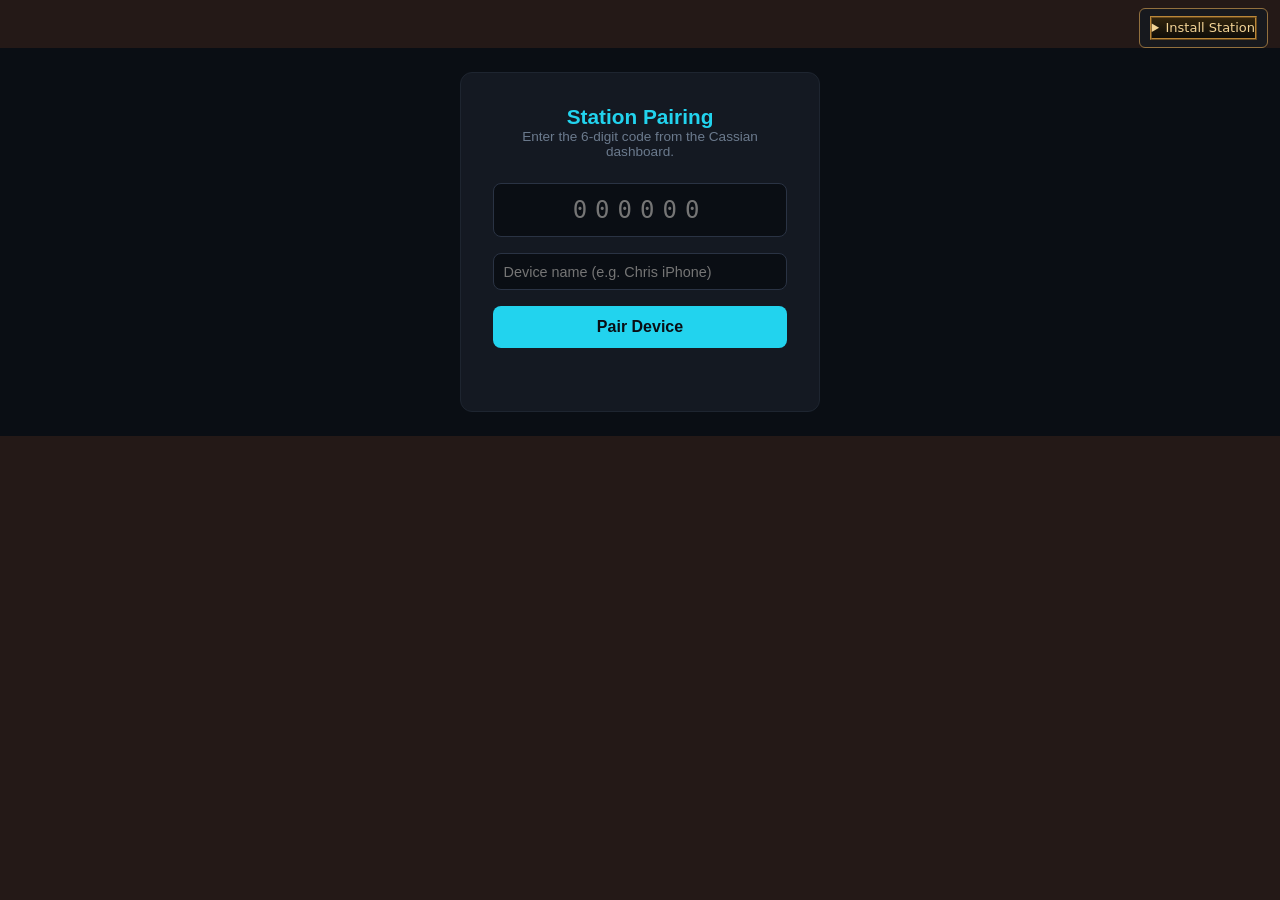
<file: index.html>
<!DOCTYPE html>
<html lang="en">
<head>
<meta charset="UTF-8">
<meta http-equiv="Content-Security-Policy" content="default-src 'self'; script-src 'self'; style-src 'self' 'unsafe-inline'; img-src 'self' data: blob:; connect-src 'self' https://web-production-eb2a6.up.railway.app; worker-src 'self'; manifest-src 'self'; object-src 'none'; base-uri 'self'; form-action 'none'">
<meta name="viewport" content="width=device-width, initial-scale=1.0, maximum-scale=1.0, user-scalable=no, viewport-fit=cover">
<title>Station</title>
<link rel="stylesheet" href="css/station.css?v=6">
<link rel="stylesheet" href="css/cas-identity.css?v=4">
<link rel="stylesheet" href="css/cas-chat.css?v=7">
<link rel="stylesheet" href="css/storyboard.css?v=3">
<link rel="stylesheet" href="css/features.css?v=11">
<link rel="stylesheet" href="css/cas-threads.css?v=4">
<link rel="stylesheet" href="css/cas-missions.css?v=6">
<link rel="stylesheet" href="css/cas-desk.css?v=32">
<link rel="stylesheet" href="css/cas-orders.css?v=2">
<link rel="stylesheet" href="css/station-theme.css?v=16"><meta name="apple-mobile-web-app-capable" content="yes">
<meta name="apple-mobile-web-app-status-bar-style" content="black">
<link rel="manifest" href="manifest.json">
<link rel="apple-touch-icon" href="icons/apple-touch-icon.png">
<meta name="theme-color" content="#4a3320">
</head>
<body>

<!-- HEADER (always visible) -->
<header class="station-header">
  <span class="station-crest" aria-hidden="true"><span>⚙</span><b>☠</b></span><span class="station-title">JARVIS STATION <small>ONE CAS, EVERY THREAD</small></span>
  <div class="header-stats" id="header-stats">
    <span class="header-stat" id="header-status"></span>
  </div>
</header>

<!-- METRICS BAR (shown only when Station map tab is active) -->
<div class="metrics-bar" id="metrics-bar" hidden>
  <div class="metric"><span class="metric-val" id="m-services">--</span><span class="metric-lbl">SERVICES</span></div>
  <div class="metric"><span class="metric-val" id="m-posts">--</span><span class="metric-lbl">LIVE</span></div>
  <div class="metric"><span class="metric-val" id="m-revenue">--</span><span class="metric-lbl">REVENUE</span></div>
</div>

<!-- CAS SCENE TAB (default/main tab) -->
<div class="tab-panel" id="panel-cas">
  <div class="cas-scene cas-with-icon" id="cas-scene">
    <!-- Rotating scenes; at the console while Cas works. A chosen portrait (IndexedDB) replaces them. -->
    <div class="cas-visual" id="cas-visual">
      <img id="cas-scene-img" class="cas-scene-portrait" src="assets/cas/console.jpg" alt="Cas at the Station console">
      <img class="cas-scene-shot" id="cas-shot-a" alt=""><img class="cas-scene-shot" id="cas-shot-b" alt="">
      <div id="cas-animation" class="cas-animation" aria-hidden="true"></div>
      <div class="cas-visual-caption"><strong>Cas</strong><span id="cas-activity" role="status">Ready</span></div>
      <div class="cas-scene-dots" id="cas-scene-dots" aria-hidden="true"></div>
      <button type="button" class="cas-visual-fold" id="visual-fold" aria-label="Fold the picture away"><svg viewBox="0 0 24 24"><path d="m6 15 6-6 6 6"/></svg></button>
      <div class="cas-thread-dock" id="thread-dock">
        <button type="button" class="cas-thread-plate" id="thread-plate" aria-haspopup="true" aria-expanded="false" aria-controls="thread-sheet">
          <b><span id="thread-title">Main chat</span><svg class="caret" viewBox="0 0 24 24"><path d="m6 9 6 6 6-6"/></svg></b>
          <span id="thread-crumb"></span><i class="cas-ember" id="bar-ember" hidden></i>
        </button>
        <button type="button" class="cas-model-chip" id="model-chip" aria-haspopup="true" aria-label="Who answers in this thread"><i></i><span id="model-name">Sonnet</span><svg class="caret" viewBox="0 0 24 24"><path d="m6 9 6 6 6-6"/></svg></button>
        <button type="button" class="cas-brass-btn cas-new-btn" id="new-thread-bar" aria-label="New thread"><svg viewBox="0 0 24 24"><path d="M12 5v14M5 12h14"/></svg></button>
      </div>
    </div>
    <div class="cas-scene-rivet" aria-hidden="true"></div>
    <div class="cas-scene-body">
      <button type="button" class="cas-visual-pull" id="visual-pull" aria-label="Show the picture"><svg viewBox="0 0 24 24"><path d="m6 9 6 6 6-6"/></svg></button>
      <div class="cas-thread-sheet" id="thread-sheet" aria-hidden="true">
        <div class="cas-sheet-tools">
          <input type="search" class="cas-drawer-search" id="thread-search" placeholder="Search threads" aria-label="Search threads">
          <button type="button" class="cas-brass-btn" id="new-folder" aria-label="New folder"><svg viewBox="0 0 24 24"><path d="M3 6h7l2 2h9v11H3z"/><path d="M12 11v5M9.5 13.5h5"/></svg></button>
        </div>
        <div class="cas-drawer-list" id="thread-list"></div>
      </div>
      <div id="cas-messages" class="cas-messages" role="log" aria-live="polite"></div>
    </div>
    <div id="cas-composer-area" class="cas-composer-area">
      <button type="button" id="cas-card-handle" class="cas-card-handle" aria-controls="cas-card-fold" aria-expanded="true">
        <span>Talk with Cas</span><small id="cas-card-note"></small><b aria-hidden="true">▲</b>
      </button>
      <div id="cas-card-fold" class="cas-card-fold"><div id="cas-card-body" class="cas-card-body">
      <form id="cas-composer" autocomplete="off">
        <div class="cas-mode" id="cas-mode" role="radiogroup" aria-label="What should Cas do">
          <span class="cas-mode-knob" aria-hidden="true"><i></i><i></i></span>
          <button type="button" role="radio" aria-checked="true" data-mode="ask"><svg viewBox="0 0 24 24"><path d="M4 5h16v11H9l-5 4z"/><path d="M9 9.5a3 3 0 1 1 3.5 3V14"/></svg>Ask</button>
          <button type="button" role="radio" aria-checked="false" data-mode="change"><svg viewBox="0 0 24 24"><path d="M14.7 6.3a4 4 0 0 0-5.4 5.2L3 17.8V21h3.2l6.3-6.3a4 4 0 0 0 5.2-5.4l-2.6 2.6-2.4-.6-.6-2.4z"/></svg>Change code</button>
        </div>
        <small id="cas-mode-help" class="cas-mode-help"></small>
        <div id="cas-compose-where" class="cas-compose-where"><b>Sends to</b><span>Main chat</span></div>
        <label for="cas-textarea" class="cas-label visually-hidden">Message to Cas</label>
        <textarea id="cas-textarea" name="message"
          placeholder="Ask Cas anything"
          maxlength="8000" rows="2"></textarea>
        <div id="cas-attachment-preview" hidden><img alt="Screenshot to send"><button type="button" id="cas-attachment-remove">Remove</button></div>
        <div class="cas-compose-tools">
          <button type="button" id="cas-attach-btn" class="cas-appearance-chip">Attach image</button>
          <input type="file" id="cas-attach-picker" accept="image/png,image/jpeg,image/webp" hidden>
          <span id="cas-status" class="cas-status" role="status" aria-live="polite"></span>
          <button type="submit" id="cas-send-btn" class="cas-send-btn">Send</button>
        </div>
      </form>
      </div></div>
    </div>
  </div>
</div>

<section id="cas-preferences" class="panel-card cas-preferences" hidden>
<h2 class="panel-card-title">Cas appearance &amp; motion</h2>
<p>Choose the look and movement on this device.</p>
<div class="cas-preference-actions">
      <button type="button" id="cas-appearance-btn" class="cas-appearance-chip">Appearance</button>
      <button type="button" id="cas-appearance-reset" class="cas-appearance-chip">Restore look</button>
      <button type="button" id="cas-motion-btn" class="cas-appearance-chip" aria-pressed="false">Pause scene</button>
      <button type="button" id="cas-rotate-btn" class="cas-appearance-chip" aria-pressed="true">Scenes: rotate</button>
      <input type="file" id="cas-appearance-picker" accept="image/png,image/jpeg,image/webp" hidden>
</div>
<ul class="how-list" id="cas-pref-help">
<li><b>Appearance</b> Pick a picture from this phone to show as Cas on the Cas tab. PNG, JPEG or WebP, under 8 MB. It stays on this phone only.</li>
<li><b>Restore look</b> Takes your picture away and brings back the normal Cas picture.</li>
<li><b>Pause scene / Play scene</b> Stops or restarts the movement in Cas's picture. It starts stopped if this phone has Reduce Motion on.</li>
<li><b>Scenes: rotate / keep one</b> Rotate shows a different scene each time you open the Station, and a tap on the picture moves to the next. Keep one stays on the same scene.</li>
</ul>
<p id="cas-preference-status" role="status"></p>
</section>

<!-- STATION MAP (shown when Station tab is active) -->
<div class="station-main" id="station-main" style="display:none">
  <canvas id="station-canvas"></canvas>
</div>

<!-- ROOM DETAIL OVERLAY -->
<div class="room-overlay" id="room-overlay"></div>

<!-- OTHER TAB PANELS (populated by app.js) -->
<div class="tab-panel" id="panel-desk"></div>
<div class="tab-panel" id="panel-missions"></div>
<div class="tab-panel" id="panel-content-review"></div>
<div class="tab-panel" id="panel-agents"></div>
<div class="tab-panel" id="panel-log"></div>
<div class="tab-panel" id="panel-settings"></div>
<div class="tab-panel" id="panel-more"></div>
<div class="tab-panel" id="panel-store">
  <div class="future-lock"><div class="icon">◆</div>FUTURE: Store<br>Trigger: First $100 MRR</div>
</div>
<div class="tab-panel" id="panel-achievements">
  <div class="future-lock"><div class="icon">★</div>FUTURE: Achievements<br>Trigger: First sale event</div>
</div>
<div class="tab-panel" id="panel-inventory">
  <div class="future-lock"><div class="icon">▦</div>FUTURE: Inventory<br>Trigger: 5+ agent vault notes</div>
</div>

<!-- Cas thread menus and notices -->
<div class="cas-row-menu" id="row-menu" hidden></div>
<div class="cas-row-menu cas-model-menu" id="model-menu" hidden></div>
<div class="cas-toast" id="cas-toast" role="status" hidden></div>

<!-- BOTTOM NAV (6 items: Cas, Station, Desk, Missions, More, Settings) -->
<nav class="station-nav" id="station-nav" aria-label="Station navigation"></nav>

<!-- SCRIPTS (ES Modules) -->
<script type="module" src="js/app.js?v=cas123"></script>
<script type="module" src="js/pwa.js?v=cas28"></script>
</body>
</html>
</file>
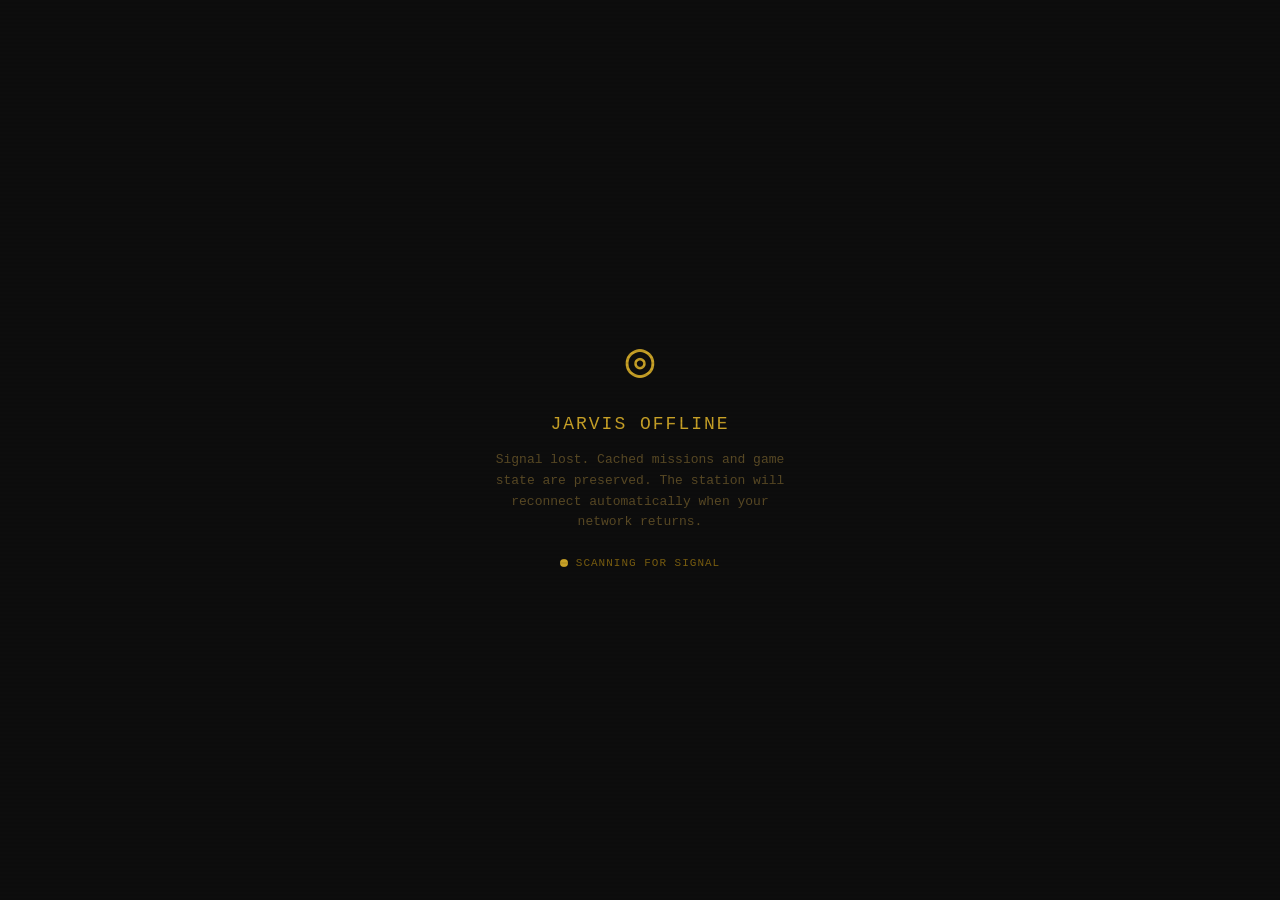
<file: offline.html>
<!DOCTYPE html>
<html lang="en">
<head>
<meta charset="UTF-8">
<meta name="viewport" content="width=device-width, initial-scale=1.0, user-scalable=no">
<meta name="theme-color" content="#c9a227">
<title>JARVIS STATION - Offline</title>
<style>
/* Inline styles matching jarvis-station current amber/dark theme.
   Cannot reference CSS variables from index.html since this is a separate file.
   Uses CURRENT palette (Courier New, amber), NOT future design system (SF Pro, iOS blue). */
* { box-sizing: border-box; margin: 0; padding: 0; }

html, body {
  background: #0d0d0d;
  color: #d4b86a;
  font-family: 'Courier New', Courier, monospace;
  font-size: 13px;
  height: 100vh;
  width: 100%;
  display: flex;
  align-items: center;
  justify-content: center;
  text-align: center;
  overflow: hidden;
}

/* scanline overlay to match main app */
body::before {
  content: '';
  position: fixed;
  inset: 0;
  background: repeating-linear-gradient(
    to bottom,
    transparent 0px, transparent 2px,
    rgba(0,0,0,0.07) 2px, rgba(0,0,0,0.07) 4px
  );
  pointer-events: none;
  z-index: 9999;
}

.offline-container {
  padding: 32px;
  max-width: 360px;
}

.offline-icon {
  font-size: 48px;
  color: #c9a227;
  margin-bottom: 24px;
}

.offline-title {
  font-size: 18px;
  color: #c9a227;
  letter-spacing: 2px;
  text-transform: uppercase;
  margin-bottom: 16px;
}

.offline-message {
  font-size: 13px;
  color: #5a4a25;
  line-height: 1.6;
  margin-bottom: 24px;
}

.offline-status {
  font-size: 11px;
  color: #7a5e10;
  letter-spacing: 1px;
  text-transform: uppercase;
}

/* Pulsing dot animation for "reconnecting" indicator */
.pulse-dot {
  display: inline-block;
  width: 8px;
  height: 8px;
  background: #c9a227;
  border-radius: 50%;
  margin-right: 8px;
  animation: pulse 1.5s ease-in-out infinite;
  vertical-align: middle;
}

@keyframes pulse {
  0%, 100% { opacity: 0.3; transform: scale(0.8); }
  50% { opacity: 1; transform: scale(1.2); }
}

/* Accessibility: respect reduced motion preference */
@media (prefers-reduced-motion: reduce) {
  .pulse-dot {
    animation: none;
    opacity: 1;
    transform: scale(1);
  }
}
</style>
</head>
<body>
<div class="offline-container">
  <div class="offline-icon" role="img" aria-label="Jarvis Station is offline">&#9678;</div>
  <div class="offline-title">JARVIS OFFLINE</div>
  <div class="offline-message">
    Signal lost. Cached missions and game state are preserved.
    The station will reconnect automatically when your network returns.
  </div>
  <div class="offline-status" aria-live="polite">
    <span class="pulse-dot" aria-hidden="true"></span>SCANNING FOR SIGNAL
  </div>
</div>
<script>
// Auto-reload when connection returns.
// Debounced: wait 1.5s after online event, then verify with a real fetch
// before reloading. Prevents rapid reload loops on flaky networks.
(function() {
  var reloadTimer = null;

  window.addEventListener('online', function() {
    if (reloadTimer) clearTimeout(reloadTimer);
    reloadTimer = setTimeout(function() {
      // Verify actual connectivity with a lightweight fetch before reloading.
      // Timestamp query param bypasses SW precache (cache:'no-store' only
      // affects browser HTTP cache, not service worker interception).
      fetch('/jarvis-station/manifest.json?_t=' + Date.now(), { cache: 'no-store' })
        .then(function(resp) {
          if (resp.ok) {
            window.location.reload();
          }
        })
        .catch(function() {
          // Network reported online but server unreachable. Stay on offline page.
          // Will retry on next online event.
        });
    }, 1500);
  });
})();
</script>
</body>
</html>
</file>
<file: css/station.css>
/* station.css - Jarvis Station spaceport theme
   Dark industrial. Responsive portrait+landscape.
   No decorative animation (event-driven only).
   No em-dashes in comments. */

:root {
  --bg-primary: #05080c;
  --bg-secondary: #0c1117;
  --bg-panel: #111820;
  --border: #1e2a38;
  --border-active: #2a3a4e;
  --text-primary: #c8d0dc;
  --text-secondary: #6b7a8d;
  --text-bright: #e8ecf2;
  --accent-gold: #d4a853;
  --accent-green: #22c55e;
  --accent-red: #ef4444;
  --accent-blue: #3b82f6;
  --accent-yellow: #eab308;
  --accent-cyan: #22d3ee;
  --font-mono: 'SF Mono', 'Cascadia Code', 'Fira Code', 'Consolas', monospace;
  --font-ui: -apple-system, system-ui, 'Segoe UI', sans-serif;
  --nav-height: 52px;
  --header-height: 44px;
  --metrics-height: 48px;
}

* { margin: 0; padding: 0; box-sizing: border-box; }

html, body {
  height: 100%;
  overflow: hidden;
  background: var(--bg-primary);
  color: var(--text-primary);
  font-family: var(--font-ui);
  -webkit-user-select: none;
  user-select: none;
  touch-action: none;
}

/* --- HEADER --- */
.station-header {
  position: fixed; top: 0; left: 0; right: 0;
  height: calc(var(--header-height) + env(safe-area-inset-top, 0px));
  padding-top: env(safe-area-inset-top, 0px);
  background: var(--bg-secondary);
  border-bottom: 1px solid var(--border);
  display: flex; align-items: center;
  padding-left: 12px; padding-right: 12px;
  z-index: 100;
}

.station-main {
  top: calc(var(--header-height) + env(safe-area-inset-top, 0px));
}

.station-title {
  font-family: var(--font-mono);
  font-size: 13px; font-weight: 700;
  color: var(--accent-gold);
  letter-spacing: 1px;
  text-transform: uppercase;
}

.station-subtitle {
  font-size: 10px; color: var(--text-secondary);
  margin-left: 8px; letter-spacing: 0.5px;
}

.header-stats {
  margin-left: auto;
  display: flex; gap: 12px; align-items: center;
  font-family: var(--font-mono); font-size: 10px;
}

.header-stat { color: var(--text-secondary); }
.header-stat .val { color: var(--text-bright); font-weight: 600; }
.header-stat .val.warn { color: var(--accent-yellow); }

/* --- MAIN CANVAS AREA --- */
.station-main {
  position: fixed;
  top: calc(var(--header-height) + var(--metrics-height) + env(safe-area-inset-top, 0px));
  bottom: var(--nav-height);
  left: 0; right: 0;
  overflow: hidden;
}

#station-canvas {
  display: block;
  width: 100%; height: 100%;
  background: var(--bg-primary);
}

/* --- ROOM DETAIL OVERLAY --- */
.room-overlay {
  position: fixed;
  top: calc(var(--header-height) + env(safe-area-inset-top, 0px));
  bottom: var(--nav-height);
  left: 0; right: 0;
  background: rgba(5,8,12,0.92);
  z-index: 50;
  display: none;
  overflow-y: auto;
  -webkit-overflow-scrolling: touch;
  padding: 16px;
}

.room-overlay.visible { display: block; }

.room-overlay-header {
  display: flex; align-items: center; justify-content: space-between;
  margin-bottom: 16px;
}

.room-overlay-title {
  font-family: var(--font-mono);
  font-size: 16px; font-weight: 700;
  letter-spacing: 1px;
}

.room-close-btn {
  width: 36px; height: 36px;
  background: var(--bg-panel);
  border: 1px solid var(--border);
  border-radius: 6px;
  color: var(--text-secondary);
  font-size: 18px;
  display: flex; align-items: center; justify-content: center;
  cursor: pointer;
}

.room-status-bar {
  display: flex; gap: 8px; align-items: center;
  margin-bottom: 16px; font-size: 12px;
}

.status-badge {
  display: inline-flex; align-items: center; gap: 4px;
  padding: 3px 10px;
  border-radius: 12px;
  font-family: var(--font-mono);
  font-size: 10px; font-weight: 600;
  text-transform: uppercase;
  letter-spacing: 0.5px;
}

.progression-badge {
  background: rgba(255,255,255,0.05);
  border: 1px solid var(--border);
  color: var(--text-secondary);
}

.room-desc {
  font-size: 13px; color: var(--text-secondary);
  margin-bottom: 16px; line-height: 1.5;
}

/* --- EQUIPMENT LIST --- */
.equip-section-title {
  font-family: var(--font-mono);
  font-size: 11px; font-weight: 600;
  color: var(--text-secondary);
  text-transform: uppercase;
  letter-spacing: 1px;
  margin-bottom: 8px;
}

.equip-card {
  background: var(--bg-panel);
  border: 1px solid var(--border);
  border-radius: 6px;
  padding: 10px 12px;
  margin-bottom: 6px;
  display: flex; align-items: center; gap: 10px;
}

.equip-stage {
  font-family: var(--font-mono);
  font-size: 10px; font-weight: 700;
  color: var(--text-secondary);
  width: 20px; text-align: center;
  flex-shrink: 0;
}

.equip-info { flex: 1; min-width: 0; }

.equip-name {
  font-family: var(--font-mono);
  font-size: 12px; font-weight: 600;
  color: var(--text-bright);
}

.equip-sub {
  font-size: 11px; color: var(--text-secondary);
}

.equip-status {
  font-family: var(--font-mono);
  font-size: 10px; font-weight: 600;
  text-transform: uppercase;
  flex-shrink: 0;
}

.equip-tier {
  font-family: var(--font-mono);
  font-size: 9px;
  padding: 1px 6px;
  border-radius: 3px;
  background: rgba(255,255,255,0.05);
  border: 1px solid var(--border);
  flex-shrink: 0;
}

/* --- BOTTOM NAV --- */
.station-nav {
  position: fixed; bottom: 0; left: 0; right: 0;
  height: var(--nav-height);
  background: var(--bg-secondary);
  border-top: 1px solid var(--border);
  display: flex; align-items: center;
  z-index: 100;
  padding-bottom: env(safe-area-inset-bottom, 0);
}

.nav-item {
  flex: 1;
  display: flex; flex-direction: column;
  align-items: center; justify-content: center;
  gap: 2px; height: 100%;
  color: var(--text-secondary);
  font-size: 9px; font-weight: 600;
  text-transform: uppercase;
  letter-spacing: 0.5px;
  cursor: pointer;
  position: relative;
}

.nav-item.active { color: var(--accent-gold); }
.nav-item.locked { opacity: 0.3; }
.nav-icon { font-size: 16px; line-height: 1; }
.nav-label { font-family: var(--font-mono); font-size: 7px; overflow: hidden; text-overflow: ellipsis; white-space: nowrap; max-width: 100%; }

/* --- TAB PANELS (non-station tabs) --- */
.tab-panel {
  position: fixed;
  top: calc(var(--header-height) + var(--metrics-height) + env(safe-area-inset-top, 0px));
  bottom: var(--nav-height);
  left: 0; right: 0;
  overflow-y: auto;
  -webkit-overflow-scrolling: touch;
  padding: 16px;
  display: none;
  background: var(--bg-primary);
}

.tab-panel.visible { display: block; }

.panel-card {
  background: var(--bg-panel);
  border: 1px solid var(--border);
  border-radius: 8px;
  padding: 12px;
  margin-bottom: 10px;
}

.panel-card-title {
  font-family: var(--font-mono);
  font-size: 11px; font-weight: 600;
  color: var(--text-secondary);
  text-transform: uppercase;
  letter-spacing: 0.5px;
  margin-bottom: 8px;
}

.stat-row {
  display: flex; justify-content: space-between; align-items: center;
  padding: 4px 0; font-size: 13px;
}
.stat-label { color: var(--text-secondary); }
.stat-value { font-weight: 600; font-family: var(--font-mono); }

.service-row {
  display: flex; justify-content: space-between; align-items: center;
  padding: 6px 0; font-size: 13px;
}

/* A status dot says its state by shape, mark and lightness as well as colour: a light green round dot with a dark tick, a dark red square one with a white cross, each with a dark ring so it shows on the parchment. */
.svc-dot {
  display: inline-flex; align-items: center; justify-content: center; width: 14px; height: 14px; vertical-align: -2px;
  border-radius: 50%; margin-right: 8px; box-shadow: 0 0 0 1.5px #2b1a0b; color: #fff; font: 900 10px/1 sans-serif;
}
.svc-dot.alive { background: #6fd68c; color: #0b2e16; }
.svc-dot.alive::after { content: "\2713"; }
.svc-dot.stale { background: #a31d1d; border-radius: 3px; }
.svc-dot.stale::after { content: "\2715"; }

.flag-item {
  padding: 8px 12px; border-radius: 6px;
  font-size: 12px; margin-bottom: 6px;
  font-family: var(--font-mono);
}
.flag-item::before { margin-right: 6px; font-weight: 900; }
.flag-ok::before { content: "\2713"; }
.flag-warn::before { content: "!"; }
.flag-error::before { content: "\2715"; }
.flag-ok    { background: rgba(34,197,94,0.08); border-left: 3px solid var(--accent-green); }
.flag-warn  { background: rgba(234,179,8,0.08); border-left: 3px solid var(--accent-yellow); }
.flag-error { background: rgba(239,68,68,0.08); border-left: 3px solid var(--accent-red); }

.future-lock {
  text-align: center; padding: 40px 20px;
  color: var(--text-secondary);
  font-family: var(--font-mono); font-size: 12px;
}
.future-lock .icon { font-size: 32px; margin-bottom: 8px; opacity: 0.3; }

/* --- METRICS BAR --- */
.metrics-bar {
  position: fixed;
  top: calc(var(--header-height) + env(safe-area-inset-top, 0px));
  left: 0; right: 0;
  height: var(--metrics-height);
  background: var(--bg-secondary);
  border-bottom: 1px solid var(--border);
  display: flex; align-items: center; justify-content: space-around;
  padding: 0 8px;
  z-index: 90;
}

.metric {
  display: flex; flex-direction: column; align-items: center; gap: 1px;
}

.metric-val {
  font-family: var(--font-mono);
  font-size: 14px; font-weight: 700;
  color: var(--text-bright);
}

.metric-val.warn { color: var(--accent-yellow); }
.metric-val.good { color: var(--accent-green); }

.metric-lbl {
  font-family: var(--font-mono);
  font-size: 8px; font-weight: 600;
  color: var(--text-secondary);
  text-transform: uppercase;
  letter-spacing: 0.5px;
}

/* --- LANDSCAPE ADJUSTMENTS --- */
@media (orientation: landscape) and (min-width: 600px) {
  .station-main { left: 0; }
  .room-overlay { padding: 16px 24px; }
}

@media (min-width: 768px) {
  .station-header { padding: 0 20px; }
  .room-overlay { padding: 20px 32px; max-width: 600px; margin: 0 auto; }
}
</file>
<file: css/cas-identity.css>
.cas-desk{display:grid;grid-template-columns:minmax(180px,290px) 1fr;gap:28px;margin:20px auto;padding:24px;max-width:1080px;border:1px solid #92703e;border-radius:12px;background:linear-gradient(135deg,#241917,#111419);color:#eee0c9;box-shadow:0 12px 35px #0006;font:16px/1.5 system-ui,sans-serif}
.cas-portrait img{display:block;width:100%;height:340px;object-fit:cover;object-position:center 18%;border:1px solid #bd924e;border-radius:7px}
.cas-introduction h2{font:40px Georgia,serif;margin:8px 0;color:#e6c589}.cas-eyebrow{font-size:12px;letter-spacing:2px;color:#be9558}.cas-summary{max-width:650px}.cas-voice{font-size:14px;color:#c2b29e}
.cas-desk button{cursor:pointer;padding:12px 18px;color:#f5e6ce;background:#5a232a;border:1px solid #be9455;border-radius:5px;font:inherit;min-height:44px}.cas-desk button:disabled{opacity:.6;cursor:wait}.cas-desk button:focus-visible,.cas-desk input:focus-visible{outline:3px solid #e6c589;outline-offset:3px}
.cas-settings{padding:16px 0}.cas-settings[hidden]{display:none}.cas-settings label{display:block;font-weight:600}.cas-settings input{display:block;margin:12px 0;max-width:100%;font:inherit}.cas-settings p,.cas-status{font-size:13px;color:#d0bea7}.cas-status{min-height:20px}
@media(max-width:600px){.cas-desk{margin:12px;grid-template-columns:1fr;padding:18px;gap:14px}.cas-portrait img{height:370px;max-width:360px;margin:auto}.cas-introduction h2{font-size:32px}.cas-settings input{width:100%}}
html.station-pairing,body.station-pairing{height:auto;min-height:100%;overflow-x:hidden;overflow-y:auto;touch-action:pan-y;-webkit-overflow-scrolling:touch}
body.station-pairing{padding-top:48px;padding-bottom:calc(24px + env(safe-area-inset-bottom,0px))}
.station-pairing #cas-root{padding-top:12px;touch-action:pan-y}
.station-cas-sheet{position:fixed;inset:70px 12px 78px;overflow:auto;z-index:160;background:#111419;border:1px solid #92703e;border-radius:10px;touch-action:pan-y;max-width:1100px;margin:auto}
.station-cas-sheet[hidden]{display:none}.station-cas-sheet .cas-desk{margin:12px;border:0;box-shadow:none}
#station-cas-toggle{position:fixed;right:14px;bottom:calc(66px + env(safe-area-inset-bottom,0px));z-index:150;background:#3e2228;border:2px solid #c49c60;border-radius:50%;width:64px;height:64px;cursor:pointer;overflow:hidden;padding:0}
#station-cas-toggle img{width:100%;height:100%;object-fit:cover;object-position:50% 12%}
#station-cas-close{position:sticky;top:0;display:block;margin:8px 8px 0 auto;padding:10px 16px;z-index:2;background:#502129;color:#f5e6ce;border:1px solid #be9455;border-radius:5px;cursor:pointer}
.station-install-help{position:fixed;top:8px;right:12px;z-index:200;max-width:320px;background:#17191e;border:1px solid #92703e;border-radius:6px;padding:7px 10px;color:#eee0c9;font:13px/1.5 system-ui;touch-action:pan-y}.station-install-help summary{cursor:pointer}.station-install-help p{padding:12px 0}.station-offline-banner{position:fixed;top:50px;left:10px;right:10px;z-index:200;background:#5a232a;color:#fff;padding:10px;text-align:center;font:14px system-ui}.station-offline-banner[hidden]{display:none}
</file>
<file: css/cas-chat.css>
/* cas-chat.css - Cas scene and chat styling
   Brass / dark console / parchment palette matching the storyboard.
   Supplements station.css; does not replace it.
   No em-dashes. */

.metrics-bar[hidden] { display: none; }

/* -----------------------------------------------------------------------
   Panel-cas: full height from header to nav, no metrics bar offset
   ----------------------------------------------------------------------- */
#panel-cas.tab-panel {
  top: calc(var(--header-height) + env(safe-area-inset-top, 0px));
  padding: 0;
  overflow: hidden;
}

/* -----------------------------------------------------------------------
   Cas scene shell
   ----------------------------------------------------------------------- */
.cas-scene {
  position: relative;
  width: 100%;
  height: 100%;
  display: flex;
  flex-direction: column;
  overflow: hidden;
  background: #0a100a;
  isolation: isolate;
}

/* Portrait: absolute, fills entire scene behind all content */
.cas-scene-portrait {
  position: absolute;
  inset: 0;
  width: 100%;
  height: 100%;
  object-fit: cover;
  object-position: 50% 18%;
  z-index: 0;
}

/* Gradient overlays for readability */
.cas-scene::before {
  content: '';
  position: absolute;
  inset: 0;
  z-index: 1;
  pointer-events: none;
  background:
    linear-gradient(90deg, rgba(9,12,8,0.70) 0%, transparent 70%),
    linear-gradient(0deg, rgba(7,9,7,0.97) 0%, rgba(9,12,8,0.65) 40%, transparent 80%);
}

/* Brass rivet frame (decorative) */
.cas-scene-rivet {
  position: absolute;
  inset: 8px;
  border: 1px solid rgba(193,154,86,0.30);
  pointer-events: none;
  z-index: 2;
}

/* -----------------------------------------------------------------------
   Scene header: name + tagline + appearance button
   ----------------------------------------------------------------------- */
.cas-scene-header {
  position: relative;
  z-index: 3;
  flex-shrink: 0;
  padding: 20px 24px 8px;
  display: flex;
  justify-content: space-between;
  align-items: flex-start;
  gap: 12px;
  flex-wrap: wrap;
}

.cas-scene-name {
  display: block;
  font: 700 34px Georgia, serif;
  color: #ffe1ac;
  text-shadow: 0 2px 8px #000;
  line-height: 1.1;
}

.cas-scene-tagline {
  display: block;
  font-size: 12px;
  color: #d1c2a5;
  text-shadow: 0 1px 4px #000;
  margin-top: 3px;
}

.cas-appearance-chip {
  flex-shrink: 0;
  margin-top: 4px;
  background: rgba(16,21,13,0.88);
  border: 1px solid #9e7b42;
  color: #d4b87a;
  padding: 7px 12px;
  border-radius: 4px;
  font: 12px/1 system-ui, sans-serif;
  cursor: pointer;
  min-height: 36px;
}
.cas-appearance-chip:focus-visible {
  outline: 2px solid #e6c589;
  outline-offset: 2px;
}

/* -----------------------------------------------------------------------
   Message scroll area (grows upward inside the flex body)
   ----------------------------------------------------------------------- */
.cas-scene-body {
  position: relative;
  z-index: 3;
  flex: 1;
  min-height: 0;
  display: flex;
  flex-direction: column;
  justify-content: flex-end;
  overflow: hidden;
}

.cas-messages {
  overflow-y: auto;
  -webkit-overflow-scrolling: touch;
  display: flex;
  flex-direction: column;
  gap: 10px;
  padding: 8px 18px 12px;
  /* touch-action set here to allow scroll */
  touch-action: pan-y;
}

/* -----------------------------------------------------------------------
   Message bubbles
   ----------------------------------------------------------------------- */
.cas-message-user {
  align-self: flex-end;
  max-width: 82%;
  background: rgba(75,33,30,0.93);
  border: 1px solid rgba(158,88,64,0.70);
  color: #f5e6ce;
  border-radius: 10px 10px 3px 10px;
  padding: 10px 14px;
  font-size: 14px;
  line-height: 1.5;
  word-break: break-word;
}

.cas-message-cas {
  align-self: flex-start;
  max-width: 88%;
  background: linear-gradient(100deg, rgba(16,25,18,0.95), rgba(10,12,8,0.96));
  border: 1px groove #c19a56;
  color: #e1d4b9;
  border-radius: 10px 10px 10px 3px;
  padding: 12px 16px;
  font-size: 14px;
  line-height: 1.55;
  word-break: break-word;
  box-shadow: 0 4px 14px rgba(0,0,0,0.4);
}

.cas-message-status {
  font-size: 12px;
  margin-top: 4px;
}
.cas-msg-queued  { color: #b09858; }
.cas-msg-running { color: #c9a456; }
.cas-msg-failed  { color: #b86050; }
.cas-msg-empty   { color: #9a8870; font-style: italic; }

/* -----------------------------------------------------------------------
   Composer area (pinned to bottom of scene, above nav)
   ----------------------------------------------------------------------- */
.cas-composer-area {
  position: relative;
  z-index: 4;
  flex-shrink: 0;
  background: rgba(9,14,11,0.95);
  border-top: 2px groove #c19a56;
  padding: 10px 16px;
  padding-bottom: calc(10px + env(safe-area-inset-bottom, 0px));
  /* transition for keyboard adjustment */
  transition: margin-bottom 0.12s ease-out;
}

.cas-label {
  display: block;
  font-size: 10px;
  letter-spacing: 2px;
  color: #b7a883;
  margin-bottom: 6px;
}

/* Textarea: 16px font-size prevents iOS auto-zoom on focus */
.cas-composer-area textarea {
  display: block;
  width: 100%;
  resize: none;
  min-height: 56px;
  max-height: 120px;
  background: transparent;
  color: #f7e7c9;
  border: 0;
  border-bottom: 1px solid rgba(193,154,86,0.35);
  padding: 4px 0 8px;
  font: 16px/1.45 system-ui, sans-serif;
  outline: none;
  /* must re-enable text interaction inside the touch-action:none body */
  -webkit-user-select: text;
  user-select: text;
  touch-action: manipulation;
}
.cas-composer-area textarea:focus {
  border-bottom-color: #d3af70;
}
.cas-composer-area textarea::placeholder { color: #ab9b7e; }
.cas-composer-area textarea:focus-visible {
  outline: none; /* handled by border */
}

.cas-compose-tools {
  display: flex;
  justify-content: space-between;
  align-items: center;
  gap: 10px;
  margin-top: 8px;
}

.cas-status {
  flex: 1;
  min-width: 0;
  font-size: 11px;
  color: #c2b496;
  overflow: hidden;
  text-overflow: ellipsis;
  white-space: nowrap;
}

.cas-send-btn {
  flex-shrink: 0;
  border: 1px solid #d5b37b;
  background: linear-gradient(#7b3731, #4b211e);
  color: #ffe8bb;
  padding: 9px 22px;
  border-radius: 4px;
  font: 14px/1 system-ui, sans-serif;
  cursor: pointer;
  min-height: 40px;
}
.cas-send-btn:disabled {
  opacity: 0.48;
  cursor: not-allowed;
}
.cas-send-btn:focus-visible {
  outline: 2px solid #e6c589;
  outline-offset: 2px;
}

/* -----------------------------------------------------------------------
   "More" nav panel
   ----------------------------------------------------------------------- */
.more-nav-grid {
  display: grid;
  grid-template-columns: 1fr 1fr;
  gap: 10px;
  margin-top: 4px;
}

.more-nav-btn {
  background: var(--bg-secondary, #0c1117);
  border: 1px solid var(--border, #1e2a38);
  border-radius: 8px;
  color: var(--text-primary, #c8d0dc);
  padding: 18px 12px;
  font-family: var(--font-mono, monospace);
  font-size: 12px;
  font-weight: 600;
  text-transform: uppercase;
  letter-spacing: 0.5px;
  cursor: pointer;
  text-align: center;
}
.more-nav-btn:hover {
  border-color: var(--accent-gold, #d4a853);
  color: var(--accent-gold, #d4a853);
}
.more-nav-btn:focus-visible {
  outline: 2px solid var(--accent-gold, #d4a853);
  outline-offset: 2px;
}

/* -----------------------------------------------------------------------
   Responsive: larger screens
   ----------------------------------------------------------------------- */
@media (min-width: 600px) {
  .cas-scene-header { padding: 26px 32px 10px; }
  .cas-scene-name { font-size: 40px; }
  .cas-composer-area { padding: 12px 24px; }
  .cas-messages { padding: 8px 24px 14px; }
}


/* Desktop: portrait and conversation are independent columns. */
@media (min-width: 960px) {
  :root { --nav-height: 0px; --header-height: 56px; }
  .station-nav {
    top: var(--header-height); bottom: 0; right: auto;
    width: 100px; height: auto; flex-direction: column;
    padding: 20px 8px; gap: 10px; border-top: 0;
    border-right: 1px solid var(--border);
  }
  .nav-item { flex: 0 0 68px; width: 84px; border-radius: 10px; gap: 8px; }
  .nav-item.active { background: #282219; }
  .nav-label { font-size: 11px; }
  .nav-icon { font-size: 22px; }
  .tab-panel, .station-main, .room-overlay { left: 100px; }
  .metrics-bar { left: 100px; }
  #panel-cas.tab-panel { padding: 24px; background: #101412; }
  .cas-scene {
    display: grid; grid-template-columns: minmax(260px, .8fr) minmax(400px, 1.4fr);
    grid-template-rows: auto minmax(0, 1fr) auto; gap: 0 24px;
    max-width: 1480px; margin: 0 auto; background: transparent;
  }
  .cas-scene-portrait {
    position: relative; inset: auto; grid-column: 1; grid-row: 1 / 4;
    min-height: 0; object-position: 50% 25%; border-radius: 14px;
  }
  .cas-scene::before {
    position: relative; inset: auto; grid-column: 1; grid-row: 1 / 4;
    border-radius: 14px;
    background: linear-gradient(180deg, rgba(0,0,0,.65), transparent 35%, rgba(0,0,0,.15));
  }
  .cas-scene-rivet { display: none; }
  .cas-scene-header {
    grid-column: 1; grid-row: 1; padding: 24px; align-content: flex-start;
    justify-content: flex-start; gap: 10px;
  }
  .cas-scene-header > div { flex-basis: 100%; margin-bottom: 8px; }
  .cas-scene-name { font-size: 38px; }
  .cas-scene-body {
    grid-column: 2; grid-row: 1 / 3; border: 1px solid #3c3b2c;
    border-bottom: 0; border-radius: 14px 14px 0 0; background: #151b17;
    padding: 24px 8px 8px;
  }
  .cas-scene-body::before {
    content: 'Conversation with Cas'; padding: 0 20px 20px;
    color: #e7d8ba; font-size: 20px; font-weight: 600;
    margin-bottom: auto;
  }
  .cas-messages { padding: 12px 20px; flex: 1; min-height: 0; justify-content: flex-start; }
  .cas-message-cas, .cas-message-user { font-size: 16px; max-width: 90%; }
  .cas-msg-empty { font-size: 16px; font-style: normal; }
  .cas-composer-area {
    grid-column: 2; grid-row: 3; border: 1px solid #3c3b2c;
    border-top: 1px solid #736143; border-radius: 0 0 14px 14px;
    background: #111713; padding: 18px 24px;
  }
  .cas-composer-area textarea { min-height: 64px; }
  .cas-status { font-size: 13px; }
  .cas-send-btn { min-height: 44px; padding: 12px 28px; }
}

/* Live project progress, above the Cas message box */
.cas-projects { display:flex; flex-direction:column; gap:0.4rem; margin:0.25rem 0 0.4rem; max-height:45vh; overflow-y:auto; }
.cas-projects[hidden] { display:none; }
.cas-project { border:1px solid #b98a3b; border-radius:6px; background:#0e1109e6; color:#f0e0c0; padding:0.45rem 0.55rem; font-size:0.82rem; }
.cas-project-head { display:block; width:100%; background:none; border:none; color:inherit; font:inherit; text-align:left; padding:0; cursor:pointer; }
.cas-project-title { display:flex; justify-content:space-between; gap:0.5rem; font-weight:bold; }
.cas-project-goal { overflow:hidden; text-overflow:ellipsis; white-space:nowrap; min-width:0; }
.cas-project-count { flex:none; color:#d4a853; }
.cas-project-track { height:9px; margin:0.3rem 0; background:#2a2415; border-radius:5px; overflow:hidden; }
.cas-project-fill { height:100%; background:#d4a853; border-radius:5px; transition:width 0.6s ease; }
.cas-project-done .cas-project-fill { background:#22c55e; }
.cas-project-waiting_chris .cas-project-fill, .cas-project-blocked .cas-project-fill { background:#e0803a; }
.cas-project-live { animation:cas-project-pulse 1.6s ease-in-out infinite; }
@keyframes cas-project-pulse { 0%,100% { opacity:1; } 50% { opacity:0.55; } }
@media (prefers-reduced-motion: reduce) { .cas-project-live { animation:none; } }
.cas-project-line { margin:0; color:#c8b896; }
.cas-project-warn { margin:0.3rem 0 0; color:#e0803a; }
.cas-project-tasks { margin-top:0.4rem; display:flex; flex-direction:column; gap:0.15rem; }
.cas-project-task { display:flex; gap:0.4rem; }
.cas-project-mark { flex:none; width:1em; color:#d4a853; }
.cas-task-pending { opacity:0.65; }
.cas-project-ask { margin-top:0.45rem; padding-top:0.4rem; border-top:1px solid #b98a3b66; }
.cas-project-ask p { margin:0 0 0.35rem; }
.cas-project-ask small { color:#c8b896; }
.cas-project-ask-buttons { display:flex; flex-wrap:wrap; gap:0.35rem; margin-bottom:0.25rem; }
.cas-project-ask-buttons button { flex:1 1 40%; min-height:40px; background:#d4a853; color:#0a0e14; border:none; border-radius:6px; font-weight:bold; font-size:0.82rem; cursor:pointer; padding:0.35rem; }
.cas-project-ask-buttons button:disabled { opacity:0.5; }
.cas-project-error { margin:0.3rem 0 0; color:#e0a070; font-size:0.78rem; overflow-wrap:anywhere; }
.cas-project-controls { display:flex; flex-wrap:wrap; justify-content:flex-end; gap:0.4rem; margin-top:0.45rem; }
.cas-project-controls button, .cas-filed-body .cas-project-resume { min-height:40px; padding:0.35rem 0.9rem; border-radius:6px; font-weight:bold; font-size:0.82rem; cursor:pointer; }
.cas-project-stop { background:transparent; color:#f08a6a; border:1px solid #f08a6a; }
.cas-project-resume { background:#d4a853; color:#0a0e14; border:none; }
.cas-project-file { background:transparent; color:#d4a853; border:1px solid #b98a3b; }
.cas-project-controls button:disabled, .cas-filed-body button:disabled { opacity:0.5; }

/* Home: one slim project line and, only when Cas has a question, a gold button. */
.cas-projects { max-height:none; overflow:visible; }
.cas-needs-you { display:block; width:100%; min-height:44px; background:#d4a853; color:#0a0e14; border:none; border-radius:6px; font-weight:bold; font-size:0.9rem; cursor:pointer; }
.cas-project-slim { display:flex; flex-direction:column; gap:0.25rem; width:100%; min-height:44px; padding:0.4rem 0.55rem; background:#0e1109e6; color:#f0e0c0; border:1px solid #b98a3b; border-radius:6px; font:inherit; font-size:0.82rem; text-align:left; cursor:pointer; }
.cas-project-slim-quiet { color:#c8b896; justify-content:center; }
.cas-slim-top { display:flex; justify-content:space-between; gap:0.5rem; font-weight:bold; }
.cas-slim-goal { overflow:hidden; text-overflow:ellipsis; white-space:nowrap; min-width:0; }
.cas-slim-more { flex:none; color:#d4a853; }
.cas-slim-track { display:block; height:5px; background:#2a2415; border-radius:3px; overflow:hidden; }
.cas-slim-fill { display:block; height:100%; background:#d4a853; border-radius:3px; }
.cas-slim-line { color:#c8b896; overflow:hidden; text-overflow:ellipsis; white-space:nowrap; }

/* The Projects screen: between the header and the bottom bar, above the Cas card. */
.cas-sheet { position:fixed; left:0; right:0; top:calc(var(--header-height) + env(safe-area-inset-top, 0px)); bottom:var(--nav-height); z-index:95; display:flex; flex-direction:column; background:#0b0d08f7; border-top:2px groove #c19a56; color:#f0e0c0; }
.cas-sheet[hidden] { display:none; }
.cas-sheet-head { display:flex; justify-content:space-between; align-items:center; padding:0.6rem 0.9rem 0.3rem; font-size:1.05rem; }
.cas-sheet-close { min-height:40px; padding:0 1rem; background:transparent; color:#d4a853; border:1px solid #b98a3b; border-radius:6px; font-weight:bold; cursor:pointer; }
.cas-sheet-tabs { display:flex; gap:0.4rem; padding:0.3rem 0.9rem 0.5rem; }
.cas-sheet-tab { flex:1; min-height:40px; background:#141710; color:#c8b896; border:1px solid #3c3423; border-radius:6px; font-weight:bold; cursor:pointer; }
.cas-sheet-tab-on { background:#d4a853; color:#0a0e14; border-color:#d4a853; }
.cas-sheet-body { flex:1; min-height:0; overflow-y:auto; overscroll-behavior:contain; display:flex; flex-direction:column; gap:0.5rem; padding:0.2rem 0.9rem 1rem; }
.cas-sheet-empty { color:#c8b896; text-align:center; margin:2rem 0; }
.cas-filed { border:1px solid #3c3423; border-radius:6px; background:#0e1109; font-size:0.82rem; }
.cas-filed-head { display:flex; flex-direction:column; gap:0.15rem; width:100%; padding:0.5rem 0.6rem; background:none; border:none; color:inherit; font:inherit; text-align:left; cursor:pointer; }
.cas-filed-top { display:flex; justify-content:space-between; gap:0.5rem; font-weight:bold; }
.cas-filed-goal { overflow:hidden; text-overflow:ellipsis; white-space:nowrap; min-width:0; }
.cas-filed-test { flex:none; padding:0 0.4rem; border:1px solid #7fa8c8; border-radius:4px; color:#9cc4e4; font-size:0.7rem; line-height:1.5; }
.cas-filed-meta { color:#c8b896; }
.cas-filed-body { padding:0 0.6rem 0.6rem; display:flex; flex-direction:column; gap:0.3rem; }
.cas-filed-body p { margin:0; overflow-wrap:anywhere; }

/* Filing: the card shrinks up into the Archive tab. */
.cas-filing { animation:cas-file-away 0.52s ease-in forwards; pointer-events:none; transform-origin:85% 0; }
@keyframes cas-file-away { 0% { transform:none; opacity:1; } 60% { transform:translate(10%,-30%) scale(0.55); opacity:0.8; } 100% { transform:translate(22%,-120%) scale(0.12); opacity:0; } }
.cas-tab-catch { animation:cas-tab-catch 0.7s ease-out 0.4s; }
@keyframes cas-tab-catch { 0%,100% { box-shadow:none; } 40% { box-shadow:0 0 0 3px #d4a853aa; } }
@media (prefers-reduced-motion: reduce) { .cas-filing { animation-duration:0.01s; } .cas-tab-catch { animation:none; } }
</file>
<file: css/storyboard.css>
/* Agreed storyboard: candlelit fortress, engraved brass, parchment and crimson. */
:root { --bg-primary:#100c07; --bg-secondary:#110e08; --bg-panel:#181309; --border:#785420; --text-primary:#ead4ab; --text-bright:#ffe7bc; --accent-gold:#e5b955; }
body { background:#100c07; }
.nav-desktop { display:none; }
.station-header {
  background: repeating-linear-gradient(90deg,transparent 0 22px,#b17b2218 23px 24px),linear-gradient(#19150c,#090908);
  border:3px ridge #b68130; box-shadow:inset 0 0 0 2px #261909,inset 0 -6px 12px #000,0 3px 12px #000;
}
.station-title { font-family:Georgia,serif; font-weight:700; color:#ffe0a6; letter-spacing:1.2px; text-shadow:0 2px #000; }
.station-title small { display:none; }
.station-crest { display:none; }
.station-install-help summary { background:linear-gradient(#30230c,#0e0d09); border:2px ridge #bb8738; border-radius:0; color:#f3d496; }
.station-nav { background:linear-gradient(90deg,#1c1408,#090a08,#261907); border:3px ridge #b58536; box-shadow:inset 0 0 0 3px #0a0906; }
.nav-item { color:#b99f73; }
.nav-item.active { color:#ffe4a1; text-shadow:0 0 8px #d99b28; }
.nav-label { font-size:9px; }
#panel-cas.tab-panel { background:#110d08; padding:6px; }
.cas-scene { border:4px ridge #bd8738; border-radius:0; background:#171006; box-shadow:inset 0 0 0 3px #0b0905,0 0 0 1px #e9ba5c; }
.cas-scene-rivet { display:block; inset:3px; border:1px solid #e0ad49; background:radial-gradient(circle at 0 0,#e4be64 0 3px,transparent 4px),radial-gradient(circle at 100% 0,#e4be64 0 3px,transparent 4px),radial-gradient(circle at 0 100%,#e4be64 0 3px,transparent 4px),radial-gradient(circle at 100% 100%,#e4be64 0 3px,transparent 4px); }
.cas-scene-portrait { object-position:40% 30%; }
.cas-scene::before { background:linear-gradient(0deg,#0c0906e8,transparent 58%); }
.cas-scene-header { padding:14px 14px 6px; gap:6px; }
.cas-scene-name { color:#ffe1a5; font-family:Georgia,serif; }
.cas-scene-tagline { color:#e9cf9b; }
.cas-appearance-chip { border:2px ridge #a77b32; background:linear-gradient(#29200f,#0b0d08); color:#f0d399; border-radius:0; padding:6px 8px; font-size:11px; }
.cas-message-cas,.cas-message-user { border:3px ridge #b98a3b; border-radius:2px; box-shadow:0 3px 8px #0008,inset 0 0 0 1px #24160b; }
.cas-message-cas { background:linear-gradient(100deg,#17190feF,#060806f5); color:#f0e0c0; }
.cas-message-user { background:linear-gradient(110deg,#f1d7a2,#d7b876); color:#261707; border-color:#91652d; }
.cas-composer-area { background:linear-gradient(100deg,#231909,#11100b); border:3px ridge #b8883b; padding:10px 14px; }
.cas-label { color:#efca86; letter-spacing:1px; }
.cas-composer-area textarea { color:#261707; background:linear-gradient(110deg,#f0dbb4,#dcc28e); border:2px inset #b38848; padding:8px 10px; min-height:54px; }
.cas-composer-area textarea::placeholder { color:#6b5130; }
.cas-send-btn { background:linear-gradient(#7e231d,#350a09); border:3px ridge #c89943; color:#ffe4b7; border-radius:0; min-height:40px; padding:8px 24px; }
.cas-status { color:#e4cca2; }
.cas-messages > * { flex-shrink:0; }
.station-header,.station-nav,.cas-scene,.cas-scene-header,.cas-scene-body,.cas-composer-area,.nav-item,.cas-message-cas,.cas-message-user,.cas-send-btn {
  border-image: url('../assets/brass-frame.svg') 20 / 12px stretch;
}
.cas-scene { border-width:10px; }
.cas-scene-header,.cas-scene-body,.cas-composer-area { border-width:8px; }
.panel-card,.more-nav-btn { background:linear-gradient(110deg,#ecd5a4,#c3a56d); color:#2b1a0b; border:4px ridge #a07832; border-radius:0; box-shadow:inset 0 0 14px #72511d55; }
/* The bright accent colours cannot be read on the parchment (gold 1.3 to 1, cyan 1.3, red 1.6, green 1.0, yellow 1.2): inside a card or a More button they are these dark inks, each at least 4.5 to 1 on the darker end of the parchment. */
.panel-card,.more-nav-btn { --accent-gold:#442a00; --accent-cyan:#063b46; --accent-red:#701212; --accent-green:#093d1a; --accent-yellow:#4f3500; }
.tab-panel:not(#panel-cas) { background:linear-gradient(#100c08d9,#100c08f2),url('../assets/cas/map-scene.png') center/cover; }
@media (min-width:960px) {
  :root { --header-height:84px; --nav-height:0px; }
  .station-header { padding-left:20px; }
  .station-title { font-size:30px; }
  .station-title small { display:inline; margin-left:16px; font-size:18px; }
  .station-crest { display:block; position:relative; width:58px; margin-right:18px; color:#bd8c43; text-align:center; }
  .station-crest span { font-size:56px; line-height:1; }
  .station-crest b { position:absolute; top:17px; left:18px; font-size:22px; color:#ffe4b1; }
  .station-nav { width:208px; gap:10px; padding:18px 10px; }
  .nav-desktop { display:flex; }
  .nav-item { width:180px; flex:0 0 48px; flex-direction:row; justify-content:flex-start; padding:0 12px; gap:12px; border:3px ridge #856026; border-radius:0; background:linear-gradient(#2a2213,#0c0d09); }
  .nav-item[data-tab=more] { display:none; }
  .nav-item.active { background:linear-gradient(#3b2b11,#211805); border-color:#e9b74b; }
  .nav-label { font:12px Georgia,serif; letter-spacing:.3px; white-space:normal; overflow:visible; flex:1; line-height:1.2; }
  .nav-icon { width:22px; text-align:center; color:#d9a447; }
  .tab-panel,.station-main,.room-overlay,.metrics-bar { left:208px; }
  #panel-cas.tab-panel { padding:12px; background:#110d08; }
  .cas-scene { max-width:none; display:grid; grid-template-columns:55% 45%; grid-template-rows:auto minmax(0,1fr) auto; gap:0; padding:14px; }
  .cas-scene-portrait { position:absolute; inset:0; width:100%; height:100%; object-fit:cover; object-position:40% 35%; border-radius:0; }
  .cas-scene::before { position:absolute; inset:0; background:linear-gradient(90deg,transparent 25%,#0b080540 55%,#0b0805ab 100%); border-radius:0; }
  .cas-scene-header { grid-column:1; grid-row:1; padding:10px 12px; gap:8px; justify-content:flex-start; align-self:start; max-width:340px; background:linear-gradient(100deg,#141008df,#171107b0); border:3px ridge #b48233; }
  .cas-scene-header > div { flex-basis:100%; margin-bottom:4px; }
  .cas-scene-name { font-size:32px; }
  .cas-scene-body { grid-column:2; grid-row:1/3; border:4px ridge #bb8737; border-bottom:0; border-radius:0; padding:14px 8px 8px; background:linear-gradient(110deg,#10150eea,#0b0c08ee); box-shadow:inset 0 0 0 2px #0a0904,0 5px 18px #0009; margin-top:26px; }
  .cas-scene-body::before { content:'CAS · YOUR STATION'; border-bottom:3px ridge #a47732; font:700 21px Georgia,serif; color:#f9dd9e; letter-spacing:1px; padding:4px 14px 14px; margin-bottom:8px; }
  .cas-messages { justify-content:flex-start; padding:10px; }
  .cas-message-user,.cas-message-cas { font-size:16px; max-width:95%; }
  .cas-composer-area { grid-column:2; grid-row:3; border:4px ridge #bb8737; border-radius:0; padding:12px 16px; background:linear-gradient(#241c0d,#100e08); }
  .cas-composer-area textarea { min-height:62px; }
}
@media (max-width:959px) {
  .station-title { font-size:14px; }
  .cas-scene-header { background:linear-gradient(180deg,#0a0804bb,transparent); }
  .cas-scene-body { padding-top:4px; }
  .cas-messages { padding:6px 10px 10px; }
  .cas-message-cas,.cas-message-user { font-size:14px; }
}
/* Keep the engraved nine-slice frame after all responsive border resets. */
.station-header,.station-nav,.cas-scene,.cas-scene-header,.cas-scene-body,.cas-composer-area,.nav-item,.cas-message-cas,.cas-message-user,.cas-send-btn {
  border-image: url('../assets/brass-frame.svg') 20 / 12px stretch;
}
</file>
<file: css/features.css>
.cas-scene-portrait{animation:cas-breath 16s ease-in-out infinite alternate;}
@keyframes cas-breath{from{transform:scale(1);}to{transform:scale(1.025);}}
.scene-paused .cas-scene-portrait{animation-play-state:paused;}
#cas-attachment-preview[hidden]{display:none;}
#cas-attachment-preview{display:flex;gap:12px;align-items:center;margin:6px 0;}
#cas-attachment-preview img{max-height:80px;max-width:160px;object-fit:contain;border:2px ridge #c69b50;}
#cas-attachment-remove{background:#271610;color:#eed3a2;border:1px solid #b38a44;padding:8px;}
.cas-chat-screenshot{display:block;max-width:100%;max-height:340px;object-fit:contain;margin-top:8px;}
.cas-compose-tools{gap:8px;}.cas-status{flex:1;min-width:0;}
.fortress-overview{height:100%;overflow:auto;padding:20px 24px 28px;background:radial-gradient(ellipse at 50% 30%,#352515,#0b0c0b 75%);color:#e9d5b0;}
.fortress-heading{border-bottom:2px ridge #a57937;padding:0 0 14px;margin-bottom:14px;}
.fortress-heading>span{font-size:11px;letter-spacing:4px;color:#d9a655;}.fortress-heading h1{font:32px Georgia,serif;color:#ffe3ac;margin:8px 0;}.fortress-heading p{font-size:13px;color:#baa88c;margin:0;}
.fortress-atlas{position:relative;max-width:1250px;margin:auto;border:8px ridge #a47b38;box-shadow:0 10px 32px #000a;aspect-ratio:3/2;overflow:hidden;}
.fortress-atlas>img{width:100%;height:100%;object-fit:cover;display:block;}.fortress-hotspots{position:absolute;inset:0;}
.fortress-hotspot{position:absolute;transform:translate(-50%,-50%);display:flex;flex-direction:column;align-items:center;gap:5px;background:transparent;border:0;color:#ffe2a0;cursor:pointer;max-width:25%;filter:drop-shadow(0 2px 4px #000);}
.fortress-hotspot>span{display:grid;place-items:center;width:38px;height:38px;border:2px ridge #dcb369;border-radius:50%;background:#1b140dec;font-size:23px;box-shadow:0 0 20px #e5ad4960;}
.fortress-hotspot>b{background:#100d09e8;border:1px solid #ad8642;padding:5px 8px;font:12px Georgia,serif;white-space:nowrap;}
.fortress-hotspot:hover>span,.fortress-hotspot:focus-visible>span{background:#754a1a;box-shadow:0 0 30px #ffd875;}
.fortress-roster{display:grid;grid-template-columns:repeat(3,minmax(0,1fr));gap:10px;max-width:1250px;margin:16px auto;}
.fortress-room{display:flex;align-items:center;gap:12px;text-align:left;padding:14px;border:4px ridge #a77b38;background:linear-gradient(110deg,#261e11,#0d0e0b);color:#efd5a5;cursor:pointer;}.fortress-room:hover,.fortress-room:focus-visible{border-color:#f3c264;background:#302411;}
.room-sigil{font-size:29px;color:#d5a850;min-width:30px;}.fortress-room b{display:block;font:16px Georgia,serif;}.fortress-room small{display:block;color:#b9aa91;font-size:11px;margin-top:5px;}.fortress-room em{display:block;color:#e2b975;font:10px sans-serif;margin-top:7px;}.fortress-caption{max-width:1250px;margin:auto;font-size:11px;color:#a89d86;}
@media(min-width:960px){.cas-scene-header{flex-wrap:wrap;}.cas-scene-header>div{flex:1 0 100%;}}
@media(max-width:700px){.fortress-overview{padding:14px 10px 20px;}.fortress-heading h1{font-size:24px;}.fortress-roster{grid-template-columns:repeat(2,minmax(0,1fr));gap:6px;}.fortress-room{padding:8px;gap:6px;}.fortress-room b{font-size:13px;}.room-sigil{font-size:22px;min-width:20px;}.fortress-room small{font-size:10px;}.fortress-atlas{border-width:4px;}.fortress-hotspot>b{font-size:9px;padding:3px 4px;white-space:normal;}.fortress-hotspot>span{width:27px;height:27px;font-size:17px;}.cas-scene-header{flex-wrap:wrap;}.cas-scene-header>div{flex:1 0 100%;}}
@media(prefers-reduced-motion:reduce){.cas-scene-portrait{animation:none;}}
.room-overlay{z-index:95;top:calc(var(--header-height) + 32px + env(safe-area-inset-top,0px));}.cas-scene-header{z-index:3;}

#station-canvas[hidden]{display:none;}
.cas-work-controls{display:flex;gap:6px;margin:4px 0;}.cas-work-controls button,.station-work-card button{background:#282018;color:#edd2a3;border:1px solid #a98349;border-radius:4px;padding:6px 10px;cursor:pointer;}.cas-work-controls button[aria-pressed="true"]{background:#674722;border-color:#ffd78b;}#cas-work-help{display:block;font-size:10px;color:#bbaa8e;line-height:1.3;margin-bottom:4px;}
.station-work-board{max-width:1250px;margin:20px auto;border:2px ridge #aa8248;padding:14px;background:#16140f;}.station-work-board h2{font:22px Georgia,serif;color:#ecd09a;margin:0 0 8px;}.station-work-board>p{font-size:12px;color:#bbac90;}.station-work-card{padding:10px;margin:8px 0;background:#252015;border-left:3px solid #a68651;}.station-work-card strong{font-size:13px;}.station-work-card p{font-size:12px;margin:6px 0;}.station-work-card small{display:block;font-size:10px;color:#c2b499;}.station-work-card button{margin-top:8px;}.station-work-card[data-state="completed"]{border-color:#92bd86;}.station-work-card[data-state="failed"]{border-color:#d08775;}
.station-machinery{position:absolute;inset:0;pointer-events:none;}.room-machine{position:absolute;transform:translate(-50%,-50%);width:14%;min-width:45px;padding:0;border:0;background:transparent;color:#e6d5b2;cursor:pointer;pointer-events:auto;filter:drop-shadow(0 3px 3px #000);}.room-machine svg{width:100%;display:block;}.room-machine small{display:block;background:#17110dec;border:1px solid #9b7943;border-radius:3px;font-size:9px;padding:2px;}.room-machine[data-state="running"] .machine-wheel{animation:machine-turn 1.8s linear infinite;}.room-machine[data-state="running"] .machine-piston{animation:machine-press .8s ease-in-out infinite alternate;}.room-machine[data-state="running"] .machine-operator{animation:machine-operate 1.1s ease-in-out infinite alternate;}.room-machine[data-state="completed"] .machine-lamp{fill:#94d080;}.room-machine[data-state="failed"] .machine-lamp{fill:#f07d66;}
@keyframes machine-turn{to{transform:rotate(360deg);}}@keyframes machine-press{to{transform:translateY(8px);}}@keyframes machine-operate{to{transform:translateX(-3px);}}
.room-machine{width:10%;min-width:32px;}.station-motion-paused .room-machine *{animation-play-state:paused!important;}.cas-work-controls button{min-height:36px;}.cas-work-controls{flex-wrap:wrap;}
.station-work-card pre{white-space:pre-wrap;overflow-wrap:anywhere;font-size:11px;padding:8px;background:#12120e;max-height:300px;overflow:auto;}.station-work-card summary{cursor:pointer;padding:10px 0;color:#ecd09a;}
@media(prefers-reduced-motion:reduce){.room-machine *{animation:none!important;}}.scene-paused .room-machine *{animation-play-state:paused!important;}

/* Compact chrome leaves the home screen for the portrait and conversation. */
:root{--header-height:32px;--nav-height:calc(48px + env(safe-area-inset-bottom,0px));}
.station-header{padding:env(safe-area-inset-top,0px) 12px 0;border-width:1px;border-image:none;box-shadow:none;}
.station-title{font-size:14px;letter-spacing:.5px;}
.station-title small,.station-crest,.header-stats{display:none;}
.cas-scene-body::before{display:none;}
.cas-preferences[hidden]{display:none;}
.cas-preferences p{font-size:13px;line-height:1.5;margin:8px 0;color:inherit;}
.cas-preference-actions{display:flex;flex-wrap:wrap;gap:10px;margin:18px 0;}
.cas-preference-actions button{min-height:48px;padding:10px 16px;font-size:14px;}
#panel-settings{top:calc(var(--header-height) + env(safe-area-inset-top,0px));}
.nav-icon svg{display:block;width:25px;height:25px;fill:none;stroke:currentColor;stroke-width:1.8;stroke-linecap:round;stroke-linejoin:round;}
@media(max-width:959px){
 .station-nav{padding:0;gap:0;border-width:1px;border-image:none;}
 .station-nav .nav-item{flex:1 1 0;width:0;min-width:0;height:calc(48px + env(safe-area-inset-bottom,0px));gap:2px;padding:4px 0 calc(3px + env(safe-area-inset-bottom,0px));border-image:none;border-radius:0;}
 .station-nav .nav-desktop{display:none;}
 .nav-label{font:600 10px var(--font-ui);letter-spacing:0;text-transform:none;overflow:visible;}
 .nav-item.active{background:#3b2b14;box-shadow:inset 0 3px #e5b955;}
 #panel-cas.tab-panel{padding:0;}
 .cas-scene{border-width:3px;border-image:none;}
 .cas-scene-body{padding-top:0;}
}
@media(min-width:960px){
 :root{--header-height:44px;--nav-height:0px;}
 .station-title{font-size:18px;}
 .cas-scene{grid-template-rows:minmax(0,1fr) auto;}
 .cas-scene-body{grid-row:1;grid-column:2;margin-top:0;padding-top:8px;}
 .cas-composer-area{grid-row:2;}
 .station-nav{gap:8px;padding:12px 10px;}
 .nav-item{min-height:48px;}
}

/* Cas has a persistent visual stage above the conversation. */
body.cas-home{--header-height:0px;}
 /* the Cas page now keeps the slim header too (Chris, 2026-11-16) */
body.cas-home .station-install-help{display:none;}
#panel-cas.tab-panel{padding:0;}
#cas-scene{display:flex;flex-direction:column;padding:0;border:0;border-image:none;background:#100e09;}
#cas-scene::before,#cas-scene .cas-scene-rivet{display:none;}
.cas-visual{position:relative;flex:0 0 clamp(160px,25vh,220px);width:100%;overflow:hidden;background:linear-gradient(90deg,#0f0b06,#362315,#0f0b06);border-bottom:3px ridge #ac7e37;}
.cas-visual .cas-scene-portrait{object-fit:cover;object-position:40% 28%;filter:blur(8px) brightness(.4);animation:none;}
.cas-animation{position:absolute;inset:0;margin:auto;width:auto;height:100%;aspect-ratio:1;background:url('../assets/cas/work-animation-v1.png') no-repeat;background-size:400% 200%;background-position:0 0;}
.cas-visual-caption{position:absolute;left:14px;bottom:10px;display:flex;flex-direction:column;gap:3px;padding:5px 9px;background:#110d08d9;border:1px solid #a57834;color:#f5d8a1;font:12px var(--font-ui);}
.cas-visual-caption strong{font:24px Georgia,serif;}
#cas-scene .cas-scene-body{flex:1;min-height:0;margin:0;padding:8px 0 0;border:0;border-image:none;background:#100e09;}
#cas-scene .cas-messages{flex:1;justify-content:flex-start;}
#cas-scene .cas-composer-area{flex:0 0 auto;}
.custom-portrait .cas-animation{display:none;}
.custom-portrait .cas-scene-portrait{filter:none;object-fit:contain;object-position:center;}
@media(min-width:960px){.cas-visual{flex-basis:clamp(180px,29vh,280px);}}

/* The message card drops away while reading. Only a strip stays, and pressing it brings the card back. */
.cas-card-handle{display:none;}
@media(max-width:959px){
 .cas-card-fold{display:grid;grid-template-rows:1fr;transition:grid-template-rows .26s ease;}
 .cas-card-body{min-height:0;overflow:hidden;}
 /* When the card is taller than the screen, the project list shrinks and scrolls, so the message box and Send stay on screen. */
 #cas-scene .cas-composer-area{flex:0 1 auto;min-height:0;display:flex;flex-direction:column;}
 #cas-scene .cas-card-fold{flex:1 1 auto;min-height:0;}
 #cas-scene .cas-card-body{display:flex;flex-direction:column;}
 #cas-scene .cas-card-body > *{flex:none;}
 #cas-scene .cas-card-body > .cas-projects{flex:none;}
 #cas-composer-area{transition:margin-bottom .12s ease-out,padding .26s ease;}
 #cas-composer-area.cas-card-tucked{padding:0 12px;}
 .cas-card-tucked .cas-card-fold{grid-template-rows:0fr;}
 .cas-card-tucked .cas-card-body{visibility:hidden;transition:visibility 0s .26s;}
 .cas-card-tucked .cas-card-handle{display:flex;align-items:center;gap:10px;width:100%;min-height:48px;padding:6px 2px;background:none;border:0;color:#efca86;font:600 14px var(--font-ui);text-align:left;cursor:pointer;}
 .cas-card-handle span{flex:none;}
 .cas-card-handle small{flex:1;min-width:0;overflow:hidden;text-overflow:ellipsis;white-space:nowrap;color:#c8b896;font-size:12px;font-weight:400;}
 .cas-card-handle b{flex:none;font-size:13px;}
 .cas-card-attention small,.cas-card-attention b{color:#f0a04f;font-weight:600;}
}
@media(max-width:959px) and (prefers-reduced-motion:reduce){.cas-card-fold,#cas-composer-area,.cas-card-tucked .cas-card-body{transition:none;}}

/* 3D Station map (js/map3d.js) */
#station-map3d { position: absolute; inset: 0; width: 100%; height: 100%; border: 0; background: #050708; }
.map3d-toggle { position: absolute; left: 8px; top: 8px; z-index: 5; min-height: 44px; padding: 0 14px; color: #f3e1bd; background: #211b13; border: 1px solid #c9a227; border-radius: 6px; font: 700 14px system-ui, sans-serif; }
.map3d-confirm { position: absolute; left: 16px; right: 16px; top: 64px; z-index: 6; padding: 14px; color: #f3e1bd; background: #211b13; border: 1px solid #c9a227; border-radius: 8px; font: 15px/1.4 system-ui, sans-serif; }
.map3d-confirm p { margin: 0 0 10px; }
.map3d-confirm button { min-height: 44px; margin-right: 8px; padding: 0 14px; color: #f3e1bd; background: #3a2c17; border: 1px solid #c9a227; border-radius: 6px; font: inherit; }
</file>
<file: css/cas-threads.css>
/* cas-threads.css - Cas threads, folders, Ask / Change code, per-thread model.
   Candlelit fortress: engraved brass, parchment and crimson. No em dashes. */
:root {
  --brass: #c89943; --brass-hi: #ffe4a1; --brass-lo: #6b4a1b; --gold: #e5b955;
  --parch: #f0dbb4; --parch-2: #dcc28e; --ink: #261707;
  --crimson: #7e231d; --crimson-lo: #350a09; --ember: #ff9a3c;
  --panel: #120e08; --line: #3c3423;
}

/* ---- shared brass controls ---- */
.cas-brass-btn {
  position: relative; display: inline-flex; align-items: center; justify-content: center; gap: 6px;
  min-width: 42px; min-height: 42px; padding: 0 10px;
  background: linear-gradient(#3d2e13, #15100a); color: var(--brass-hi);
  border: 2px ridge var(--brass); border-radius: 8px;
  box-shadow: inset 0 1px #ffe4a144, 0 2px 5px #000b;
  font: 700 13px var(--font-ui); cursor: pointer; transition: transform .08s, box-shadow .2s, border-color .2s;
}
.cas-brass-btn svg, .cas-crimson-btn svg, .cas-act svg, .cas-mode svg, .cas-thread-plate svg {
  width: 18px; height: 18px; fill: none; stroke: currentColor; stroke-width: 2; stroke-linecap: round; stroke-linejoin: round; flex: none;
}
.cas-brass-btn:active, .cas-crimson-btn:active, .cas-act:active { transform: translateY(1px) scale(.97); }
.cas-brass-btn:focus-visible, .cas-crimson-btn:focus-visible { outline: 2px solid var(--brass-hi); outline-offset: 2px; }
.cas-crimson-btn {
  display: inline-flex; align-items: center; justify-content: center; gap: 6px; min-height: 44px; padding: 0 14px;
  background: linear-gradient(#93302a, var(--crimson-lo)); color: #ffe4b7;
  border: 3px ridge var(--brass); border-radius: 8px; box-shadow: inset 0 1px #ffb39955, 0 3px 8px #000c;
  font: 700 14px var(--font-ui); cursor: pointer;
}
.cas-wide { flex: 1; }

/* ---- the scene: a new picture each time, tucks up while reading ---- */
#cas-scene .cas-visual { flex-basis: clamp(190px, 30vh, 250px); margin-top: env(safe-area-inset-top, 0px); transition: flex-basis .32s cubic-bezier(.3,1.2,.4,1); cursor: pointer; }
.cas-animation { background-image: url('../assets/cas/work-animation.jpg'); opacity: 0; transition: opacity .5s; z-index: 2; }
.cas-visual.working .cas-animation { opacity: 1; }
.cas-scene-shot { position: absolute; inset: -6%; width: 112%; height: 112%; object-fit: cover; opacity: 0; transition: opacity 1.1s ease; z-index: 1; }
.cas-scene-shot.on { opacity: 1; animation: cas-drift 22s ease-in-out infinite alternate; }
@keyframes cas-drift { from { transform: scale(1) translate(0, 0); } to { transform: scale(1.06) translate(-2%, 1.5%); } }
.cas-visual-caption { z-index: 3; }
.cas-scene-dots { position: absolute; z-index: 3; right: 12px; bottom: 12px; display: flex; gap: 6px; }
.cas-scene-dots i { width: 7px; height: 7px; border-radius: 50%; background: #ffe4a155; box-shadow: 0 0 0 1px #000a; transition: background .3s, transform .3s; }
.cas-scene-dots i.on { background: var(--gold); transform: scale(1.3); box-shadow: 0 0 6px var(--gold); }
.cas-visual-caption { z-index: 3; top: 10px; bottom: auto; flex-direction: row; align-items: baseline; gap: 8px; padding: 3px 9px; border-radius: 6px; transition: opacity .25s; }
.cas-visual-caption strong { font-size: 18px; }
.cas-scene-dots { top: 24px; bottom: auto; right: 58px; transition: opacity .25s; }
/* fold button on the picture, and the pull tab that hangs under the folded strip */
.cas-visual-fold { position: absolute; z-index: 6; top: 8px; right: 8px; width: 40px; height: 40px; display: grid; place-items: center; padding: 0; cursor: pointer;
  background: #110d08d9; border: 2px ridge var(--brass); border-radius: 50%; color: var(--brass-hi); transition: opacity .25s; }
.cas-visual-fold svg, .cas-visual-pull svg { width: 20px; height: 20px; fill: none; stroke: currentColor; stroke-width: 2.6; stroke-linecap: round; stroke-linejoin: round; }
.cas-visual.tucked .cas-visual-fold { opacity: 0; pointer-events: none; }
.cas-visual-pull { position: absolute; z-index: 18; top: -2px; left: 50%; width: 64px; height: 30px; margin-left: -32px; padding: 0 0 4px; display: grid; place-items: center; cursor: pointer;
  background: linear-gradient(#3d2e13, #15100a); border: 2px ridge var(--brass); border-top: 0; border-radius: 0 0 14px 14px; color: var(--brass-hi);
  box-shadow: 0 4px 10px #000c; opacity: 0; transform: translateY(-100%); pointer-events: none; transition: opacity .25s, transform .3s; }
#cas-scene.pic-folded .cas-visual-pull { opacity: 1; transform: none; pointer-events: auto; }
.cas-visual.working.tucked { box-shadow: inset 0 -3px 0 #ff9a3c; }
#cas-scene .cas-visual.tucked { flex-basis: 56px; background: linear-gradient(90deg, #1c140a, #0e0b07 60%, #1c140a); }
.cas-visual.tucked .cas-scene-shot, .cas-visual.tucked .cas-animation { opacity: 0; }
.cas-visual.tucked .cas-visual-caption, .cas-visual.tucked .cas-scene-dots { opacity: 0; pointer-events: none; }

/* ---- the thread dock: sits on the picture, rides along into the tucked strip ---- */
.cas-thread-dock { position: absolute; z-index: 5; left: 10px; right: 10px; bottom: 10px; display: flex; gap: 7px; align-items: stretch;
  transition: left .3s, right .3s, bottom .3s; }
.cas-visual.tucked .cas-thread-dock { left: 6px; right: 6px; bottom: 6px; }
.cas-thread-plate {
  position: relative; flex: 1; min-width: 0; min-height: 46px; display: flex; flex-direction: column; justify-content: center; align-items: flex-start; gap: 1px;
  padding: 3px 12px; text-align: left; cursor: pointer;
  background: linear-gradient(100deg, #1a130aee, #0b0906dd);
  border: 3px ridge var(--brass); border-radius: 10px; color: #ffe1a5;
  box-shadow: inset 0 0 0 1px #000, 0 4px 14px #000c; transition: min-height .3s;
}
.cas-thread-plate b { display: flex; align-items: center; gap: 4px; max-width: 100%; font: 700 16px Georgia, serif; letter-spacing: .3px; text-shadow: 0 1px #000; }
.cas-thread-plate b span { white-space: nowrap; overflow: hidden; text-overflow: ellipsis; }
.cas-thread-plate .caret { width: 16px; height: 16px; flex: none; transition: transform .25s; }
.cas-thread-plate[aria-expanded="true"] .caret { transform: rotate(180deg); }
.cas-thread-plate > span { max-width: 100%; color: #d9c08c; font: 11px var(--font-ui); white-space: nowrap; overflow: hidden; text-overflow: ellipsis; }
.cas-visual.tucked .cas-thread-plate, .cas-visual.tucked .cas-model-chip, .cas-visual.tucked .cas-new-btn { min-height: 40px; }
.cas-visual.tucked .cas-thread-plate > span { display: none; }
.cas-plate-swap { animation: cas-plate-swap .45s cubic-bezier(.3,1.6,.5,1); }
@keyframes cas-plate-swap { 0% { transform: rotateX(90deg); opacity: .2; } 100% { transform: none; opacity: 1; } }
.cas-new-btn { flex: none; width: 46px; min-height: 46px; padding: 0; border-radius: 10px; transition: min-height .3s; }

/* who answers this thread */
.cas-model-chip { flex: none; display: flex; align-items: center; gap: 6px; min-height: 46px; padding: 0 9px 0 10px; cursor: pointer;
  background: linear-gradient(#3d2e13, #15100a); color: var(--brass-hi); border: 2px ridge var(--brass); border-radius: 10px;
  box-shadow: inset 0 1px #ffe4a144, 0 2px 5px #000b; font: 700 13px var(--font-ui); transition: min-height .3s; }
.cas-model-chip .caret { width: 14px; height: 14px; fill: none; stroke: currentColor; stroke-width: 2.4; }
.cas-model-chip i, .cas-model-menu i.dot { width: 9px; height: 9px; border-radius: 50%; flex: none; background: #7fbf6a; box-shadow: 0 0 6px #7fbf6a; }
.cas-model-chip.opus i, .cas-model-menu .opus i.dot { background: #b58cff; box-shadow: 0 0 6px #b58cff; }
.cas-model-chip.gpt i, .cas-model-menu .gpt i.dot { background: #5fd3c4; box-shadow: 0 0 6px #5fd3c4; }
.cas-model-chip span { max-width: 104px; overflow: hidden; text-overflow: ellipsis; white-space: nowrap; }
.cas-model-menu .local i.dot { background: #777; box-shadow: none; }
.cas-model-menu { width: 280px; max-height: 70vh; overflow-y: auto; overscroll-behavior: contain; }
.cas-model-menu small.grp { display: flex; justify-content: space-between; margin-top: 4px; border-top: 1px solid #3c3423; padding-top: 8px; }
.cas-model-menu small.grp:first-child { border-top: 0; margin-top: 0; padding-top: 6px; }
.cas-model-menu small.grp span { color: #7f725a; letter-spacing: .4px; font-weight: 600; }
.cas-model-menu button { flex-wrap: wrap; align-items: center; column-gap: 9px; row-gap: 1px; align-content: center; min-height: 44px; padding: 4px 12px; line-height: 1.25; }
.cas-model-menu button b { flex: 1; font-weight: 700; }
.cas-model-menu button em { flex-basis: 100%; padding-left: 18px; color: #bfae8a; font: 400 11.5px var(--font-ui); font-style: normal; }
.cas-model-menu button.on { background: #3b2b14; box-shadow: inset 3px 0 var(--gold); }
.cas-model-menu button.on b::after { content: ' \2713'; color: var(--gold); }
.cas-model-menu button[disabled] { opacity: .5; cursor: default; }
.cas-model-menu p { margin: 4px 12px 6px; color: #a8987a; font-size: 11px; line-height: 1.4; }

/* ---- the thread list drops down from the name ---- */
.cas-thread-sheet { position: absolute; z-index: 20; top: 0; left: 0; right: 0; max-height: calc(100% - 6px); display: flex; flex-direction: column;
  background: repeating-linear-gradient(90deg, transparent 0 22px, #b17b2210 23px 24px), linear-gradient(#21180cf7, #0c0a06f7);
  border-bottom: 4px ridge var(--brass); border-radius: 0 0 14px 14px; box-shadow: 0 14px 30px #000d; color: #f0e0c0;
  transform-origin: top; transform: scaleY(.6) translateY(-30px); opacity: 0; pointer-events: none;
  transition: transform .32s cubic-bezier(.3,1.3,.5,1), opacity .2s; }
.cas-thread-sheet.open { transform: none; opacity: 1; pointer-events: auto; }
.cas-sheet-tools { display: flex; gap: 8px; padding: 10px 12px 4px; }
.cas-sheet-tools .cas-drawer-search { flex: 1; margin: 0; }

/* ember lamp: a new reply waits in another thread */
.cas-ember { position: absolute; top: -2px; right: -2px; width: 11px; height: 11px; border-radius: 50%;
  background: radial-gradient(circle at 35% 35%, #fff2c0, var(--ember) 45%, #a8380b); box-shadow: 0 0 8px var(--ember), 0 0 16px #ff6a0088;
  animation: cas-ember 1.8s ease-in-out infinite; }
.cas-ember[hidden] { display: none; }
@keyframes cas-ember { 50% { box-shadow: 0 0 3px var(--ember); opacity: .75; } }

/* ---- conversation ---- */
.cas-messages { gap: 12px; }
.cas-turn { display: flex; flex-direction: column; gap: 10px; animation: cas-turn-in .35s ease-out; }
@keyframes cas-turn-in { from { opacity: 0; transform: translateY(12px); } }
.cas-says { display: flex; align-items: flex-end; gap: 8px; align-self: flex-start; max-width: 94%; }
.cas-says .cas-message-cas { max-width: none; min-width: 0; }
.cas-face { flex: none; width: 34px; height: 34px; border-radius: 50%; object-fit: cover; border: 2px solid var(--gold);
  box-shadow: 0 0 0 2px #2a1d0b, 0 0 10px #e5b95566; display: none; }
.cas-with-icon .cas-face { display: block; }
.cas-face.cas-face-busy { animation: cas-face-glow 1.2s ease-in-out infinite; }
@keyframes cas-face-glow { 50% { box-shadow: 0 0 0 2px #2a1d0b, 0 0 18px #ffb84dcc; } }
.cas-meta { display: flex; align-items: center; gap: 5px; margin-top: 7px; color: #bfae8a; font: 600 10.5px var(--font-ui); letter-spacing: .4px; }
.cas-meta i { width: 7px; height: 7px; border-radius: 50%; background: #7fbf6a; box-shadow: 0 0 6px #7fbf6a; }
.cas-meta.opus i { background: #b58cff; box-shadow: 0 0 6px #b58cff; }
.cas-meta.change i { background: var(--ember); box-shadow: 0 0 6px var(--ember); }
.cas-meta.gpt i { background: #5fd3c4; box-shadow: 0 0 6px #5fd3c4; }
.cas-row-model { padding: 1px 6px; border-radius: 999px; border: 1px solid #5a4a2a; color: #a9d98f; font: 700 10px var(--font-ui); }
.cas-row-model.opus { color: #c9a8ff; } .cas-row-model.gpt { color: #7fe0d3; }
.cas-stamp { display: inline-block; margin-bottom: 5px; padding: 2px 7px; transform: rotate(-3deg);
  background: radial-gradient(circle at 30% 30%, #b8382c, #6d1410); color: #ffe0c4; border-radius: 4px;
  font: 800 10px var(--font-ui); letter-spacing: 1.4px; box-shadow: 0 1px 3px #0009; }

/* answer actions */
.cas-acts { display: flex; flex-wrap: wrap; gap: 6px; margin-top: 10px; }
.cas-act { display: inline-flex; align-items: center; gap: 6px; min-height: 38px; padding: 0 11px; border-radius: 7px; cursor: pointer;
  background: linear-gradient(#3d2e13, #15100a); color: var(--brass-hi); border: 2px ridge var(--brass); font: 700 12.5px var(--font-ui); }
.cas-act.go { background: linear-gradient(#f3cd70, #b8862f); color: var(--ink); border-color: #ffe4a1; box-shadow: 0 0 12px #e5b95555; }

/* thinking: two gears */
.cas-thinking { display: flex; align-items: center; gap: 10px; color: #e9cf9b; font-style: italic; }
.cas-gears { position: relative; width: 34px; height: 26px; flex: none; }
.cas-gears svg { position: absolute; fill: var(--gold); }
.cas-gears svg:first-child { width: 20px; left: 0; top: 0; animation: cas-spin 2.4s linear infinite; }
.cas-gears svg:last-child { width: 15px; left: 16px; top: 10px; animation: cas-spin 1.8s linear infinite reverse; }
@keyframes cas-spin { to { transform: rotate(360deg); } }

/* change-code workbench */
.cas-bench { margin-top: 2px; display: flex; flex-direction: column; gap: 6px; }
.cas-bench-step { display: flex; align-items: center; gap: 8px; font-size: 13px; color: #a8987a; transition: color .3s; }
.cas-bench-step b { width: 20px; height: 20px; border-radius: 50%; border: 2px solid #6b5a3a; display: grid; place-items: center; font-size: 11px; flex: none; }
.cas-bench-step.now { color: #ffe1a5; } .cas-bench-step.now b { border-color: var(--gold); border-top-color: transparent; animation: cas-spin .9s linear infinite; }
.cas-bench-step.done { color: #e1d4b9; } .cas-bench-step.done b { background: var(--gold); border-color: var(--gold); color: var(--ink); }
.cas-bench-track { height: 7px; background: #2a2415; border-radius: 4px; overflow: hidden; }
.cas-bench-fill { height: 100%; width: 0; background: linear-gradient(90deg, #b8862f, #ffe08a); transition: width .6s ease; box-shadow: 0 0 8px #e5b955; }

/* approval plate (restyled push card) */
.cas-approve { margin-top: 10px; padding: 10px; border: 2px ridge var(--brass); border-radius: 8px; background: #0b0905cc; }
.cas-approve p { margin: 0 0 8px; font-size: 13px; color: #f0e0c0; }
.cas-approve div { display: flex; gap: 8px; }
.cas-approve button { flex: 1; }

/* ---- Ask / Change code lever ---- */
.cas-mode { position: relative; display: grid; grid-template-columns: 1fr 1fr; margin: 2px 0 8px; padding: 3px; border-radius: 12px;
  background: linear-gradient(#0a0805, #1d160b); border: 2px ridge var(--brass); box-shadow: inset 0 2px 6px #000; }
.cas-mode button { position: relative; z-index: 1; display: flex; align-items: center; justify-content: center; gap: 7px; min-height: 36px;
  background: none; border: 0; color: #bfa978; font: 700 14px var(--font-ui); cursor: pointer; transition: color .25s; }
.cas-mode button[aria-checked="true"] { color: var(--ink); }
.cas-mode-knob { position: absolute; z-index: 0; top: 3px; bottom: 3px; left: 3px; width: calc(50% - 3px); border-radius: 9px;
  background: linear-gradient(#ffe08a, #c99433 60%, #9c6c22); box-shadow: inset 0 1px #fff6, 0 2px 6px #000c;
  transition: transform .38s cubic-bezier(.34,1.56,.64,1), background .3s; }
.cas-mode-knob i { position: absolute; top: 50%; width: 5px; height: 5px; margin-top: -2.5px; border-radius: 50%; background: radial-gradient(circle at 35% 35%, #fff3c4, #7a5418); }
.cas-mode-knob i:first-child { left: 7px; } .cas-mode-knob i:last-child { right: 7px; }
.cas-mode.is-change .cas-mode-knob { transform: translateX(100%); background: linear-gradient(#ffb07a, #d2652a 60%, #8f3313); }
.cas-mode-help { display: block; min-height: 15px; margin-bottom: 5px; color: #d9c08c; font-size: 11px; }
.cas-composer-area.is-change { box-shadow: 0 -4px 22px #ff7a2a44, inset 0 0 0 1px #ff9a3c66; }
.cas-composer-area.is-change textarea { background: linear-gradient(110deg, #f5d6b0, #e2b07c); }
.cas-mode-clunk { animation: cas-clunk .3s ease-out; }
@keyframes cas-clunk { 40% { transform: translateY(2px); } }

.cas-safety-row { display: flex; align-items: center; justify-content: space-between; gap: 8px; margin: 0 0 6px; font-size: 12px; color: #bfae8a; }
.cas-stop-plate { min-height: 34px; padding: 0 12px; background: linear-gradient(#ff6a55, #b8231a); color: #fff3e6; border: 2px ridge #ffb199; border-radius: 7px; font: 800 12px var(--font-ui); letter-spacing: .5px; }

/* ---- thread list ---- */
.cas-drawer-search { min-height: 42px; padding: 0 12px; border-radius: 8px; border: 2px inset #b38848;
  background: linear-gradient(110deg, var(--parch), var(--parch-2)); color: var(--ink); font: 15px var(--font-ui); -webkit-user-select: text; user-select: text; }
.cas-drawer-list { flex: 1; min-height: 0; overflow-y: auto; overscroll-behavior: contain; padding: 0 12px 12px; touch-action: pan-y; }
.cas-folder-head { display: flex; align-items: center; gap: 8px; width: 100%; margin: 12px 0 6px; padding: 6px 8px; cursor: pointer;
  background: linear-gradient(#2c2210, #17120a); border: 2px ridge #8a6a33; border-radius: 6px; color: #efca86; font: 700 12px var(--font-ui); letter-spacing: 1.6px; text-transform: uppercase; }
.cas-folder-head svg { width: 16px; height: 16px; fill: none; stroke: currentColor; stroke-width: 2; }
.cas-folder-head .caret { margin-left: auto; transition: transform .25s; }
.cas-folder-head.shut .caret { transform: rotate(-90deg); }
.cas-folder-head em { font-style: normal; color: #a8987a; letter-spacing: 0; }
.cas-folder-body { display: grid; grid-template-rows: 1fr; transition: grid-template-rows .3s ease; }
.cas-folder-body > div { min-height: 0; overflow: hidden; }
.cas-folder-head.shut + .cas-folder-body { grid-template-rows: 0fr; }
.cas-trow { position: relative; display: flex; align-items: center; gap: 8px; min-height: 54px; margin-bottom: 6px; padding: 7px 6px 7px 11px;
  background: linear-gradient(100deg, #17140c, #0e0c08); border: 1px solid var(--line); border-left: 3px solid #6b5a3a; border-radius: 7px; cursor: pointer;
  transition: border-color .2s, background .2s, transform .25s, opacity .25s; }
.cas-trow:active { transform: scale(.985); }
.cas-trow.on { border-color: var(--gold); border-left-color: var(--gold); background: linear-gradient(100deg, #2b2111, #120f09); box-shadow: 0 0 14px #e5b95533; }
.cas-trow.main { border-left-color: var(--crimson); }
.cas-trow .t { flex: 1; min-width: 0; }
.cas-trow .t b { display: block; font: 700 14.5px Georgia, serif; color: #ffe1a5; white-space: nowrap; overflow: hidden; text-overflow: ellipsis; }
.cas-trow .t span { display: block; margin-top: 2px; font-size: 12px; color: #bfae8a; white-space: nowrap; overflow: hidden; text-overflow: ellipsis; }
.cas-trow .w { display: flex; flex-direction: column; align-items: flex-end; gap: 5px; font-size: 11px; color: #a8987a; }
.cas-trow .w .cas-ember { position: static; }
.cas-trow .more { width: 34px; height: 34px; display: grid; place-items: center; border-radius: 6px; border: 1px solid var(--line); color: var(--gold); font-weight: 800; background: #0b0905; }
.cas-trow.sub { margin-left: 24px; }
.cas-trow.sub::before { content: ''; position: absolute; left: -16px; top: -9px; width: 12px; height: 36px; border-left: 2px solid #8a6a33; border-bottom: 2px solid #8a6a33; border-radius: 0 0 0 7px; }
.cas-trow .seal { width: 26px; height: 26px; flex: none; border-radius: 50%; display: grid; place-items: center;
  background: radial-gradient(circle at 35% 30%, #c4483a, #5c0f0b); color: #ffd9b8; font: 700 13px Georgia, serif; box-shadow: 0 1px 3px #000; }
.cas-trow.leaving { transform: translateX(-110%); opacity: 0; }
.cas-trow.arriving { animation: cas-row-in .45s cubic-bezier(.3,1.5,.5,1); }
@keyframes cas-row-in { from { transform: translateX(-30px) scale(.95); opacity: 0; } }
.cas-inline-input { width: 100%; min-height: 40px; margin: 6px 0; padding: 0 10px; border-radius: 7px; border: 2px inset #b38848;
  background: linear-gradient(110deg, var(--parch), var(--parch-2)); color: var(--ink); font: 15px var(--font-ui); -webkit-user-select: text; user-select: text; }
.cas-archived { margin-top: 14px; color: #a8987a; font: 700 12px var(--font-ui); letter-spacing: 1.4px; }
.cas-row-menu { position: fixed; z-index: 160; width: 210px; padding: 4px; border-radius: 10px;
  background: linear-gradient(#2a2011, #120e08); border: 3px ridge var(--brass); box-shadow: 0 10px 30px #000e; transform-origin: top right; animation: cas-menu .22s cubic-bezier(.3,1.5,.5,1); }
.cas-row-menu[hidden] { display: none; }
@keyframes cas-menu { from { transform: scale(.7); opacity: 0; } }
.cas-row-menu button { display: flex; align-items: center; gap: 10px; width: 100%; min-height: 44px; padding: 0 12px; background: none; border: 0; border-radius: 6px; color: #f0e0c0; font: 600 14px var(--font-ui); text-align: left; cursor: pointer; }
.cas-row-menu button:active { background: #3b2b14; }
.cas-row-menu button.warn { color: #ff9a80; }
.cas-row-menu small { display: block; padding: 6px 12px 2px; color: #a8987a; font: 700 10px var(--font-ui); letter-spacing: 1.4px; }

.cas-branch-note { align-self: center; max-width: 92%; padding: 6px 12px; border-radius: 999px; background: #0b0905cc; border: 1px solid #8a6a33; color: #d9c08c; font-size: 12px; text-align: center; }
.cas-toast { position: fixed; z-index: 200; left: 50%; bottom: calc(var(--nav-height) + 14px); transform: translateX(-50%); padding: 9px 16px; border-radius: 999px;
  background: linear-gradient(#3d2e13, #15100a); border: 2px ridge var(--brass); color: var(--brass-hi); font: 700 13px var(--font-ui); white-space: nowrap; box-shadow: 0 6px 20px #000c; animation: cas-toast .3s ease-out; }
.cas-toast[hidden] { display: none; }
@keyframes cas-toast { from { transform: translate(-50%, 16px); opacity: 0; } }

@media (prefers-reduced-motion: reduce) {
  .cas-thread-sheet, .cas-thread-dock, .cas-mode-knob, .cas-folder-body { transition: none; }
  .cas-visual, .cas-scene-shot { transition: none; } .cas-scene-shot.on { animation: none; }
  .cas-turn, .cas-plate-swap, .cas-gears svg, .cas-ember, .cas-face-busy, .cas-row-menu, .cas-trow.arriving { animation: none; }
}

/* ---- the real Station ---- */
.visually-hidden { position: absolute !important; width: 1px; height: 1px; overflow: hidden; clip: rect(0 0 0 0); white-space: nowrap; }
/* while Cas works she is shown at the console; a chosen portrait replaces the rotating scenes */
.cas-visual.working .cas-scene-shot { opacity: 0; }
#cas-scene.custom-portrait .cas-scene-shot, #cas-scene.custom-portrait .cas-scene-dots { display: none; }
.cas-folder-head .more { width: 30px; height: 26px; display: grid; place-items: center; border-radius: 5px; border: 1px solid var(--line); background: #0b0905; color: var(--gold); font-weight: 800; letter-spacing: 0; }
.cas-folder-empty { margin: 2px 0 8px 4px; color: #a8987a; font-size: 12px; }
.cas-folder-new { display: block; width: 100%; margin: 0 0 8px; padding: 9px 11px; border: 1px dashed #8a6a33; border-radius: 7px; background: transparent;
  color: var(--gold); font: 700 13px var(--font-ui); text-align: left; cursor: pointer; }
.cas-folder-new:active { background: #2b2111; }
.cas-thread-hint { position: fixed; z-index: 170; padding: 7px 11px; border-radius: 9px; background: var(--gold); color: var(--ink); font: 700 12.5px var(--font-ui);
  box-shadow: 0 4px 14px #000c; animation: cas-hint-bob 1.4s ease-in-out infinite; pointer-events: none; }
.cas-thread-hint::before { content: ''; position: absolute; left: 16px; top: -7px; border: 7px solid transparent; border-top: 0; border-bottom-color: var(--gold); }
@keyframes cas-hint-bob { 50% { transform: translateY(4px); } }
.cas-msg-queued, .cas-msg-running { color: #e9cf9b; font-style: italic; }
@media (prefers-reduced-motion: reduce) { .cas-thread-hint { animation: none; } }
/* the picture never scrolls, even when something inside it takes focus */
#cas-scene .cas-visual { overflow: hidden; overflow: clip; }
.cas-row-menu.cas-model-menu { width: 280px; }

/* ---- the message box: says where it sends, grows to a cap, Send always on screen ---- */
.cas-compose-where { display: flex; gap: 6px; align-items: baseline; min-width: 0; margin: 0 0 4px; color: #c8b896; font-size: 12px; }
.cas-compose-where b { flex: none; color: #efca86; font-weight: 600; }
.cas-compose-where span { min-width: 0; overflow: hidden; text-overflow: ellipsis; white-space: nowrap; }
#cas-textarea { max-height: none; overflow-y: auto; }
@media (max-width: 959px) {
  /* When space runs out, the message box gives way first and scrolls inside; Send never leaves the card. */
  #cas-scene .cas-card-body > #cas-composer { flex: 0 1 auto; min-height: 0; display: flex; flex-direction: column; }
  #cas-composer > * { flex: none; }
  #cas-composer > #cas-textarea { flex: 0 1 auto; min-height: 44px; }
  #cas-scene .cas-composer-area:not(.cas-card-tucked) .cas-card-body { overflow-y: auto; }
  body.cas-typing .cas-mode-help { display: none; }
  body.cas-typing .cas-projects { max-height: 72px; }
}

/* ---- bubbles: the text can be selected with a long press, and Copy is the sure way ---- */
.cas-message-cas p, .cas-message-user p { -webkit-user-select: text; user-select: text; -webkit-touch-callout: default; cursor: text; }
.cas-copy { display: inline-flex; align-items: center; gap: 5px; min-height: 34px; margin-top: 6px; padding: 2px 11px; border: 1px solid #8a6a33; border-radius: 7px;
  background: #0b0905b3; color: #e8c98a; font: 600 12px var(--font-ui); cursor: pointer; }
.cas-copy svg { width: 14px; height: 14px; fill: none; stroke: currentColor; stroke-width: 2; stroke-linejoin: round; }
.cas-message-cas .cas-copy { margin-right: 6px; }
.cas-message-user .cas-copy { display: flex; margin-left: auto; }
/* a chosen portrait still gives way to the working animation while Cas works */
#cas-scene.custom-portrait .cas-visual.working .cas-animation { display: block; }
</file>
<file: css/cas-missions.css>
/* cas-missions.css - the Missions tab: a summary that folds up, a work area, and a mission board that folds down.
   Everything is scoped to #panel-missions, so no other screen changes. No em dashes. */
#panel-missions, .mx-sheet {
  --mx-brass: #c89943; --mx-brass-hi: #ffe4a1; --mx-brass-lo: #6b4a1b; --mx-gold: #e5b955; --mx-ink: #261707;
  --mx-crimson: #7e231d; --mx-crimson-lo: #350a09; --mx-ember: #ff9a3c; --mx-text: #d9cdb6; --mx-muted: #9a8870;
  --mx-line: #3c3423; --mx-ui: -apple-system, system-ui, 'Segoe UI', sans-serif;
  background: radial-gradient(120% 60% at 50% 0%, #1d150b, #07090c 70%); color: var(--mx-text); font-family: var(--mx-ui);
}
#panel-missions.tab-panel.visible { display: flex; flex-direction: column; overflow: hidden; padding: 0; }
#panel-missions button { font-family: var(--mx-ui); cursor: pointer; }
#panel-missions button:disabled { opacity: .55; cursor: default; }

/* fold handles */
.mx-handle { flex: none; width: 100%; min-height: 44px; display: flex; align-items: center; gap: 8px; padding: 0 12px; border: 0;
  background: linear-gradient(#2a1f10, #15100a); color: var(--mx-brass-hi); text-align: left; }
.mx-handle span { font: 800 13px var(--mx-ui); letter-spacing: .04em; }
.mx-handle small { flex: 1; min-width: 0; font-size: 12px; color: var(--mx-muted); white-space: nowrap; overflow: hidden; text-overflow: ellipsis; }
.mx-handle b { flex: none; font-size: 12px; color: var(--mx-gold); transition: transform .4s; }

/* the summary */
.mx-dash { flex: none; border-bottom: 2px ridge var(--mx-brass-lo); }
.mx-dash-in { max-height: 380px; overflow: hidden; transition: max-height .5s cubic-bezier(.3,.9,.3,1), opacity .35s; padding: 0 12px; }
.mx-dash.closed .mx-dash-in { max-height: 0; opacity: 0; }
.mx-dash.closed .mx-handle b { transform: rotate(180deg); }
.mx-dash .mx-handle small { opacity: 0; transition: opacity .3s; }
.mx-dash.closed .mx-handle small { opacity: 1; }
.mx-giver { display: flex; gap: 12px; align-items: center; padding: 12px 0 10px; }
.mx-face { flex: none; width: 60px; height: 60px; border-radius: 50%; padding: 3px;
  background: conic-gradient(var(--mx-brass-hi), var(--mx-brass-lo), var(--mx-brass), var(--mx-brass-lo), var(--mx-brass-hi)); box-shadow: 0 0 16px #ff9a3c44; }
.mx-face img { width: 100%; height: 100%; border-radius: 50%; object-fit: cover; display: block; }
.mx-giver b { display: block; font: 800 18px Georgia, serif; color: var(--mx-brass-hi); }
.mx-giver span { display: block; font-size: 12px; color: var(--mx-muted); }
.mx-giver q { display: block; margin-top: 4px; font-size: 13px; color: var(--mx-text); quotes: none; }
.mx-tiles { display: flex; gap: 6px; }
.mx-tile { flex: 1; padding: 8px 6px; border-radius: 9px; background: #15110b; border: 1px solid var(--mx-line); text-align: center; font-size: 11px; color: var(--mx-muted); }
.mx-tile b { display: block; font: 800 20px var(--mx-ui); color: #f0e3c8; }
.mx-goal { margin-top: 8px; padding: 8px 10px; border-radius: 9px; background: #15110b; border: 1px solid var(--mx-line); }
.mx-goal-top { display: flex; justify-content: space-between; gap: 8px; font-size: 12px; }
.mx-goal-top b { color: #f0e3c8; }
.mx-gbar { margin: 6px 0 3px; height: 7px; border-radius: 4px; background: #2a2010; overflow: hidden; }
.mx-gbar i { display: block; height: 100%; background: linear-gradient(90deg, var(--mx-brass), var(--mx-ember)); }
.mx-goal small { font-size: 11px; color: var(--mx-muted); }
.mx-next { margin-top: 8px; display: flex; align-items: center; gap: 8px; font-size: 13px; }
.mx-next span { flex: 1; min-width: 0; }
.mx-next em { font-style: normal; color: var(--mx-gold); font-weight: 700; }
.mx-xp { margin: 8px 0 12px; padding: 7px 10px; border-radius: 9px; border: 1px dashed #5a4a2a; color: #7d6e58; font-size: 12px; }
.mx-log { margin: 0 0 12px; font-size: 11px; color: var(--mx-muted); }
.mx-log.bad { color: #ffb1a3; font-weight: 700; }

.mx-mini { flex: none; min-height: 34px; padding: 6px 10px; border-radius: 7px; border: 2px ridge var(--mx-brass);
  background: linear-gradient(#3d2e13, #15100a); color: var(--mx-brass-hi); font: 700 12px var(--mx-ui); white-space: nowrap; }
.mx-mini.hot { background: linear-gradient(#93302a, var(--mx-crimson-lo)); color: #ffe4b7; }

/* the work area */
.mx-work { flex: 1; min-height: 0; overflow-y: auto; -webkit-overflow-scrolling: touch; padding: 12px 12px 18px; }
.mx-empty { margin: 14px 8px; text-align: center; font-size: 13px; color: var(--mx-muted); line-height: 1.4; }
.mx-m { margin: 0 0 10px; max-width: 92%; font-size: 14px; line-height: 1.4; }
.mx-m.cas { padding: 9px 12px; border-radius: 14px 14px 14px 4px; background: #15110b; border: 1px solid var(--mx-line); white-space: pre-wrap; word-break: break-word; }
.mx-m.me { margin-left: auto; padding: 9px 12px; border-radius: 14px 14px 4px 14px; background: #2b2215; border: 1px solid #4a3a20; color: #f0e3c8; white-space: pre-wrap; }
.mx-who { display: flex; align-items: center; gap: 6px; font: 700 11px var(--mx-ui); color: var(--mx-muted); margin-bottom: 4px; }
.mx-who img { width: 18px; height: 18px; border-radius: 50%; }

/* parchment mission cards */
.mx-card { position: relative; margin: 0 0 10px; border-radius: 10px; background: linear-gradient(#f3e2bf, #e3c993); color: var(--mx-ink);
  border: 3px ridge var(--mx-brass); box-shadow: 0 4px 14px #000a; padding: 10px 12px; font-size: 13px; line-height: 1.38; }
.mx-card h4 { margin: 0 0 6px; font: 800 12px var(--mx-ui); letter-spacing: .07em; color: var(--mx-crimson); display: flex; justify-content: space-between; gap: 6px; }
.mx-card h4 em { font-style: normal; color: #7a5a22; }
.mx-card p { margin: 0 0 6px; }
.mx-row { display: flex; gap: 8px; padding: 4px 0; border-top: 1px dashed #b89a62; }
.mx-row:first-of-type { border-top: 0; }
.mx-row b { flex: none; width: 92px; font-size: 12px; color: #5a3d14; }
.mx-row span { flex: 1; min-width: 0; }
.mx-row small { display: block; color: #7a6040; font-size: 11px; }
.mx-text { margin: 4px 0; padding: 8px; border-radius: 6px; background: #fff6e2; border: 1px solid #c9a868; white-space: pre-wrap; word-break: break-word; font-size: 13px; }
.mx-ok { color: #23702d; font-weight: 800; }
.mx-no { color: #9a2a1c; font-weight: 800; }
.mx-unk { color: #8a6a2a; font-weight: 800; }
.mx-btns { display: flex; gap: 8px; margin-top: 8px; flex-wrap: wrap; }
.mx-btn { flex: 1; min-width: 90px; min-height: 42px; border-radius: 8px; font: 800 13px var(--mx-ui); text-align: center; padding: 4px 8px; text-decoration: none; display: grid; place-items: center; }
.mx-btn.red { background: linear-gradient(#93302a, var(--mx-crimson-lo)); color: #ffe4b7; border: 3px ridge var(--mx-brass); }
.mx-btn.brass { background: linear-gradient(#3d2e13, #15100a); color: var(--mx-brass-hi); border: 2px ridge var(--mx-brass); }
.mx-btn.done { background: #2d5a2f; color: #e6ffe6; border: 2px solid #5fbf6a; }
.mx-opt { display: flex; width: 100%; align-items: center; gap: 8px; padding: 9px 10px; margin-top: 6px; border-radius: 8px; background: #fff6e2;
  border: 1px solid #c9a868; font-size: 13px; color: var(--mx-ink); text-align: left; }
.mx-opt i { flex: none; font-style: normal; width: 22px; height: 22px; border-radius: 50%; display: grid; place-items: center; background: #e7d3a8; font: 800 11px var(--mx-ui); }
.mx-opt.chosen { background: #2d5a2f; color: #e6ffe6; border-color: #5fbf6a; }
.mx-pick { color: #7a5a22; font-size: 11px; font-weight: 700; }
.mx-n { display: inline-block; padding: 1px 7px; border-radius: 10px; background: var(--mx-crimson); color: #ffe4b7; font: 800 11px var(--mx-ui); margin-right: 4px; }
.mx-note { margin-top: 6px; font-size: 12px; color: #7a6040; }
.mx-gate { margin-top: 6px; padding: 6px 8px; border-radius: 6px; font-size: 12px; font-weight: 700; }
.mx-gate.pass { background: #d8efd5; color: #23702d; }
.mx-gate.fix, .mx-gate.error { background: #f6d6cf; color: #9a2a1c; }
.mx-gate.ask, .mx-gate.not_connected { background: #f4e7c4; color: #7a5a22; }
.mx-stamp { position: absolute; right: 12px; top: 34px; padding: 3px 10px; border: 3px solid #23702d; border-radius: 6px; color: #23702d;
  font: 900 14px var(--mx-ui); letter-spacing: .1em; transform: rotate(-10deg); background: #f3e2bfcc; }
.mx-done { display: flex; align-items: center; gap: 8px; margin: 8px 0 0; padding: 7px 9px; border-radius: 8px; background: #2d5a2f; color: #e6ffe6; font: 700 12px var(--mx-ui); }
.mx-done span { flex: 1; }
.mx-done em { font-style: normal; padding: 2px 7px; border-radius: 5px; border: 1px dashed #9ad09f; color: #bfe6c2; font-weight: 600; font-size: 11px; }

/* ask about this mission */
.mx-askrow { display: flex; align-items: center; gap: 8px; margin-top: 8px; padding: 6px 6px 6px 10px; border-radius: 8px; background: #fff6e2;
  border: 1px solid #c9a868; color: #5a3d14; font: 700 12px var(--mx-ui); }
.mx-askrow svg { width: 16px; height: 16px; fill: none; stroke: currentColor; stroke-width: 2; stroke-linecap: round; stroke-linejoin: round; flex: none; }
.mx-askrow .mx-asklabel { flex: 1; display: flex; align-items: center; gap: 8px; border: 0; background: none; color: inherit; font: inherit; text-align: left; padding: 4px 0; min-height: 34px; }
.mx-askrow small { font-weight: 400; color: #7a6040; }
.mx-cp { flex: none; width: 36px; height: 36px; display: grid; place-items: center; border-radius: 6px; border: 1px solid #b89a62; background: #fffaf0; color: #5a3d14; }
.mx-askbox { display: flex; gap: 6px; align-items: flex-end; margin: 0 0 10px; }
.mx-askbox textarea { flex: 1; min-height: 44px; max-height: 120px; resize: none; border-radius: 8px; background: #0b0906; border: 1px solid var(--mx-brass-lo);
  color: #f0e3c8; font: 14px var(--mx-ui); padding: 10px; line-height: 1.35; }
.mx-askbox button { flex: none; width: 62px; height: 44px; border-radius: 8px; background: linear-gradient(#93302a, var(--mx-crimson-lo)); color: #ffe4b7;
  font: 800 13px var(--mx-ui); border: 2px ridge var(--mx-brass); }
.mx-thchip { display: flex; align-items: center; gap: 8px; margin: 0 0 10px; padding: 8px 10px; border-radius: 9px; background: #15110b;
  border: 1px dashed var(--mx-brass-lo); font-size: 12px; color: var(--mx-muted); }
.mx-thchip > span:first-child { flex: 1; min-width: 0; }
.mx-thchip b { color: var(--mx-brass-hi); font-weight: 700; }

/* the mission board */
.mx-board { flex: none; border-top: 2px ridge var(--mx-brass); background: linear-gradient(#1a130a, #0c0905); }
.mx-board-in { max-height: 260px; overflow: hidden; transition: max-height .5s cubic-bezier(.3,.9,.3,1); }
.mx-board.closed .mx-board-in { max-height: 0; }
.mx-board.closed .mx-handle b { transform: rotate(180deg); }
.mx-srcs { display: flex; gap: 6px; padding: 10px 10px 8px; }
.mx-src { position: relative; flex: 1; min-width: 0; min-height: 42px; border-radius: 9px; background: #15110b; border: 1px solid var(--mx-line);
  font: 700 12px var(--mx-ui); color: var(--mx-text); padding: 0 2px; }
.mx-src.on { background: linear-gradient(#3d2e13, #1a130a); border: 2px ridge var(--mx-brass); color: var(--mx-brass-hi); }
.mx-badge { position: absolute; top: -7px; right: -5px; min-width: 20px; height: 20px; border-radius: 10px; background: var(--mx-crimson); color: #ffe4b7;
  font: 800 11px/18px var(--mx-ui); text-align: center; padding: 0 5px; border: 1px solid var(--mx-brass); }
.mx-badge.clear { background: #2d5a2f; color: #e6ffe6; border-color: #5fbf6a; }
.mx-list { max-height: 190px; overflow-y: auto; -webkit-overflow-scrolling: touch; padding: 0 10px 8px; }
.mx-hint { padding: 18px 10px; text-align: center; font-size: 13px; color: var(--mx-muted); }
.mx-mrow { display: flex; width: 100%; align-items: center; gap: 9px; padding: 9px 10px; margin-bottom: 6px; border-radius: 9px; background: #15110b;
  border: 1px solid var(--mx-line); color: var(--mx-text); text-align: left; }
.mx-mrow.on { border-color: var(--mx-brass); background: #2a1f10; }
.mx-mi { flex: none; width: 26px; height: 26px; border-radius: 50%; display: grid; place-items: center; background: var(--mx-crimson); color: #ffe4b7; font: 800 11px var(--mx-ui); }
.mx-mi.info { background: #3d2e13; color: var(--mx-brass-hi); }
.mx-mt { flex: 1; min-width: 0; }
.mx-mt b { display: block; font-size: 13px; color: #f0e3c8; white-space: nowrap; overflow: hidden; text-overflow: ellipsis; }
.mx-mt small { display: block; font-size: 11px; color: var(--mx-muted); white-space: nowrap; overflow: hidden; text-overflow: ellipsis; }
.mx-xpc { flex: none; padding: 2px 6px; border-radius: 5px; border: 1px dashed #5a4a2a; color: #7d6e58; font-size: 10px; }
.mx-chev { flex: none; color: var(--mx-gold); font-weight: 800; }
.mx-toast { position: fixed; z-index: 210; left: 50%; bottom: calc(var(--nav-height) + 14px); transform: translateX(-50%); padding: 9px 16px; border-radius: 18px;
  background: #2d5a2f; color: #e6ffe6; font: 700 13px var(--mx-ui); white-space: nowrap; }

/* the nav badge on Missions */
.nav-item[data-tab="missions"] { position: relative; }
.mx-nav-badge { position: absolute; top: 6px; right: calc(50% - 26px); min-width: 18px; height: 18px; border-radius: 9px; background: #7e231d; color: #ffe4b7;
  font: 800 10px/16px -apple-system, system-ui, sans-serif; text-align: center; padding: 0 4px; border: 1px solid #c89943; pointer-events: none; }

/* Start loop chips under an answer in a Brainstorm thread (Cas chat) */
.cas-loop-starts { display: flex; flex-wrap: wrap; align-items: center; gap: 6px; }
.cas-loop-starts .cas-loop-label { font: 700 12px -apple-system, system-ui, sans-serif; color: #c9b48a; margin-right: 2px; }
.cas-loop-starts .cas-act { min-width: 40px; min-height: 36px; justify-content: center; }

/* X post mission: four steps, done only when the link and first numbers are in */
.mx-xsteps { list-style: none; margin: 6px 0 0; padding: 0; }
.mx-xstep { display: flex; align-items: flex-start; gap: 8px; padding: 6px 0; border-top: 1px dashed #b89a62; opacity: .55; }
.mx-xstep:first-child { border-top: 0; }
.mx-xstep i { flex: none; width: 22px; height: 22px; border-radius: 50%; display: grid; place-items: center; font: 800 11px var(--mx-ui); font-style: normal; background: #e7d3a8; color: #5a3d14; }
.mx-xstep span { flex: 1; min-width: 0; } .mx-xstep b { display: block; font-size: 13px; color: #3a2610; }
.mx-xstep small { display: block; font-size: 11px; color: #7a6040; word-break: break-word; }
.mx-xstep em { flex: none; font-style: normal; font: 800 10px var(--mx-ui); letter-spacing: .06em; color: #7a5a22; padding-top: 3px; }
.mx-xstep.now, .mx-xstep.done, .mx-xstep.bad, .mx-xstep.wait { opacity: 1; }
.mx-xstep.now i { background: var(--mx-gold); color: #2a1a06; box-shadow: 0 0 0 3px #e5b95555; }
.mx-xstep.done i { background: #2d5a2f; color: #e6ffe6; }
.mx-xstep.wait i { background: #cbb98f; }
.mx-xstep.bad i { background: #9a2a1c; color: #ffe4b7; } .mx-xstep.bad small { color: #9a2a1c; font-weight: 700; }
.mx-linkrow { display: flex; gap: 8px; align-items: center; margin-top: 8px; }
.mx-linkrow input { flex: 1; min-width: 0; min-height: 42px; border-radius: 8px; border: 1px solid #b89a62; background: #fffaf0; color: var(--mx-ink); font: 14px var(--mx-ui); padding: 0 10px; }
.mx-linkrow .mx-btn { flex: none; min-width: 74px; }
.mx-nums { display: flex; gap: 8px; margin-top: 8px; }
.mx-nums label { flex: 1; font: 700 12px var(--mx-ui); color: #5a3d14; }
.mx-nums input { display: block; width: 100%; margin-top: 4px; min-height: 42px; border-radius: 8px; border: 1px solid #b89a62; background: #fffaf0; color: var(--mx-ink); font: 800 18px var(--mx-ui); padding: 0 10px; box-sizing: border-box; }

/* ---- Notes from Chris, 2026-11-14: the page starts under the see-through title; the summary and the board never meet ---- */
#panel-missions .mx { padding-top: var(--mark-top, 0px); }
.mx-dash-in { max-height: min(380px, 38vh); overflow-y: auto; }
.mx-board-in { max-height: min(260px, 36vh); }
.mx-list { max-height: min(190px, 26vh); }
.mx-work { min-height: 76px; }
.mx-gapzone { display: block; width: 100%; margin: 0 0 10px; padding: 12px 10px; border: 2px dashed var(--mx-gold); border-radius: 12px; background: #1d150bcc;
  color: var(--mx-brass-hi); text-align: center; }
.mx-gapzone b { display: block; font-size: 14px; } .mx-gapzone small { display: block; color: var(--mx-muted); font-size: 11px; margin-top: 2px; }

/* textured plates (rusted, riveted steel) and parchment cards with an original wax seal */
.mx-handle { border: 1px solid #000; box-shadow: inset 0 1px 0 #ffffff22, inset 0 -2px 4px #000a; padding: 0 22px;
  background: linear-gradient(#00000010, #00000040), url('../assets/theme/bar.jpg') center / 100% 100%, #2a1f10; }
.mx-handle span { font: 900 12px Georgia, serif; letter-spacing: .14em; text-transform: uppercase; color: #f6e2b4; text-shadow: 0 1px 0 #000, 0 0 6px #000; }
.mx-handle small { color: #e2d3b6; text-shadow: 0 1px 2px #000; }
.mx-dash-in, .mx-board-in { background: linear-gradient(#120d08e6, #0a0806f0), url('../assets/theme/deck.jpg') center / 100% auto, #0a0806; }
.mx-tile, .mx-goal, .mx-src { background: linear-gradient(#000000a0, #000000c0), url('../assets/theme/tile.jpg') center / cover, #15110b; border: 1px solid #000; box-shadow: inset 0 1px 0 #ffffff14; }
.mx-tile b { color: #ffb347; text-shadow: 0 0 6px #ff9a3c99; font-family: 'Courier New', ui-monospace, monospace; }
.mx-src.on { background: linear-gradient(#3d2e13c0, #1a130ad0), url('../assets/theme/tile.jpg') center / cover; border: 2px ridge var(--mx-brass); }
.mx-card { background: linear-gradient(#f6e6c033, #c9a86222), url('../assets/theme/parchment.jpg') center / cover, #ead3a3; border: 3px ridge #8a6122;
  box-shadow: 0 8px 20px #000e, 0 0 0 1px #000, inset 0 0 18px #5a3a0e55; }
.mx-card h4 { font-family: Georgia, serif; font-weight: 900; }
.mx-done { position: relative; padding-right: 54px; }
.mx-done::after { content: ""; position: absolute; right: 4px; top: 50%; width: 44px; height: 44px; margin-top: -22px;
  background: url('../assets/theme/seal.svg') center / contain no-repeat; transform: rotate(-8deg); filter: drop-shadow(0 2px 2px #0008); }

/* brass = on you or working, rust = waiting or idle (approved by Chris for the whole app, 2026-11-14) */
.mx-mrow.live { border-left: 3px solid #e5b955; background: linear-gradient(90deg, #c9a22748, #5a3a0e55 60%, #00000080), url('../assets/theme/tile.jpg') center / cover; box-shadow: inset 0 1px 0 #fff1c433; }
.mx-mrow.live .mx-mt b { color: #ffe9b0; }
.mx-mrow.rust { border-left: 3px solid #8a3a16; background: linear-gradient(90deg, #5a2a1240, #00000080), url('../assets/theme/tile.jpg') center / cover; }
.mx-mrow.rust .mx-mt b { color: #b9a582; }
.mx-mrow.rust .mx-mi { background: #5a2a12; color: #e2b98a; }
.mx-legend { display: flex; flex-wrap: wrap; gap: 4px 12px; margin: 0 0 8px; padding: 6px 9px; border-radius: 8px; background: #0d0a06e0; border: 1px solid #5a4220; font-size: 11px; color: #d8c7a8; }
.mx-legend span::before { content: ""; display: inline-block; width: 10px; height: 10px; border-radius: 2px; margin-right: 4px; vertical-align: -1px; }
.mx-legend .brass::before { background: linear-gradient(#fff1c4, #c9a227); } .mx-legend .rust::before { background: linear-gradient(#a0522d, #5a2a12); }
.mx-legend em { font-style: normal; color: var(--mx-gold); margin-left: auto; }

/* Quora missions */
.mx-chips { display: flex; flex-wrap: wrap; gap: 6px; margin: 4px 0 8px; }
.mx-chip { min-height: 34px; padding: 4px 11px; border-radius: 17px; border: 1px solid #b89a62; background: #fff6e2; color: #5a3d14; font: 700 12px var(--mx-ui); }
.mx-chip.on { background: linear-gradient(#fff1c4, #c9a227); border-color: #8a6122; color: #2a1a06; }
.mx-chip.off { opacity: .7; background: #e9d4b4; color: #8a3a16; } .mx-chip small { font-weight: 400; }
.mx-chip.add { border-style: dashed; color: var(--mx-crimson); }
.mx-chip.switch { min-width: 70px; } .mx-chip.switch.on { background: linear-gradient(#93302a, var(--mx-crimson-lo)); color: #ffe4b7; border-color: var(--mx-brass); }
.mx-subjline { display: flex; gap: 8px; align-items: center; margin: 0 0 6px; font-size: 12px; color: #5a3d14; } .mx-subjline span { flex: 1; min-width: 0; }
.mx-qcand { display: flex; gap: 8px; align-items: flex-start; padding: 8px 0; border-top: 1px dashed #b89a62; }
.mx-qcand > span:first-child { flex: 1; min-width: 0; } .mx-qcand b { display: block; font-size: 13px; color: #261707; }
.mx-qcand small { display: block; font-size: 11px; color: #7a6040; }
.mx-qacts { flex: none; display: flex; flex-direction: column; gap: 4px; }
.mx-qread { display: inline-block; margin-top: 2px; font: 700 11px var(--mx-ui); color: #7e231d; text-decoration: underline; }
.mx-qtitle b { font-size: 14px; color: #261707; }
.mx-label { margin-top: 8px; font: 800 10px var(--mx-ui); letter-spacing: .07em; color: #7a5a22; }
.mx-final { border: 2px solid #8a6122; background: #fffaf0; }
.mx-text mark { background: #f6dc7a; color: inherit; padding: 0 1px; border-radius: 2px; } .mx-text mark.bad { background: #f6c0b4; }
.mx-srcl { margin-top: 6px; font-size: 11px; color: #5a3d14; } .mx-srcl b { display: block; font: 800 10px var(--mx-ui); letter-spacing: .06em; color: #7a5a22; }
.mx-srcl span { display: block; padding: 3px 0; border-top: 1px dashed #c9a868; } .mx-srcl span.bad { color: #9a2a1c; }
.mx-srcl mark { font-weight: 800; margin-right: 2px; padding: 0 4px; border-radius: 3px; background: #d8efd5; } .mx-srcl mark.bad { background: #f6c0b4; }
.mx-srcl i { font-style: normal; color: #7a6040; }
.mx-cred { margin-top: 6px; font-size: 11px; color: #5a3d14; }
.mx-mine { margin-top: 8px; font-size: 12px; } .mx-mine summary { font-weight: 700; color: #5a3d14; cursor: pointer; padding: 4px 0; }
.mx-note.warn { color: #9a2a1c; font-weight: 700; }
.mx-answer { margin-top: 8px; }
.mx-answer textarea { display: block; width: 100%; box-sizing: border-box; min-height: 150px; resize: vertical; border-radius: 8px; border: 1px solid #b89a62;
  background: #fffaf0; color: var(--mx-ink); font: 15px/1.4 var(--mx-ui); padding: 10px; }
.mx-answer small { display: block; margin: 3px 0 6px; font-size: 11px; color: #7a6040; text-align: right; }
.mx-answer .mx-btn { width: 100%; }

/* + Subject form */
.mx-sheet { position: fixed; inset: 0; z-index: 180; display: flex; align-items: flex-end; background: #000a; }
.mx-sheet-in { width: 100%; max-height: calc(100% - var(--mark-top, 20px) - 8px); overflow-y: auto; -webkit-overflow-scrolling: touch; box-sizing: border-box;
  padding: 0 14px calc(18px + env(safe-area-inset-bottom, 0px)); border-radius: 14px 14px 0 0; border: 3px ridge #8a6122; border-bottom: 0;
  background: linear-gradient(#f6e6c055, #c9a86233), url('../assets/theme/parchment.jpg') center / cover, #ead3a3; color: var(--mx-ink); font: 13px/1.35 var(--mx-ui); }
.mx-sheet-top { position: sticky; top: 0; z-index: 2; display: flex; align-items: center; justify-content: space-between; padding: 12px 0 8px; background: #ead3a3f2; border-bottom: 1px solid #b89a62; }
.mx-sheet-top b { font: 900 16px Georgia, serif; color: var(--mx-crimson); }
.mx-sheet h5 { margin: 14px 0 6px; font: 800 11px var(--mx-ui); letter-spacing: .08em; color: #7a5a22; }
.mx-field { display: block; margin: 0 0 8px; } .mx-field b { display: block; font-size: 12px; color: #5a3d14; margin-bottom: 3px; }
.mx-field small { display: block; font-size: 11px; color: #7a6040; margin-top: 2px; }
.mx-field input, .mx-field select, .mx-field textarea { display: block; width: 100%; box-sizing: border-box; min-height: 42px; border-radius: 8px; border: 1px solid #b89a62;
  background: #fffaf0; color: var(--mx-ink); font: 15px var(--mx-ui); padding: 0 10px; }
.mx-field textarea { min-height: 80px; padding: 8px 10px; resize: vertical; }
.mx-two { display: flex; gap: 8px; } .mx-two .mx-field { flex: 1; }
.mx-hint2 { font-size: 11px; color: #7a6040; }
.mx-who-reads { margin: 14px 0 4px; padding: 8px 10px; border-radius: 8px; background: #fff6e2; border: 1px dashed #b89a62; font-size: 12px; color: #5a3d14; }
.mx-sheet .mx-mini { color: var(--mx-brass-hi); }
.mx-toast { white-space: normal; max-width: calc(100% - 32px); width: max-content; text-align: center; box-sizing: border-box; }
.mx-sheet button { font-family: var(--mx-ui); cursor: pointer; }
.mx-opt > span { flex: 1; min-width: 0; } .mx-opt > span > b, .mx-opt > span > small { display: block; }
.mx-opt > span > small { font-size: 11px; color: #7a6040; margin-top: 1px; }
.mx-sheet button:disabled { opacity: .5; cursor: default; }
/* expired X posts */
.mx-xexp { padding: 8px 0; border-top: 1px dashed #b89a62; } .mx-xexp > small { display: block; font-size: 11px; color: #7a6040; }
.mx-btns.quiet { justify-content: flex-start; } .mx-btns.quiet .mx-mini { color: var(--mx-brass-hi); }
</file>
<file: css/cas-desk.css>
/* The Desk tab: parchment cards on the brass and iron look of the Missions tab. Scoped to #panel-desk. */
#panel-desk {
  --dk-brass: #c89943; --dk-brass-hi: #ffe4a1; --dk-brass-lo: #6b4a1b; --dk-gold: #e5b955; --dk-ink: #261707;
  --dk-crimson: #7e231d; --dk-text: #e2d3b6; --dk-muted: #b6a285; --dk-ui: -apple-system, system-ui, 'Segoe UI', sans-serif;
  background: radial-gradient(120% 60% at 50% 0%, #1d150b, #07090c 70%); color: var(--dk-text); font-family: var(--dk-ui);
}
#panel-desk.tab-panel { top: var(--mark-top); padding: 0 0 12px; }
#panel-desk.tab-panel.visible { display: block; }
#panel-desk button { font-family: var(--dk-ui); cursor: pointer; }

.dk-head { position: sticky; top: 0; z-index: 2; display: flex; align-items: center; justify-content: space-between; gap: 10px;
  min-height: 50px; padding: 0 16px;
  background: linear-gradient(#00000010, #00000040), url('../assets/theme/bar.jpg') center / 100% 100%, #2a1f10;
  border-bottom: 2px ridge var(--dk-brass-lo); box-shadow: 0 4px 10px #000a; box-sizing: border-box; }
.dk-h { margin: 0; font: 900 20px Georgia, serif; letter-spacing: .14em; text-transform: uppercase; color: #f6e2b4; text-shadow: 0 1px 0 #000, 0 0 6px #000; }
.dk-pill { flex: none; padding: 5px 12px; border-radius: 999px; border: 2px solid #3f9a53; background: #0f2a17; color: #78e08e; font: 800 12px var(--dk-ui); letter-spacing: .08em; text-transform: uppercase; }
.dk-pill.none { border-color: var(--dk-brass-lo); background: #1a130a; color: var(--dk-muted); }
.dk-body { padding: 12px 12px 8px; }

.dk-note { margin: 18px 6px; font-size: 15px; line-height: 1.45; color: var(--dk-text); text-shadow: 0 1px 2px #000; }
.dk-stale { margin: 0 0 10px; padding: 8px 10px; border-radius: 8px; border: 1px solid #8a3a16; background: #2a1409; color: #ffcba8; font-size: 13px; }
.dk-btn { min-height: 44px; padding: 8px 18px; margin: 0 6px; border-radius: 9px; border: 2px ridge var(--dk-brass); background: linear-gradient(#3d2e13, #1a130a); color: var(--dk-brass-hi); font-weight: 800; font-size: 14px; }

.dk-card { position: relative; margin: 0 0 12px; padding: 12px 14px; border-radius: 12px; color: var(--dk-ink); font-size: 14px; line-height: 1.4;
  background: linear-gradient(#f6e6c033, #c9a86222), url('../assets/theme/parchment.jpg') center / cover, #ead3a3;
  border: 3px ridge var(--dk-brass); box-shadow: 0 8px 20px #000e, 0 0 0 1px #000, inset 0 0 18px #5a3a0e55; }
.dk-top { display: flex; align-items: center; flex-wrap: wrap; gap: 6px; margin-bottom: 0; list-style: none; cursor: pointer; min-height: 44px; }
.dk-top::-webkit-details-marker { display: none; }
.dk-card[open] > .dk-top { margin-bottom: 6px; }
.dk-num { flex: none; width: 28px; height: 28px; border-radius: 50%; display: grid; place-items: center; font: 900 14px var(--dk-ui); color: #ffe4a1;
  background: radial-gradient(circle at 35% 30%, #a23a30, #350a09); border: 2px solid var(--dk-brass); }
.dk-proj, .dk-kind { padding: 3px 8px; border-radius: 6px; font: 800 11px var(--dk-ui); letter-spacing: .08em; text-transform: uppercase; }
.dk-proj { background: #1c140a; color: #f1dfb6; }
.dk-kind { background: #6a4a14; color: #fff1c8; }
.dk-kind-review { background: #4b3a8c; }
.dk-kind-confirm { background: #2f6a4a; }
.dk-kind-do-by-hand { background: #8a3a16; }
.dk-min { margin-left: auto; font: 800 12px var(--dk-ui); letter-spacing: .06em; text-transform: uppercase; color: var(--dk-crimson); }
.dk-title { flex: 1 0 100%; margin: 4px 0 2px; font: 800 18px/1.2 var(--dk-ui); color: #1c1004; }
.dk-why { margin: 0 0 6px; font-style: italic; color: var(--dk-crimson); }
.dk-sum { margin: 0 0 8px; }
.dk-steps { margin: 0 0 8px; padding-left: 22px; }
.dk-steps li { margin: 0 0 4px; }
.dk-unb, .dk-opts { margin: 0 0 6px; font-size: 13px; color: #4a3010; }
.dk-src { margin: 8px 0 0; text-align: center; font-size: 12px; color: #6b5330; }

.dk-fold { margin: 0 0 12px; border-radius: 10px; border: 1px solid #000; overflow: hidden;
  background: linear-gradient(#000000a0, #000000c0), url('../assets/theme/tile.jpg') center / cover, #15110b; }
.dk-fold summary { min-height: 44px; display: flex; align-items: center; padding: 0 14px; font: 800 13px var(--dk-ui); letter-spacing: .04em; color: var(--dk-brass-hi); cursor: pointer; }
.dk-fold[open] summary { border-bottom: 1px solid #3c3423; }
.dk-fold .dk-card { margin: 10px; }
.dk-donerow { padding: 9px 14px; border-top: 1px dashed #3c3423; font-size: 13px; color: var(--dk-text); }
.dk-donerow:first-of-type { border-top: 0; }
.dk-donerow small { display: block; margin-top: 2px; color: var(--dk-muted); font-size: 12px; text-transform: capitalize; }

.station-nav .nav-item[data-tab="desk"] .nav-icon svg { display: block; }
@media (max-width: 420px) { .station-nav .nav-label { font-size: 9.5px; } }

.dk-top { position: relative; padding-right: 56px; }
.dk-min { margin-left: 6px; }
.dk-tlink { color: #7e231d; text-decoration: underline; text-underline-offset: 3px; background: none; border: 0; padding: 0; font: inherit; text-align: left; }
.dk-grip { position: absolute; right: 0; top: 0; width: 48px; display: flex; flex-direction: column; align-items: center; }
.dk-handle { width: 44px; height: 44px; border-radius: 10px; border: 2px solid var(--dk-brass-lo); background: linear-gradient(#e9d3a0, #cdb07a);
  display: flex; flex-direction: column; align-items: center; justify-content: center; gap: 4px; touch-action: none; cursor: grab; }
.dk-handle i { display: block; width: 20px; height: 2.5px; border-radius: 2px; background: #4a3010; }
.dk-handle.still { cursor: default; opacity: .5; }
.dk-ud { display: flex; gap: 2px; margin-top: 3px; }
.dk-step { width: 22px; height: 24px; min-height: 0; padding: 0; border-radius: 6px; border: 1px solid var(--dk-brass-lo); background: #e9d3a0; color: #4a3010; font: 900 11px var(--dk-ui); }
.dk-step:disabled { opacity: .35; }
.dk-card.lifted { z-index: 3; box-shadow: 0 16px 30px #000f, 0 0 0 2px #ffe08a; transition: none; }
.dk-main > .dk-card:not(.lifted) { transition: transform .12s ease; }
.dk-marks { flex: 1 0 100%; display: flex; flex-wrap: wrap; align-items: center; gap: 8px; }
.dk-mark { padding: 2px 8px; border-radius: 999px; background: #1c140a; color: var(--dk-brass-hi); font: 800 10.5px var(--dk-ui); letter-spacing: .06em; text-transform: uppercase; }
.dk-mark.warn { background: #7e231d; color: #fff1c8; }
.dk-rel, .dk-link, .dk-inline { background: none; border: 0; padding: 0; min-height: 0; font: 800 12px var(--dk-ui); color: var(--dk-crimson); text-decoration: underline; }
.dk-inline { color: inherit; font-size: inherit; font-weight: 700; }
.dk-card.mine { border-color: #e5b955; }
.dk-card.stuck { border-color: var(--dk-crimson); }
.dk-card.snoozed { opacity: .75; }

.dk-chips { display: flex; flex-wrap: wrap; gap: 6px; margin: 6px 0 2px; }
.dk-chip { display: inline-flex; align-items: center; min-height: 36px; padding: 0 12px; border-radius: 999px; border: 2px ridge var(--dk-brass); background: linear-gradient(#f3dd9e, #d9b25a);
  color: #2a1a05; font: 800 13px var(--dk-ui); text-decoration: none; }
.dk-chip.pc { background: #e9dcc0; border-style: dashed; color: #5a3d14; font-weight: 700; }
.dk-val { display: flex; flex-wrap: wrap; align-items: center; gap: 8px; margin: 0 0 6px; font-size: 13px; }
.dk-valtext { user-select: all; -webkit-user-select: all; padding: 4px 8px; border-radius: 6px; background: #fff8e3; border: 1px solid #8a6a2a; }
.dk-copy { min-height: 32px; padding: 0 12px; border-radius: 8px; border: 2px ridge var(--dk-brass); background: linear-gradient(#f3dd9e, #d9b25a); font: 800 12px var(--dk-ui); color: #2a1a05; }
.dk-unl { margin: 8px 0; padding: 7px 9px; border-radius: 8px; background: #2f6a4a22; border: 1px solid #2f6a4a; color: #1b4a30; font-size: 13px; }
.dk-unl.wait { background: #8a3a1622; border-color: #8a3a16; color: #5a2008; }
.dk-unl b { font-weight: 900; }

.dk-acts { margin: 10px 0 0; }
.dk-choices { display: grid; gap: 8px; margin: 0 0 8px; }
.dk-choice { min-height: 46px; border-radius: 10px; border: 2px ridge var(--dk-brass); background: linear-gradient(#f3dd9e, #d9b25a); color: #2a1a05; font: 800 14px var(--dk-ui); text-align: left; padding: 0 12px; }
.dk-whyin { width: 100%; min-height: 40px; border-radius: 8px; border: 1px solid #8a6a2a; background: #fff8e3; color: #2a1a05; font: 14px var(--dk-ui); padding: 8px; box-sizing: border-box; }
textarea.dk-whyin { min-height: 72px; resize: vertical; line-height: 1.35; }
.dk-count { margin: 2px 0 0; text-align: right; font: 600 12px var(--dk-ui); color: #5a3d14; }
.dk-count.near { color: var(--dk-crimson); font-weight: 800; }
.dk-sheetq { max-height: 30vh; overflow-y: auto; }
.dk-whyin.need { border: 2px solid var(--dk-crimson); }
.dk-needline { margin: 4px 0 0; font-size: 12.5px; color: var(--dk-crimson); }
.dk-row2 { display: flex; gap: 8px; margin: 8px 0 2px; }
.dk-act { flex: 1; min-height: 46px; padding: 0 14px; border-radius: 10px; border: 2px ridge var(--dk-brass); background: linear-gradient(#3d2e13, #1a130a); color: var(--dk-brass-hi); font: 800 14px var(--dk-ui); }
.dk-act.done { background: linear-gradient(#4f9a63, #1f5a33); color: #fff; }
.dk-act.cas { flex: none; margin: 4px 0 6px; background: linear-gradient(#a23a30, #5a1511); color: #fff; }
.dk-stuckline { margin: 0 0 8px; font-weight: 700; color: var(--dk-crimson); }
.dk-heldline { margin: 0 0 8px; padding: 6px 8px; border-radius: 8px; border: 1px solid var(--dk-brass-lo); background: #fff1c8; color: #5a3d14; font-weight: 700; }
.dk-addrow { margin: 10px 0 0; }
.dk-add { display: block; width: 100%; min-height: 46px; padding: 0 14px; border-radius: 10px; border: 2px ridge var(--dk-brass); background: linear-gradient(#f3dd9e, #d9b25a); color: #2a1a05; font: 800 14px var(--dk-ui); text-align: center; }
.dk-add:disabled { opacity: .75; }
.dk-onlist { margin: 0; min-height: 44px; display: flex; align-items: center; font: 800 14px var(--dk-ui); color: #1b4d2b; }
.dk-onlist::before { content: "\2713"; margin-right: 8px; }
.dk-notoday { display: block; margin: 8px 0 0; min-height: 36px; padding: 0; background: none; border: 0; font: 700 12.5px var(--dk-ui); color: #5a3d14; text-decoration: underline; }

.dk-kids { margin: 10px 0 4px; padding: 8px 8px 2px 12px; border-left: 4px solid var(--dk-crimson); background: #7e231d14; border-radius: 0 10px 10px 0; }
.dk-kidsh { margin: 0 0 8px; font: 900 11px var(--dk-ui); letter-spacing: .1em; text-transform: uppercase; color: var(--dk-crimson); }
.dk-kid { margin: 0 0 10px; padding: 8px 10px; border-radius: 10px; background: #fbf1d8; border: 2px ridge #b98d3a; }
.dk-kid.finished { opacity: .65; }
.dk-kidhead { display: flex; align-items: baseline; justify-content: space-between; gap: 8px; }
.dk-kid .dk-title { font-size: 15px; margin: 0; flex: 1; }
.dk-kid .dk-min { margin: 0; }

.dk-strip { margin: 0 0 12px; padding: 10px 12px; border-radius: 12px; border: 2px ridge var(--dk-brass); background: linear-gradient(#3d2e13, #1a130a); color: var(--dk-brass-hi); display: flex; gap: 10px; align-items: center; }
.dk-strip b { display: block; margin-bottom: 2px; font: 900 11px var(--dk-ui); letter-spacing: .1em; text-transform: uppercase; color: var(--dk-gold); }
.dk-strip span { font: 600 13px/1.3 var(--dk-ui); color: #f6e6c0; }
.dk-show { flex: none; min-height: 40px; padding: 0 12px; border-radius: 9px; border: 2px ridge var(--dk-brass); background: linear-gradient(#a23a30, #5a1511); color: #fff; font: 800 13px var(--dk-ui); }
.dk-toast, .dk-note2 { margin: 0 0 12px; padding: 10px 12px; border-radius: 10px; border: 1px solid #8a6a2a; background: #241a0c; color: #f6e6c0; font: 700 13px/1.3 var(--dk-ui);
  display: flex; justify-content: space-between; align-items: center; gap: 8px; }
.dk-note2 { border-color: #3f6a4a; background: #0f2417; color: #bfe8c8; }
.dk-toast .dk-link, .dk-note2 .dk-link { color: var(--dk-brass-hi); min-height: 36px; }
.dk-hold { margin: 0 4px 10px; font-size: 12px; color: var(--dk-muted); }
.dk-ans .dk-donerow .dk-link { display: block; margin-top: 4px; min-height: 32px; color: var(--dk-brass-hi); }
.dk-term { display: inline; min-height: 0; padding: 0; border: 0; border-bottom: 2px dotted var(--dk-crimson); background: none; font: inherit; color: inherit; }
.dk-termbox { display: flex; flex-direction: column; gap: 3px; margin: 4px 0 8px; padding: 10px; border-radius: 8px; background: #fff8e3; border: 1px solid #8a6a2a; font-size: 13px; line-height: 1.4; }
.dk-termh { margin-top: 4px; font: 900 11px var(--dk-ui); letter-spacing: .08em; text-transform: uppercase; color: var(--dk-crimson); }
.dk-sd { margin: 4px 0 2px; }
.dk-sd summary { min-height: 36px; display: flex; align-items: center; font: 800 12.5px var(--dk-ui); color: var(--dk-crimson); cursor: pointer; }
.dk-sd ol { margin: 2px 0 4px; padding: 8px 10px 8px 26px; border-radius: 8px; background: #fff8e3; border: 1px solid #8a6a2a; font-size: 13px; }
.dk-sources { margin: 12px 0 0; padding-top: 4px; border-top: 2px solid #8a6a2a88; }
.dk-sources summary { min-height: 44px; display: flex; align-items: center; font: 800 13px var(--dk-ui); color: #5a3d14; cursor: pointer; }
.dk-sources ul { margin: 0; padding-left: 18px; font-size: 12.5px; }
.dk-sources li { margin: 6px 0; }
.dk-sources li span { display: block; }

.dk-kid > summary { list-style: none; cursor: pointer; min-height: 44px; align-items: center; }
.dk-kid > summary::-webkit-details-marker { display: none; }
.dk-kid > summary::after { content: '+'; font: 900 16px var(--dk-ui); color: var(--dk-crimson); margin-left: 6px; }
.dk-kid[open] > summary::after { content: '\2212'; }
.dk-kid.finished > summary::after { content: none; }
.dk-chip:not(.pc) { background: #1a130a; color: #d8c59a; border: 2px ridge #c89943; border-radius: 8px; }
.dk-holdbox { margin: 10px 0 0; padding: 10px; border-radius: 10px; border: 1px solid #8a6a2a; background: #f3e7c4; }
.dk-holdh { margin: 0 0 8px; font: 800 13px var(--dk-ui); color: #2a1a05; }
.dk-holdchips { display: flex; flex-wrap: wrap; gap: 6px; margin: 0 0 8px; }
.dk-hchip { min-height: 40px; padding: 0 12px; border-radius: 8px; border: 2px ridge #c89943; background: #1a130a; color: #d8c59a; font: 800 12.5px var(--dk-ui); }
.dk-hchip.on { background: linear-gradient(#f3dd9e, #d9b25a); color: #2a1a05; }
.dk-holdbox .dk-row2 { margin-top: 8px; flex-wrap: wrap; }
.dk-holdpick { display: flex; gap: 6px; margin-top: 8px; }
.dk-holdpick .dk-whyin { flex: 1; }
.dk-backhold { margin: 0 0 8px; padding: 6px 8px; border-radius: 8px; background: #e9f2dd; border: 1px solid #5b8a4a; font: 700 12.5px var(--dk-ui); color: #1f4a2a; }
.dk-heldstrip .dk-donerow small { text-transform: none; }
.wd-map { margin: 0 0 12px; }
.wd-rowh { margin: 12px 0 6px; font: 900 12px var(--dk-ui); letter-spacing: .12em; text-transform: uppercase; color: var(--dk-brass-hi); }
.wd-grid { display: grid; grid-template-columns: 1fr 1fr; gap: 8px; }
.wd-tile { position: relative; min-height: 68px; padding: 8px 10px; text-align: left; border-radius: 10px; border: 2px ridge var(--dk-brass-lo); background: linear-gradient(#2a2010, #14100a); color: var(--dk-brass-hi); }
.wd-tile b { display: block; font: 800 14px var(--dk-ui); }
.wd-tile.on { border-color: var(--dk-brass); background: linear-gradient(#3d2e13, #1a130a); }
.wd-tile.blue { border-style: dashed; background: #0f1a24; color: #8fb4d6; }
.wd-count { position: absolute; top: 6px; right: 8px; min-width: 22px; padding: 1px 6px; border-radius: 999px; background: #7e231d; color: #fff; font: 900 12px var(--dk-ui); text-align: center; }
.wd-lamp { display: block; margin-top: 6px; font: 700 11.5px var(--dk-ui); color: #a89468; }
.wd-lamp::before { content: ''; display: inline-block; width: 9px; height: 9px; margin-right: 6px; border-radius: 50%; background: #6a5a3a; }
.wd-lamp.running::before { background: #4f9a63; }
.wd-lamp.waiting::before { background: #d9b25a; }
.wd-lamp.blocked::before { background: #c0392b; }
.wd-open { margin: 0 0 12px; padding: 10px; border-radius: 10px; border: 2px ridge var(--dk-brass); background: #1a130a; }
.wd-openh { display: flex; justify-content: space-between; align-items: center; gap: 8px; }
.wd-openh h3 { margin: 0; font: 900 16px var(--dk-ui); color: var(--dk-brass-hi); }
.wd-sub { margin: 10px 0 4px; font: 800 11px var(--dk-ui); letter-spacing: .1em; text-transform: uppercase; color: #a89468; }
.wd-loop { display: flex; justify-content: space-between; gap: 8px; padding: 6px 0; border-top: 1px dashed #3c3423; font: 700 13px var(--dk-ui); color: var(--dk-text); }
.wd-proof { color: #a89468; font-size: 12px; text-align: right; }
.wd-lamp.blueprint::before { background: #5b8fc0; }

.wd-tile { padding: 0; overflow: hidden; min-height: 0; }
.wd-art { display: block; width: 100%; aspect-ratio: 5 / 4; height: auto; object-fit: cover; object-position: center 50%; border-bottom: 2px solid #3c3423; background: #0b0905; }
.wd-txt { padding: 8px 10px; }
.wd-tile.blue .wd-art { opacity: .8; }
.wd-count { top: 6px; right: 6px; box-shadow: 0 0 0 2px #14100a; }

.bp-drawer { margin: 0 0 12px; border-radius: 10px; border: 2px dashed #5b8fc0; background: #0f1a24; overflow: hidden; }
.bp-drawer > summary { min-height: 48px; display: flex; align-items: center; padding: 0 14px; font: 900 13px var(--dk-ui); letter-spacing: .1em; text-transform: uppercase; color: #8fb4d6; cursor: pointer; }
.bp-chips { display: flex; gap: 6px; align-items: center; padding: 0 10px 8px; flex-wrap: wrap; }
.bp-chips small { width: 36px; font: 800 10.5px var(--dk-ui); letter-spacing: .08em; text-transform: uppercase; color: #6f8fb0; }
.bp-chip { min-height: 38px; padding: 0 12px; border-radius: 999px; border: 1px solid #5b8fc0; background: transparent; color: #8fb4d6; font: 800 12px var(--dk-ui); }
.bp-chip.on { background: #5b8fc0; color: #0b1620; }
.bp-group { margin: 0 8px 8px; border-top: 1px dashed #3a5670; }
.bp-group > summary { min-height: 44px; display: flex; align-items: center; font: 800 12.5px var(--dk-ui); color: #b8cfe4; cursor: pointer; }
.bp-grid { display: grid; grid-template-columns: 1fr 1fr; gap: 8px; margin: 0 0 8px; }
.bp-tile { min-height: 64px; padding: 8px 10px; text-align: left; border-radius: 10px; border: 2px dashed #5b8fc0; background: #12202e; color: #cfe0f0; }
.bp-tile b { display: block; font: 800 12.5px/1.25 var(--dk-ui); }
.bp-tile small { display: block; margin-top: 4px; font: 700 11px var(--dk-ui); color: #7fa0c0; text-transform: capitalize; }
.bp-tile.on { background: #1a3045; border-style: solid; }
.bp-tile.parked { opacity: .6; }
.bp-detail { margin: 0 0 8px; padding: 10px; border-radius: 10px; border: 2px solid #5b8fc0; background: #0b1620; color: #cfe0f0; font: 600 13px/1.45 var(--dk-ui); }
.bp-detail b { color: #e3f0fb; }
.bp-detail p { margin: 6px 0 0; }
.bp-tags { font: 800 11px var(--dk-ui); letter-spacing: .06em; text-transform: uppercase; color: #7fa0c0; }
.bp-said { font-style: italic; }
.bp-plain .bp-row { display: flex; justify-content: space-between; gap: 8px; padding: 6px 0; font: 700 12.5px var(--dk-ui); color: #9ab5cf; border-top: 1px solid #1d2f40; }
.bp-plain .bp-row small { color: #6f8fb0; text-align: right; }
.bp-place { margin: 0 0 12px; }

.bp-asked { font: 800 12px var(--dk-ui); color: #e8c46a; margin: 4px 0; }
.bp-want { display: block; width: 100%; margin: 10px 0 0; }

.bp-tile { padding: 0; overflow: hidden; }
.bp-tile b, .bp-tile small { margin-left: 10px; margin-right: 10px; }
.bp-tile b { margin-top: 8px; }
.bp-tile small { margin-bottom: 8px; }
.bp-art { display: block; width: 100%; height: 64px; object-fit: cover; object-position: center; background: #0b1620; border-bottom: 2px solid #3a5670; }
.bp-art.big { height: 150px; border: 2px solid #8a6a2a; border-radius: 10px; margin: 0 0 8px; }
.bp-idea .bp-art { opacity: .75; filter: saturate(.8); }
.bp-parked .bp-art { opacity: .5; }
.bb-prog { margin: 0 0 12px; }
.bb-plate { display: flex; gap: 12px; align-items: center; padding: 12px; border-radius: 12px; border: 2px ridge var(--dk-brass); background: linear-gradient(#2a2010, #14100a); }
.bb-medal { flex: none; width: 54px; height: 54px; border-radius: 50%; display: flex; align-items: center; justify-content: center; font: 900 24px var(--dk-ui); color: #2a1a05; background: radial-gradient(#f3dd9e, #b98d3a); border: 3px double #6b4a14; }
.bb-lead { flex: none; display: flex; }
.bb-plateimg { width: 72px; height: 72px; border-radius: 14px; border: 2px ridge var(--dk-brass); object-fit: cover; background: #0b0905; }
.bb-lead.pic .bb-medal { display: none; }
.bb-next { flex: none; display: flex; flex-direction: column; align-items: center; gap: 2px; }
.bb-nextimg { width: 46px; height: 46px; border-radius: 10px; object-fit: cover; opacity: .38; filter: grayscale(.7) brightness(.8); border: 1px solid #3c3423; }
.bb-next small { font: 800 10px var(--dk-ui); color: #a89468; letter-spacing: .04em; }
.bb-platebody { flex: 1; min-width: 0; }
.bb-platebody small { display: block; font: 800 10.5px var(--dk-ui); letter-spacing: .12em; text-transform: uppercase; color: #a89468; }
.bb-platebody b { display: block; font: 900 22px var(--dk-ui); color: var(--dk-brass-hi); }
.bb-platebody span { display: block; margin: 2px 0 6px; font: 700 12.5px var(--dk-ui); color: var(--dk-text); }
.bb-bar { height: 10px; border-radius: 6px; background: #0b0905; border: 1px solid #3c3423; overflow: hidden; }
.bb-bar i { display: block; height: 100%; background: linear-gradient(#f3dd9e, #c89943); transition: width .7s ease-out; }
@media (prefers-reduced-motion: reduce) { .bb-bar i { transition: none; } }
.bb-desks { display: grid; grid-template-columns: 1fr 1fr; gap: 8px; margin: 8px 0 0; }
.bb-desk { padding: 8px 10px; border-radius: 10px; border: 2px ridge var(--dk-brass-lo); background: #1a130a; }
.bb-desk.placeholder { border-style: dashed; }
.bb-machine { display: block; width: 100%; aspect-ratio: 4 / 3; height: auto; margin: 0 0 6px; border-radius: 8px; border: 1px solid #3c3423; background: #0b0905; object-fit: cover; }
.bb-desk b { display: block; font: 800 13px var(--dk-ui); color: var(--dk-brass-hi); }
.bb-desk small { display: block; margin: 2px 0 6px; font: 700 11.5px var(--dk-ui); color: #a89468; }
.bb-desk span { display: block; margin-top: 4px; font: 700 11.5px var(--dk-ui); color: var(--dk-text); }
.bb-desk em { display: block; margin-top: 4px; font: 700 11px var(--dk-ui); font-style: normal; color: #8a7a5a; }

.rv-overlay { position: fixed; inset: 0; z-index: 500; display: flex; justify-content: center; overflow-y: auto; overscroll-behavior: contain; -webkit-overflow-scrolling: touch; padding: calc(env(safe-area-inset-top, 0px) + 12px) 12px calc(env(safe-area-inset-bottom, 0px) + 12px); background: #000c; }
.rv-card { margin: auto; width: 100%; max-width: 420px; padding: 12px; border-radius: 12px; border: 2px ridge var(--dk-brass); background: linear-gradient(#2a2010, #14100a); }
.rv-head { margin: 0 0 8px; font: 900 13px var(--dk-ui); letter-spacing: .1em; text-transform: uppercase; color: var(--dk-brass-hi); }
.rv-frame { position: relative; overflow: hidden; border-radius: 10px; border: 2px solid #3c3423; background: #0b0905; }
.rv-img { display: block; width: 100%; height: auto; max-height: 52vh; object-fit: contain; }
.rv-cover { position: absolute; inset: 0; display: flex; align-items: center; justify-content: center; background: linear-gradient(#3d2e13, #14100a); color: var(--dk-brass-hi); font: 900 20px var(--dk-ui); letter-spacing: .12em; animation: rv-wipe .7s ease-in .9s forwards; }
@keyframes rv-wipe { to { transform: translateY(-100%); } }
.rv-row { display: flex; gap: 8px; margin: 10px 0 0; }
.rv-btn { flex: 1; min-height: 48px; border-radius: 10px; border: 2px ridge var(--dk-brass); background: linear-gradient(#3d2e13, #1a130a); color: var(--dk-brass-hi); font: 800 15px var(--dk-ui); }
.rv-btn.star { background: linear-gradient(#f3dd9e, #d9b25a); color: #2a1a05; }
.rv-btn.x { background: linear-gradient(#a23a30, #5a1511); color: #fff; }
.rv-why { display: flex; gap: 8px; margin: 8px 0 0; }
.rv-input { flex: 1; min-height: 44px; border-radius: 8px; border: 1px solid #8a6a2a; background: #fff8e3; color: #2a1a05; font: 14px var(--dk-ui); padding: 8px; box-sizing: border-box; }
.rv-status { margin: 8px 0 0; min-height: 1em; font: 700 12.5px var(--dk-ui); color: #e8b0a0; }
@media (prefers-reduced-motion: reduce) { .rv-cover { display: none; } }

.rv-card { position: relative; }
.rv-close { position: absolute; top: 6px; right: 6px; width: 44px; height: 44px; border-radius: 50%; border: 2px ridge var(--dk-brass); background: #1a130a; color: var(--dk-brass-hi); font: 800 16px var(--dk-ui); }

.rv-why[hidden] { display: none; }
.bp-tile.parked { opacity: 1; }
.bp-tile.parked b { color: #a9bdd0; }
.bp-chips small { font-size: 12px; width: 44px; }

#look-card .look-modes { display: flex; gap: 8px; margin: 8px 0; }
#look-card .look-mode { flex: 1; min-height: 44px; border-radius: 10px; border: 2px ridge var(--dk-brass, #c89943); background: #1a130a; color: #d8c59a; font: 800 14px var(--dk-ui, sans-serif); }
#look-card .look-mode.on { background: linear-gradient(#f3dd9e, #d9b25a); color: #2a1a05; }
#look-card .look-mode:disabled:not(.on) { opacity: .45; }
#look-card .look-theme { padding: 8px 0; border-top: 1px dashed #8a6a2a; color: #2a1a05; }
#look-card .look-theme.on b { color: #7e231d; }
#look-card .look-name { display: flex; justify-content: space-between; gap: 8px; font: 700 13px var(--dk-ui, sans-serif); color: #2a1a05; }
#look-card small { display: block; margin-top: 2px; font: 600 12px var(--dk-ui, sans-serif); color: #5a3d14; }
/* Plain directions under the Settings Appearance, Background scenes and Look controls: the card's own dark ink (7 to 1 or better on the parchment). */
.how-list { list-style: none; margin: 10px 0 0; padding: 0; }
.how-list li { margin: 0 0 6px; font: 600 12.5px/1.4 var(--dk-ui, sans-serif); color: #2b1a0b; }
.how-list b { font-weight: 800; }
#look-card .look-help, .st-scenes-help { margin: 8px 0 0; font: 600 12.5px/1.4 var(--dk-ui, sans-serif); color: #2b1a0b; }
#look-card .look-note { margin: 8px 0 0; font: 600 12px/1.4 var(--dk-ui, sans-serif); color: #5a3d14; }

.dk-actnote { margin: 4px 0 0; font-size: 12px; color: #5a3d14; }
.dk-stuckline.timeout, .dk-stuckline.left { color: #7e231d; font-weight: 700; }
.dk-casdid { margin: 0 0 10px; padding: 8px 12px; border-radius: 10px; border: 2px solid var(--dk-brass); background: #e6cd9c; color: #261707; }
.dk-cdh { display: block; font: 800 12px var(--dk-ui); letter-spacing: .08em; text-transform: uppercase; color: var(--dk-crimson); }
.dk-cdnote { margin: 4px 0 6px; font: 700 15px/1.35 var(--dk-ui); overflow-wrap: anywhere; }
.dk-stamp { margin-left: auto; transform: rotate(-6deg); padding: 1px 10px; border: 3px solid var(--dk-crimson); border-radius: 8px; background: #f6e7c6e6; color: var(--dk-crimson); font: 900 17px var(--dk-ui); letter-spacing: .1em; min-height: 32px; }
.dk-stuckline.said { color: #261707; font-weight: 700; }
.dk-eff { flex: none; min-height: 28px; padding: 2px 10px; border-radius: 8px; border: 2px ridge var(--dk-brass); background: linear-gradient(#e9c36a, #b98a2f); color: #2b1a07; font: 900 12px var(--dk-ui); letter-spacing: .04em; cursor: pointer; }
.dk-eff.on { background: linear-gradient(#ffe4a1, #d9a843); }
.dk-eff.earned { display: inline-block; margin-top: 4px; min-height: 0; cursor: default; }
.dk-effwhy { flex-basis: 100%; margin: 2px 0 4px; padding: 6px 10px; border-left: 3px solid var(--dk-brass); background: #fff1c8aa; font: 700 13px/1.35 var(--dk-ui); color: #2b1a0b; }
.dk-xp { margin-left: auto; padding: 1px 8px; border-radius: 8px; border: 1px solid var(--dk-brass-lo); background: #fff1c8; color: #5a3d14; font: 800 11px var(--dk-ui); }
.dk-sheetwrap { position: fixed; inset: 0; z-index: 700; }
.dk-scrim { position: absolute; inset: 0; background: #000a; }
.dk-sheet { position: absolute; left: 0; right: 0; bottom: 0; padding: 14px 18px calc(18px + env(safe-area-inset-bottom, 0px)); border-radius: 22px 22px 0 0; border-top: 4px ridge #c89943; background: linear-gradient(#f0dbb4, #dcc28e); color: #261707; font-family: var(--dk-ui, -apple-system, system-ui, sans-serif); }
.dk-grab { width: 46px; height: 5px; margin: 0 auto; border-radius: 3px; background: #6b4a1b; }
.dk-sheeth { margin: 8px 0; text-align: center; font: 900 20px sans-serif; }
.dk-sheetq { margin: 0 0 8px; padding: 10px; border-radius: 10px; border: 1px solid #8a6a2a; background: #fff8e3; font: 600 15px/1.35 sans-serif; overflow-wrap: anywhere; }
.dk-sheetnote { margin: 0 0 14px; font: 600 12.5px/1.35 sans-serif; color: #5a3d14; }
.dk-slide { position: relative; height: 58px; border-radius: 29px; border: 2px ridge #c89943; background: linear-gradient(#3d2e13, #15100a); color: #ffe4a1; display: flex; align-items: center; justify-content: center; font: 800 15px sans-serif; touch-action: none; user-select: none; }
.dk-knob { position: absolute; left: 4px; top: 4px; width: 46px; height: 46px; border-radius: 50%; background: linear-gradient(#ffe4a1, #c89943); color: #261707; display: flex; align-items: center; justify-content: center; font-size: 22px; touch-action: none; }
.dk-sheetcancel { display: block; margin: 12px auto 0; min-height: 40px; background: none; border: 0; font: 700 14px sans-serif; text-decoration: underline; color: #5a3d14; }
.dk-cdtime { margin: 2px 0 0; font: 600 12.5px var(--dk-ui); color: #3a2a10; }

/* The rank-up moment: a full-screen card, CSS only. Reduced motion and the still variant show the plate with no movement. */
.rankup { overflow: hidden; --dk-brass: #c89943; --dk-brass-hi: #ffe4a1; --dk-ui: -apple-system, system-ui, 'Segoe UI', sans-serif; position: fixed; inset: 0; z-index: 600; display: flex; align-items: center; justify-content: center; background: #0b0905; animation: ru-in .5s ease-out both; }
.rankup .ru-scene { position: absolute; inset: -4%; background: center / cover no-repeat; animation: ru-drift 9s ease-out both; will-change: transform; }
.rankup .ru-shade { position: absolute; inset: 0; background: radial-gradient(ellipse at 50% 45%, #0000 0, #000a 85%); }
.rankup .ru-center { position: relative; display: flex; flex-direction: column; align-items: center; gap: 6px; padding: 24px; text-align: center; }
.rankup .ru-plate { width: 168px; height: 168px; border-radius: 22px; border: 3px ridge var(--dk-brass); box-shadow: 0 0 0 0 #ffd36a00, 0 10px 30px #000c; animation: ru-drop 1.1s cubic-bezier(.2, .9, .3, 1.1) .3s both, ru-glow 2.2s ease-in-out 1.4s 3; will-change: transform; }
.rankup small { font: 800 12px var(--dk-ui); letter-spacing: .22em; text-transform: uppercase; color: #e8c46a; animation: ru-text .8s ease-out 1.2s both; }
.rankup b { font: 900 34px var(--dk-ui); color: var(--dk-brass-hi); text-shadow: 0 2px 8px #000; animation: ru-text .8s ease-out 1.5s both; }
.rankup .ru-close { margin-top: 14px; min-width: 140px; padding: 11px 18px; border-radius: 10px; border: 2px solid var(--dk-brass); background: linear-gradient(#3a2a10, #1a1208); color: #f3dd9e; font: 800 14px var(--dk-ui); animation: ru-text .8s ease-out 2.2s both; }
@keyframes ru-in { from { opacity: 0; } to { opacity: 1; } }
@keyframes ru-drift { from { transform: scale(1); } to { transform: scale(1.08); } }
@keyframes ru-drop { 0% { opacity: 0; transform: translateY(-60px) scale(.5); } 60% { opacity: 1; transform: translateY(6px) scale(1.06); } 100% { opacity: 1; transform: none; } }
@keyframes ru-glow { 0%, 100% { box-shadow: 0 0 0 0 #ffd36a00, 0 10px 30px #000c; } 50% { box-shadow: 0 0 34px 8px #ffd36a99, 0 10px 30px #000c; } }
@keyframes ru-text { from { opacity: 0; transform: translateY(8px); } to { opacity: 1; transform: none; } }
.rankup.still, .rankup.still * { animation: none !important; }
@media (prefers-reduced-motion: reduce) { .rankup, .rankup * { animation: none !important; } }

/* A theme with colours in its table (data-theme-colors) repaints the Desk's tokens and the bottom bar from them. */
html[data-theme-colors] #panel-desk { --dk-brass: var(--th-accent); --dk-brass-hi: var(--th-accent-hi); --dk-brass-lo: var(--th-accent-lo); --dk-gold: var(--th-accent); --dk-text: var(--th-text); --dk-muted: var(--th-muted);
  background: radial-gradient(120% 60% at 50% 0%, var(--th-panel-a), var(--th-panel-b) 70%); }
html[data-theme-colors] .rankup { --dk-brass: var(--th-accent); --dk-brass-hi: var(--th-accent-hi); }
.look-theme { display: block; width: 100%; text-align: left; font: inherit; color: inherit; background: none; border: 0; border-top: 1px dashed #8a6a3a; border-radius: 0; padding: 6px 2px; cursor: pointer; }
.look-theme:disabled { cursor: default; opacity: 1; }

/* The Gallery: an entry on the Bulletin Board (count and newest thumbnail), a grid of the pictures Chris kept, one picture at a time. Professional mode shows a plain list. */
.gal-wrap { margin: 0 0 12px; }
#panel-more .gal-wrap { --dk-brass: #c89943; --dk-brass-hi: #ffe4a1; --dk-text: #e2d3b6; --dk-muted: #b6a285; --dk-ui: -apple-system, system-ui, 'Segoe UI', sans-serif; margin: 12px 0 0; }
html[data-theme-colors] #panel-more .gal-wrap { --dk-brass: var(--th-accent); --dk-brass-hi: var(--th-accent-hi); --dk-text: var(--th-text); --dk-muted: var(--th-muted); }
.gal-entry { display: flex; gap: 12px; align-items: center; width: 100%; padding: 10px; border-radius: 12px; border: 2px ridge var(--dk-brass); background: linear-gradient(#2a2010, #14100a); color: var(--dk-text); text-align: left; font: inherit; cursor: pointer; }
.gal-entry-pic { flex: none; width: 64px; height: 64px; border-radius: 10px; background: #0b0905; border: 1px solid #3c3423; overflow: hidden; }
.gal-entry-pic img { display: block; width: 100%; height: 100%; object-fit: cover; }
html[data-mode="professional"] .gal-entry-pic { display: none; }
.gal-entry-body b { display: block; font: 900 17px var(--dk-ui); color: var(--dk-brass-hi); }
.gal-entry-body span { display: block; font: 700 13px var(--dk-ui); }
.gal-entry-body small { display: block; font: 700 11.5px var(--dk-ui); color: var(--dk-muted); }
.gal-overlay { --dk-brass: #c89943; --dk-brass-hi: #ffe4a1; --dk-text: #e2d3b6; --dk-muted: #b6a285; --dk-ui: -apple-system, system-ui, 'Segoe UI', sans-serif; position: fixed; inset: 0; z-index: 500; display: flex; align-items: stretch; justify-content: center; padding: calc(env(safe-area-inset-top, 0px) + 8px) 8px calc(env(safe-area-inset-bottom, 0px) + 8px); background: #000d; font-family: var(--dk-ui); color: var(--dk-text); }
html[data-theme-colors] .gal-overlay { --dk-brass: var(--th-accent); --dk-brass-hi: var(--th-accent-hi); --dk-text: var(--th-text); --dk-muted: var(--th-muted); }
.gal-card { position: relative; display: flex; flex-direction: column; width: 100%; max-width: 460px; max-height: 100%; padding: 12px; border-radius: 12px; border: 2px ridge var(--dk-brass); background: linear-gradient(#2a2010, #14100a); overflow: hidden; }
.gal-card.gal-short { align-self: flex-start; }
.gal-head { display: flex; justify-content: space-between; align-items: center; margin: 0 0 8px; }
.gal-head b { font: 900 20px var(--dk-ui); color: var(--dk-brass-hi); }
.gal-close { min-height: 44px; min-width: 76px; padding: 6px 14px; border-radius: 10px; border: 2px ridge var(--dk-brass); background: #1a130a; color: var(--dk-brass-hi); font: 800 14px var(--dk-ui); cursor: pointer; }
.gal-body { flex: 1; overflow-y: auto; }
.gal-empty { padding: 24px 8px; text-align: center; font: 700 15px var(--dk-ui); color: var(--dk-muted); }
.gal-grid { display: grid; grid-template-columns: 1fr 1fr; gap: 8px; }
.gal-cell { display: block; padding: 0; border-radius: 10px; border: 2px solid #3c3423; background: #0b0905; color: inherit; text-align: left; font: inherit; overflow: hidden; cursor: pointer; }
.gal-cell[data-state="starred"] { border-color: var(--dk-brass); }
.gal-cell img { display: block; width: 100%; aspect-ratio: 1 / 1; object-fit: cover; background: #14100a; }
.gal-cap { display: block; padding: 6px 8px; }
.gal-cap b { display: block; font: 800 12.5px var(--dk-ui); color: var(--dk-brass-hi); white-space: nowrap; overflow: hidden; text-overflow: ellipsis; }
.gal-cap small { display: block; font: 700 11px var(--dk-ui); color: var(--dk-muted); }
.gal-list { display: grid; gap: 6px; }
.gal-row { display: block; padding: 8px 10px; border-radius: 8px; border: 1px solid #3c3423; background: #14100a; color: inherit; text-align: left; font: inherit; cursor: pointer; }
.gal-view { align-items: center; overflow-y: auto; }
.gal-view .gal-close { align-self: flex-end; }
.gal-frame { width: 100%; margin: 8px 0; border-radius: 10px; border: 2px solid #3c3423; background: #0b0905; min-height: 120px; overflow: hidden; }
.gal-full { display: block; width: 100%; max-height: 60vh; object-fit: contain; }
.gal-title { font: 900 18px var(--dk-ui); color: var(--dk-brass-hi); align-self: flex-start; }
.gal-when { font: 700 12px var(--dk-ui); color: var(--dk-muted); align-self: flex-start; }
.gal-status { min-height: 1.2em; margin: 4px 0; font: 700 13px var(--dk-ui); color: var(--dk-muted); align-self: flex-start; }
.gal-actions { display: flex; gap: 8px; width: 100%; margin: 6px 0; }
.gal-btn { flex: 1; min-height: 48px; border-radius: 10px; border: 2px ridge var(--dk-brass); background: linear-gradient(#3d2e13, #1a130a); color: var(--dk-brass-hi); font: 800 15px var(--dk-ui); cursor: pointer; }
.gal-btn.star { background: linear-gradient(#f3dd9e, #d9b25a); color: #2a1a05; }
.gal-btn.x { background: linear-gradient(#a23a30, #5a1511); color: #fff; }
.gal-why { display: flex; gap: 8px; width: 100%; margin: 4px 0; }
.gal-why[hidden] { display: none; }
.gal-input { flex: 1; min-height: 44px; border-radius: 8px; border: 1px solid #8a6a2a; background: #fff8e3; color: #2a1a05; font: 14px var(--dk-ui); padding: 8px; box-sizing: border-box; }

/* The creature: a tile on the Bulletin Board and the Den view. Motion is opacity and transform only; reduce-motion shows a still with a mood mark. */
#panel-desk .cr-tile, #panel-desk .cr-den { --cr-ring: var(--dk-brass); }
.cr-tile { display: flex; gap: 14px; align-items: center; width: 100%; min-height: 170px; margin: 0 0 12px; padding: 10px; border-radius: 14px; border: 2px ridge var(--dk-brass); background: radial-gradient(120% 90% at 20% 30%, #3a2a12, #14100a); color: var(--dk-text); text-align: left; font: inherit; cursor: pointer; position: relative; }
.cr-hero { position: relative; flex: none; width: 150px; height: 150px; }
.cr-hero .cr-pic { width: 150px; height: 150px; }
.cr-hero .cr-zz { right: 8px; top: 4px; }
.cr-spark { position: absolute; left: 0; right: 0; top: -2px; text-align: center; font: 900 18px var(--dk-ui); color: #ffe4a1; letter-spacing: .2em; text-shadow: 0 0 6px #ffd24a; }
.cr-tile::after { content: 'Tap to open the Den'; position: absolute; right: 12px; bottom: 6px; font: 800 11px var(--dk-ui); color: var(--dk-brass); }
.cr-pic { position: relative; flex: none; width: 150px; height: 150px; border-radius: 12px; background: #2a1d10; border: 3px solid var(--cr-ring, var(--dk-brass)); overflow: hidden; display: flex; align-items: center; justify-content: center; transform-origin: 50% 100%; }
.cr-pic.big { width: 100%; height: auto; aspect-ratio: 1 / 1; border-width: 4px; }
.cr-img { display: block; width: 100%; height: 100%; object-fit: cover; }
.cr-pic.placeholder { border-style: dashed; background: repeating-linear-gradient(135deg, #2a1d10, #2a1d10 10px, #33240f 10px, #33240f 20px); }
.cr-slot { padding: 4px; text-align: center; font: 800 10.5px/1.2 var(--dk-ui); color: var(--dk-brass-hi); }
.cr-pic.big .cr-slot { font-size: 17px; }
.cr-body { display: flex; flex-direction: column; gap: 3px; min-width: 0; flex: 1; padding-bottom: 22px; overflow-wrap: anywhere; }
.cr-name { font: 900 16px/1.25 var(--dk-ui); color: var(--dk-brass-hi); overflow-wrap: anywhere; }
.cr-xp { font: 800 13px/1.25 var(--dk-ui); overflow-wrap: anywhere; }
.cr-status { margin-bottom: 14px; font: 700 12.5px/1.25 var(--dk-ui); color: var(--dk-muted); overflow-wrap: anywhere; }
.cr-bar { height: 8px; border-radius: 6px; background: #0b0905; border: 1px solid #3c3423; overflow: hidden; }
.cr-bar i { display: block; height: 100%; background: linear-gradient(90deg, #8a5a12, #ffe4a1); }
.cr-rar { align-self: flex-start; padding: 0 8px; border-radius: 8px; border: 1px solid var(--cr-ring, var(--dk-brass)); font: 900 11px var(--dk-ui); letter-spacing: .05em; text-transform: uppercase; color: var(--dk-text); }
.rar-common { --cr-ring: #c89943; }
.rar-uncommon { --cr-ring: #4fb286; }
.rar-rare { --cr-ring: #5aa7ff; }
.rar-epic { --cr-ring: #b078ff; }
.rar-legendary { --cr-ring: #ffd24a; }
.cr-pic.rar-uncommon { box-shadow: 0 0 0 3px #1f4a38, 0 0 0 5px #4fb286; }
.cr-pic.rar-rare { box-shadow: 0 0 10px #5aa7ff99, inset 0 0 0 3px #1b3a66; }
.cr-pic.rar-rare::after { content: ''; position: absolute; inset: 0; background: radial-gradient(circle at 50% 38%, #9fd0ff55, transparent 38%); pointer-events: none; }
.cr-pic.rar-epic { box-shadow: 0 0 12px #b078ffbb, 0 0 0 3px #3a2266; }
.cr-pic.rar-epic::after { content: ''; position: absolute; inset: 6px; border-radius: 50%; border: 2px dotted #d3adff; opacity: .7; pointer-events: none; }
.cr-pic.rar-legendary { box-shadow: 0 0 16px #ffd24acc, 0 0 0 3px #6b4a00; background-color: #3a2a08; }
.cr-pic.rar-legendary::before { content: ''; position: absolute; left: 50%; top: -14px; width: 70%; height: 24px; transform: translateX(-50%); border-radius: 50%; background: radial-gradient(ellipse at 50% 100%, #fff2a6aa, transparent 70%); pointer-events: none; }
.cr-rar.rar-legendary { background: #6b4a00; }
.cr-tile .cr-pic:not(.asleep) { animation: cr-breathe 4s ease-in-out infinite; }
.cr-tile.mood-drowsy .cr-pic { opacity: .75; }
.cr-pic.asleep { opacity: .55; filter: brightness(.7); }
.cr-tile.cheer .cr-pic, .cr-big.cheer .cr-pic { animation: cr-jump .6s ease-out 5; }
.cr-tile.glow, .cr-big.glow { animation: cr-glow 2s ease-out 1; }
.cr-tile.pace .cr-pic { animation: cr-pace 2.4s ease-in-out infinite; }
@keyframes cr-breathe { 0%, 100% { transform: scaleY(1); } 50% { transform: scaleY(1.03); } }
@keyframes cr-jump { 0%, 100% { transform: translateY(0); } 40% { transform: translateY(-10px); } }
@keyframes cr-glow { 0% { opacity: .6; } 50% { opacity: 1; } 100% { opacity: 1; } }
@keyframes cr-pace { 0%, 100% { transform: translateX(0); } 50% { transform: translateX(8px); } }
html.cr-paused .cr-tile *, html.cr-paused .cr-big *, html.cr-paused .cr-pic { animation-play-state: paused !important; }
@media (prefers-reduced-motion: reduce) { .cr-tile *, .cr-tile, .cr-big *, .cr-big, .cr-pic { animation: none !important; } }
.cr-den { padding: 4px 0 24px; color: var(--dk-text); font-family: var(--dk-ui); }
.cr-dentop { display: flex; align-items: center; gap: 12px; margin-bottom: 10px; }
.cr-dentop h3 { margin: 0; font: 900 20px var(--dk-ui); color: var(--dk-brass-hi); }
.cr-back { min-height: 44px; padding: 0 14px; border-radius: 10px; border: 2px ridge var(--dk-brass); background: linear-gradient(#2a2010, #14100a); color: var(--dk-brass-hi); font: 800 14px var(--dk-ui); cursor: pointer; }
.cr-big { position: relative; }
.cr-zz { position: absolute; right: 12px; top: 8px; font: 900 22px var(--dk-ui); color: var(--dk-brass-hi); }
.cr-id { display: flex; align-items: center; gap: 10px; margin-top: 10px; }
.cr-id h4 { margin: 0; font: 900 20px var(--dk-ui); color: var(--dk-brass-hi); }
.cr-stage, .cr-hint { margin: 4px 0; font: 700 14px var(--dk-ui); }
.cr-hint { color: var(--dk-muted); }
.cr-den .cr-bar { margin-top: 6px; }
.cr-h { margin: 16px 0 6px; font: 900 12px var(--dk-ui); letter-spacing: .08em; text-transform: uppercase; color: var(--dk-muted); }
.cr-chips { display: flex; flex-wrap: wrap; gap: 6px; }
.cr-chip { min-height: 32px; display: inline-flex; align-items: center; padding: 2px 10px; border-radius: 10px; border: 2px ridge var(--dk-brass); background: linear-gradient(#e9c36a, #b98a2f); color: #2b1a07; font: 800 12.5px var(--dk-ui); }
.cr-chip.empty { background: transparent; border: 2px dashed #6b5a3a; color: var(--dk-muted); }
.cr-rewards { display: grid; gap: 6px; }
.cr-reward { display: flex; align-items: center; gap: 10px; min-height: 44px; padding: 4px 10px; border-radius: 10px; border: 1px solid #3c3423; background: #14100a; font: 700 13px var(--dk-ui); }
.cr-reward b { width: 28px; color: var(--dk-brass-hi); }
.cr-sw { flex: none; width: 24px; height: 24px; border-radius: 6px; border: 2px solid var(--cr-ring, #c89943); background: #2a1d10; }
.cr-sw.rar-uncommon { background: #1f4a38; } .cr-sw.rar-rare { background: #1b3a66; } .cr-sw.rar-epic { background: #3a2266; }
.step-common, .step-uncommon, .step-rare, .step-epic { --cr-ring: #c89943; }
.cr-stable { display: flex; flex-wrap: wrap; gap: 8px; }
.cr-stall { min-width: 84px; padding: 8px; border-radius: 10px; border: 2px solid var(--cr-ring, #c89943); background: #14100a; font: 800 12px var(--dk-ui); }
.cr-stall small { display: block; font-weight: 700; color: var(--dk-muted); }
.dk-reward { flex-basis: 100%; font: 800 12px var(--dk-ui); color: #6b4a1b; }
html[data-mode="professional"] .cr-tile, html[data-mode="professional"] .dk-reward { display: none; }

/* Celebrations (eight, sheet 9.3): each is 3 s of transform on the picture only, the same for a small card and a big one. */
.cr-tile[class*="emote-"] .cr-pic, .cr-big[class*="emote-"] .cr-pic, .cr-cheer[class*="emote-"] .cr-pic { animation-duration: 3s; animation-iteration-count: 1; animation-timing-function: ease-in-out; animation-fill-mode: both; }
.emote-spin .cr-pic { animation-name: cr-e-spin !important; }
.emote-thump .cr-pic { animation-name: cr-e-thump !important; }
.emote-shuffle .cr-pic { animation-name: cr-e-shuffle !important; }
.emote-hop3 .cr-pic { animation-name: cr-e-hop3 !important; }
.emote-slide .cr-pic { animation-name: cr-e-slide !important; }
.emote-shimmy .cr-pic { animation-name: cr-e-shimmy !important; }
.emote-drum .cr-pic { animation-name: cr-e-drum !important; }
.emote-landing .cr-pic { animation-name: cr-e-landing !important; }
@keyframes cr-e-spin { 0% { transform: rotate(0); } 40% { transform: rotate(360deg) scale(1.08); } 60%, 100% { transform: rotate(360deg) scale(1.12); } }
@keyframes cr-e-thump { 0%, 100% { transform: scale(1); } 15%, 45% { transform: scale(1.14, 1.1) translateY(-6px); } 30%, 60% { transform: scale(.96, .92) translateY(4px); } 75% { transform: scale(1.08); } }
@keyframes cr-e-shuffle { 0%, 100% { transform: translateX(0); } 12% { transform: translateX(-10px) rotate(-3deg); } 37% { transform: translateX(10px) rotate(3deg); } 62% { transform: translateX(-10px) rotate(-3deg); } 87% { transform: translateX(10px) rotate(3deg); } }
@keyframes cr-e-hop3 { 0%, 100% { transform: translateY(0); } 15% { transform: translateY(-8px); } 30% { transform: translateY(0); } 50% { transform: translateY(-16px); } 65% { transform: translateY(0); } 85% { transform: translateY(-26px) scale(1.06); } }
@keyframes cr-e-slide { 0%, 100% { transform: translateX(0); } 45% { transform: translateX(-34px) skewX(6deg); } 55% { transform: translateX(-34px) skewX(6deg); } 80% { transform: translateX(4px); } }
@keyframes cr-e-shimmy { 0%, 100% { transform: rotate(0) scaleX(1); } 10% { transform: rotate(-9deg) scaleX(1.06); } 30% { transform: rotate(9deg) scaleX(.94); } 50% { transform: rotate(-9deg) scaleX(1.06); } 70% { transform: rotate(9deg) scaleX(.94); } 90% { transform: rotate(-4deg); } }
@keyframes cr-e-drum { 0%, 100% { transform: translateY(0) scale(1); } 12%, 37%, 62%, 87% { transform: translateY(-9px) scale(1.03); } 25%, 50%, 75% { transform: translateY(3px) scale(1.05, .94); } }
@keyframes cr-e-landing { 0% { transform: translateY(0) scale(1); } 35% { transform: translateY(-34px) scale(1.04); } 55% { transform: translateY(0) scale(1.14, .84); } 65% { transform: scale(.98, 1.04); } 80%, 100% { transform: scale(1.05); } }
/* The floating celebration: seen on any Desk tab, above the tab bar, never blocking a tap. */
.cr-cheer { position: fixed; left: 50%; bottom: calc(92px + var(--sab, 0px)); z-index: 60; transform: translateX(-50%); display: flex; flex-direction: column; align-items: center; gap: 4px; padding: 10px 16px 8px; border-radius: 14px; border: 2px ridge var(--dk-brass, #c8963c); background: #1c1409ee; pointer-events: none; font-family: var(--dk-ui); }
.cr-cheer .cr-pic, .cr-hatch .cr-pic { width: 96px; height: 96px; }
.cr-cheer .cr-spark { position: static; font-size: 15px; }
.cr-cheer-words, .cr-hatch-words { font: 900 14px var(--dk-ui); color: var(--dk-brass-hi, #ffe4a1); text-align: center; }
.cr-hatch { position: fixed; left: 50%; bottom: calc(92px + var(--sab, 0px)); z-index: 61; transform: translateX(-50%); width: min(86vw, 340px); display: flex; flex-direction: column; align-items: center; gap: 6px; padding: 12px; border-radius: 14px; border: 2px ridge var(--dk-brass, #c8963c); background: #1c1409f2; pointer-events: none; font-family: var(--dk-ui); animation: cr-hatch-card 6s linear 1 both; }
.cr-hatch-stage { position: relative; width: 150px; height: 150px; display: grid; place-items: center; }
.cr-hatch-egg { position: absolute; inset: -9%; width: 118%; height: 118%;   /* the burst egg is drawn about 17% smaller in its frame than the other four stages: scaled to match */ object-fit: cover; border-radius: 12px; animation: cr-hatch-egg 6s linear 1 both; }
.cr-hatch-born { position: absolute; inset: 0; margin: auto; width: 150px !important; height: 150px !important; animation: cr-hatch-born 6s linear 1 both; }
.cr-hatch-flash { position: absolute; inset: -10px; border-radius: 50%; background: radial-gradient(circle, #fff7d6, #ffd24a88 45%, transparent 70%); opacity: 0; animation: cr-hatch-flash 6s linear 1 both; }
@keyframes cr-hatch-card { 0% { opacity: 0; } 5%, 92% { opacity: 1; } 100% { opacity: 0; } }
@keyframes cr-hatch-egg { 0% { transform: rotate(0); opacity: 1; } 8% { transform: rotate(-6deg); } 16% { transform: rotate(6deg); } 24% { transform: rotate(-8deg); } 32% { transform: rotate(8deg) scale(1.04); } 40% { transform: scale(1.12); opacity: 1; } 44%, 100% { transform: scale(1.4); opacity: 0; } }
@keyframes cr-hatch-flash { 0%, 36% { opacity: 0; transform: scale(.4); } 44% { opacity: 1; transform: scale(1.3); } 70%, 100% { opacity: 0; transform: scale(1.8); } }
@keyframes cr-hatch-born { 0%, 40% { opacity: 0; transform: scale(.2) translateY(20px); } 55% { opacity: 1; transform: scale(1.15) translateY(-8px); } 65% { transform: scale(.95) translateY(0); } 75%, 100% { opacity: 1; transform: scale(1); } }
@media (prefers-reduced-motion: reduce) { .cr-cheer .cr-pic, .cr-hatch, .cr-hatch *, .cr-cheer * { animation: none !important; } .cr-hatch-egg, .cr-hatch-flash { display: none; } .cr-hatch-born { opacity: 1; } }
/* Naming the creature: the field and its button sit together, 16 px text so iOS does not zoom, long names wrap. */
.cr-nameprompt { display: block; width: 100%; min-height: 48px; margin: 0 0 10px; padding: 0 16px; border-radius: 12px; border: 2px ridge var(--dk-brass); background: linear-gradient(#e9c36a, #b98a2f); color: #2b1a07; font: 900 16px var(--dk-ui); text-align: center; cursor: pointer; }
.cr-name-card { margin: 10px 0 4px; padding: 10px 12px; border-radius: 12px; border: 2px ridge var(--dk-brass); background: #1a130a; scroll-margin-bottom: 140px; }
.cr-name-card .cr-h { margin-top: 0; }
.cr-name-use, .cr-name-go, .cr-name-rename, .cr-name-cancel { min-height: 48px; padding: 0 16px; border-radius: 10px; border: 2px ridge var(--dk-brass); background: linear-gradient(#3d2e13, #1a130a); color: var(--dk-brass-hi); font: 800 15px var(--dk-ui); cursor: pointer; max-width: 100%; overflow-wrap: anywhere; }
.cr-name-use { width: 100%; margin: 6px 0 10px; }
.cr-name-form { display: flex; flex-direction: column; gap: 6px; }
.cr-name-label { font: 700 13px var(--dk-ui); color: var(--dk-muted); }
.cr-name-input { width: 100%; min-height: 48px; box-sizing: border-box; padding: 8px 10px; border-radius: 10px; border: 2px solid var(--dk-brass-lo); background: #fff8e3; color: #2a1a05; font: 16px var(--dk-ui); }
.cr-name-go { width: 100%; }
.cr-name-cancel { width: 100%; margin-top: 8px; }
.cr-name-say { margin: 6px 0 0; min-height: 1em; font: 700 13px var(--dk-ui); color: var(--dk-brass-hi); overflow-wrap: anywhere; }
.cr-id h4 { overflow-wrap: anywhere; min-width: 0; }
.cr-namehint { font: 700 12px var(--dk-ui); color: var(--dk-brass-hi); text-decoration: underline; }
.cr-name { overflow-wrap: anywhere; }
.dk-steps li { min-height: 44px; }
.dk-steps li::after { content: ""; display: table; clear: both; }
.dk-steps li.ticked { text-decoration: line-through; text-decoration-thickness: 1px; }
.dk-tick { float: left; position: relative; box-sizing: border-box; width: 44px; height: 44px; min-height: 44px; margin: 0 6px 0 0; padding: 0; border: 0; background: transparent; cursor: pointer; }
.dk-tick::before { content: ''; position: absolute; left: 10px; top: 10px; width: 24px; height: 24px; box-sizing: border-box; border: 2px solid #4a3010; border-radius: 6px; background: #f6e8c0; }
.dk-tick[aria-checked="true"]::before { background: #d6e8bd; border-color: #24401a; }
.dk-tick-m { position: relative; display: none; font: 900 18px/1 var(--dk-ui); color: #24401a; text-decoration: none; }
.dk-tick[aria-checked="true"] .dk-tick-m { display: inline; }
</file>
<file: css/cas-orders.css>
/* Orders of the Day and the Dashboard, inside the Desk panel. */
#panel-desk .or-tabs { display: flex; gap: 6px; padding: 8px 12px 0; }
#panel-desk .or-tab { flex: 1; min-height: 44px; border-radius: 10px 10px 0 0; border: 2px ridge var(--dk-brass-lo); border-bottom: 0; background: #1a130a; color: var(--dk-muted);
  font: 800 13px var(--dk-ui); letter-spacing: .08em; text-transform: uppercase; }
#panel-desk .or-tab.on { background: linear-gradient(#f3dd9e, #d9b25a); color: #2a1a05; border-color: var(--dk-brass); }

#panel-desk .or-hd { margin: 0 0 10px; padding: 10px 12px; border-radius: 12px; border: 2px ridge var(--dk-brass); background: linear-gradient(#3d2e13, #1a130a); color: #f6e6c0; font: 600 13px/1.35 var(--dk-ui); }
#panel-desk .or-hd h3 { margin: 0 0 2px; font: 900 17px Georgia, serif; letter-spacing: .08em; text-transform: uppercase; color: #f6e2b4; }
#panel-desk .or-hd .big { display: flex; justify-content: space-between; align-items: baseline; gap: 8px; }
#panel-desk .or-hd .big strong { font: 900 22px var(--dk-ui); color: var(--dk-brass-hi); }
#panel-desk .or-bar { height: 8px; border-radius: 5px; background: #000a; margin: 8px 0 6px; overflow: hidden; }
#panel-desk .or-bar i { display: block; height: 100%; background: linear-gradient(#78e08e, #2f8a4a); }
#panel-desk .or-meta { display: flex; justify-content: space-between; gap: 8px; font: 700 12px var(--dk-ui); color: #d8c7a8; }
#panel-desk .or-timebox { margin: 0 0 10px; }
#panel-desk .or-time { display: flex; flex-wrap: wrap; align-items: center; gap: 6px; font: 800 12px var(--dk-ui); color: var(--dk-muted); letter-spacing: .06em; text-transform: uppercase; }
#panel-desk .or-time span { flex: 1 0 100%; }
#panel-desk .or-hint { margin: 6px 2px 0; font: 600 12.5px/1.35 var(--dk-ui); color: var(--dk-text); }
#panel-desk .or-hintx { background: none; border: 0; padding: 0 4px; min-height: 36px; font: 800 12.5px var(--dk-ui); color: var(--dk-brass-hi); text-decoration: underline; }
#panel-desk .or-chip { flex: 1; min-height: 44px; border-radius: 9px; border: 2px ridge var(--dk-brass-lo); background: #1a130a; color: var(--dk-text); font: 800 14px var(--dk-ui); }
#panel-desk .or-chip.on { background: linear-gradient(#f3dd9e, #d9b25a); color: #2a1a05; border-color: var(--dk-brass); }

#panel-desk .or-list { padding: 4px 12px; border-radius: 12px; color: var(--dk-ink); border: 3px ridge var(--dk-brass); box-shadow: 0 8px 20px #000e, inset 0 0 18px #5a3a0e55;
  background: linear-gradient(#f6e6c033, #c9a86222), url('../assets/theme/parchment.jpg') center / cover, #ead3a3; }
#panel-desk .or-row { display: flex; gap: 10px; align-items: center; padding: 10px 0; border-top: 1px dashed #8a6a2a88; }
#panel-desk .or-row:first-child { border-top: 0; }
#panel-desk .or-tick { flex: none; width: 44px; height: 44px; border-radius: 10px; border: 3px solid var(--dk-brass-lo); background: #fff8e3; display: grid; place-items: center; font: 900 24px sans-serif; color: #fff; padding: 0; }
#panel-desk .or-row.done .or-tick { background: linear-gradient(#4f9a63, #1f5a33); border-color: #1f5a33; }
#panel-desk .or-main { flex: 1; min-width: 0; cursor: pointer; }
#panel-desk .or-t { font: 800 16px/1.2 var(--dk-ui); color: #1c1004; }
#panel-desk .or-row.done .or-t { text-decoration: line-through; opacity: .6; }
#panel-desk .or-s { margin-top: 2px; font: 600 12.5px/1.3 var(--dk-ui); color: #4a3010; }
#panel-desk .or-s em { font-style: normal; font-weight: 900; color: var(--dk-crimson); }
#panel-desk .or-tags { display: flex; flex-wrap: wrap; gap: 6px; margin-top: 4px; }
#panel-desk .or-tag { padding: 2px 8px; border-radius: 999px; font: 800 10.5px var(--dk-ui); letter-spacing: .06em; text-transform: uppercase; color: #fff; }
#panel-desk .or-tag.car { background: var(--dk-crimson); color: #fff1c8; }
#panel-desk .or-tag.tst { background: #4b3a8c; }
#panel-desk .or-tag.open { background: #5a3d14; }
#panel-desk .or-chev { flex: none; width: 36px; min-height: 44px; background: none; border: 0; font: 900 22px sans-serif; color: var(--dk-brass-lo); }
#panel-desk .or-foot { margin: 10px 4px 0; font: 600 12px/1.35 var(--dk-ui); color: var(--dk-muted); text-align: center; }
#panel-desk .or-toast { margin: 0 0 10px; padding: 10px 12px; border-radius: 10px; border: 1px solid #8a6a2a; background: #241a0c; color: #f6e6c0; font: 700 13px/1.3 var(--dk-ui);
  display: flex; justify-content: space-between; align-items: center; gap: 8px; }
#panel-desk .or-toast .dk-link { color: var(--dk-brass-hi); min-height: 36px; }

#panel-desk .or-q { margin: 0 0 12px; padding: 12px; border-radius: 12px; border: 3px ridge var(--dk-crimson); color: var(--dk-ink); box-shadow: 0 8px 20px #000e;
  background: linear-gradient(#f6e6c033, #c9a86222), url('../assets/theme/parchment.jpg') center / cover, #ead3a3; }
#panel-desk .or-q h4 { margin: 0 0 4px; font: 900 11px var(--dk-ui); letter-spacing: .1em; text-transform: uppercase; color: var(--dk-crimson); }
#panel-desk .or-q p { margin: 0 0 8px; font: 600 14px/1.35 var(--dk-ui); }
#panel-desk .or-q .t { font: 800 17px/1.2 var(--dk-ui); margin: 0 0 6px; }
#panel-desk .or-opts { display: grid; gap: 8px; margin: 8px 0; }
#panel-desk .or-opt { min-height: 46px; display: flex; align-items: center; padding: 0 12px; border-radius: 10px; border: 2px ridge var(--dk-brass);
  background: linear-gradient(#f3dd9e, #d9b25a); color: #2a1a05; font: 800 14px var(--dk-ui); text-align: left; }
#panel-desk .or-opt.on { outline: 3px solid var(--dk-crimson); }
#panel-desk .or-in { width: 100%; min-height: 44px; margin: 0 0 8px; border-radius: 8px; border: 1px solid #8a6a2a; background: #fff8e3; padding: 8px; box-sizing: border-box; font: 14px var(--dk-ui); color: #2a1a05; }
#panel-desk .or-in.need { border: 2px solid var(--dk-crimson); }
#panel-desk .or-go { width: 100%; min-height: 46px; border-radius: 10px; border: 2px ridge var(--dk-brass); background: linear-gradient(#3d2e13, #1a130a); color: var(--dk-brass-hi); font: 800 14px var(--dk-ui); }

#panel-desk .db-blocks { display: flex; gap: 6px; margin: 0 0 10px; }
#panel-desk .db-chip { flex: 1; min-height: 44px; padding: 0 2px; border-radius: 9px; border: 2px ridge var(--dk-brass-lo); background: #1a130a; color: var(--dk-muted); font: 800 11px var(--dk-ui); letter-spacing: .03em; text-transform: uppercase; }
#panel-desk .db-chip.on { background: linear-gradient(#f3dd9e, #d9b25a); color: #2a1a05; border-color: var(--dk-brass); }
#panel-desk .db-nums { display: grid; grid-template-columns: 1fr 1fr; gap: 8px; margin: 0 0 10px; }
#panel-desk .db-n { padding: 8px 10px; border-radius: 10px; border: 2px ridge var(--dk-brass-lo); background: #1a130a; color: var(--dk-text); min-width: 0; }
#panel-desk .db-n small { display: block; font: 800 10.5px var(--dk-ui); letter-spacing: .08em; text-transform: uppercase; color: var(--dk-muted); }
#panel-desk .db-n strong { display: block; font: 900 22px var(--dk-ui); color: var(--dk-brass-hi); overflow-wrap: anywhere; }
#panel-desk .db-n strong.unk { color: #8a7a5a; font-size: 18px; }
#panel-desk .db-n em { display: block; font: 600 11px var(--dk-ui); font-style: normal; color: var(--dk-muted); }
#panel-desk .db-loop { margin: 0 0 10px; padding: 10px 12px; border-radius: 12px; color: var(--dk-ink); border: 3px ridge var(--dk-brass); box-shadow: 0 6px 16px #000d;
  background: linear-gradient(#f6e6c033, #c9a86222), url('../assets/theme/parchment.jpg') center / cover, #ead3a3; }
#panel-desk .db-loop h4 { margin: 0 0 4px; display: flex; justify-content: space-between; gap: 6px; align-items: center; font: 900 16px var(--dk-ui); color: #1c1004; }
#panel-desk .db-st { padding: 2px 9px; border-radius: 999px; font: 800 10.5px var(--dk-ui); letter-spacing: .06em; text-transform: uppercase; color: #fff; flex: none; }
#panel-desk .db-st.ok { background: #2f6a4a; }
#panel-desk .db-st.wait { background: #8a3a16; }
#panel-desk .db-st.blk { background: var(--dk-crimson); }
#panel-desk .db-st.unk { background: #6b5a3a; }
#panel-desk .db-l { margin: 0 0 3px; font: 600 13px/1.3 var(--dk-ui); color: #3a2610; }
#panel-desk .db-l b { font-weight: 900; color: var(--dk-ink); }
#panel-desk .db-proof { display: flex; justify-content: space-between; align-items: center; gap: 8px; margin-top: 6px; padding-top: 6px; border-top: 1px dashed #8a6a2a88; font: 800 12.5px var(--dk-ui); }
#panel-desk .db-proof .y { color: #1f5a33; }
#panel-desk .db-proof .n { color: #8a3a16; }
#panel-desk .db-act { min-height: 44px; padding: 0 4px; background: none; border: 0; font: 800 12.5px var(--dk-ui); color: var(--dk-crimson); text-decoration: underline; }

#panel-desk .or-sit { margin: 0 0 12px; }
#panel-desk .or-sit .or-list { border-top-left-radius: 0; }
#panel-desk .or-sithd { display: flex; align-items: center; gap: 8px; padding: 6px 12px; margin: 0; border-radius: 10px 10px 0 0; background: linear-gradient(#3d2e13, #1a130a); border: 2px ridge var(--dk-brass); border-bottom: 0;
  color: var(--dk-brass-hi); font: 800 12.5px var(--dk-ui); letter-spacing: .06em; text-transform: uppercase; }
#panel-desk .or-sithd b { flex: 1; font-weight: 800; }
#panel-desk .or-sitn { color: var(--dk-text); }
#panel-desk .or-tag.long { background: #5a3d14; color: #fff1c8; }

#panel-desk .or-run { margin: 6px 0 0; font: 800 14px/1.3 var(--dk-ui); color: #f6e6c0; }
#panel-desk .or-alldone { margin: 8px 0 0; padding: 8px 10px; border-radius: 8px; background: #0f2a17; border: 1px solid #3f9a53; color: #bfe8c8; font: 800 14px var(--dk-ui); }
#panel-desk .or-over { color: #ffcba8; }

#panel-desk .bb-h { margin: 14px 0 6px; font: 900 12px var(--dk-ui); letter-spacing: .12em; text-transform: uppercase; color: var(--dk-brass-hi); }
#panel-desk .bb-loop { display: flex; justify-content: space-between; align-items: center; gap: 8px; min-height: 36px; padding: 4px 10px; margin: 0 0 6px; border-radius: 9px; border: 1px solid #3c3423; font: 700 13px var(--dk-ui); color: var(--dk-text); }
</file>
<file: css/station-theme.css>
/* Loaded last: the wood and brass look over the base styles. */
:root {
  --header-height: 0px;
  --mark-height: 30px;
  --mark-top: calc(var(--mark-height) + env(safe-area-inset-top, 0px));
}

/* Header: the phone's top inset plus one 30px row. */
.station-header {
  position: fixed; top: 0; left: 0; right: 0; z-index: 96;
  height: var(--mark-top); padding: env(safe-area-inset-top, 0px) 0 0;
  display: flex; align-items: center; justify-content: center;
  /* drawn in CSS: a stretched photo strip looked blurry */
  background:
    linear-gradient(#ffffff14, transparent 2px),
    repeating-linear-gradient(0deg, #00000026 0 1px, transparent 1px 5px),
    repeating-linear-gradient(0deg, #ffffff0a 0 1px, transparent 1px 11px),
    linear-gradient(#4a3320, #3a281a 55%, #2a1c14) #4a3320 !important;
  border: 0 !important; border-image: none !important; border-bottom: 2px ridge #6b4a1b !important; box-shadow: 0 4px 10px #000a !important;
  box-sizing: border-box; pointer-events: none;
}
.station-title {
  pointer-events: auto; -webkit-touch-callout: none; -webkit-user-select: none; user-select: none;
  display: inline-flex; align-items: center; gap: 8px;
  font: 900 14px Georgia, 'Times New Roman', serif; letter-spacing: 5px; text-transform: uppercase;
  color: #f6e2b4; text-shadow: none; -webkit-font-smoothing: antialiased;
  background: none; -webkit-background-clip: border-box; background-clip: border-box; filter: none; opacity: 1;
}
.station-title::before {
  content: ""; flex: none; width: 20px; height: 20px;
  background: url('../assets/theme/sigil.svg') center / contain no-repeat;
}
.station-title small, .station-crest, .header-stats { display: none; }

/* Pages run from the top; content starts below the title. */
.tab-panel { top: 0; padding-top: calc(var(--mark-top) + 10px); }
#panel-settings { top: 0; }
#panel-missions.tab-panel { top: 0; padding-top: 0; }
body.cas-home #panel-cas.tab-panel { top: var(--mark-top); }
@media (max-width: 959px) {
  body.cas-home #panel-cas.tab-panel { padding-top: 0;
    background: linear-gradient(#100c08d9, #100c08f2), url('../assets/cas/map-scene.png') center / cover !important; }
  #cas-scene .cas-visual { margin-top: 0; }
  .cas-scene, #cas-scene .cas-scene-body { background: transparent !important; }
}
.metrics-bar { top: var(--mark-top); left: 8px; right: 8px; border: 1px solid #000; border-radius: 7px;
  background: linear-gradient(#00000030, #00000060), url('../assets/theme/nav.jpg') center / 100% 100%, #241917; box-shadow: 0 6px 16px #000c; }
.metrics-bar .metric-lbl { color: #d8c7a8; text-shadow: 0 1px 2px #000; }
.metrics-bar[hidden], body:has(#panel-missions.visible) .metrics-bar { display: none; }
.metrics-bar:not([hidden]) ~ .tab-panel { padding-top: calc(var(--mark-top) + var(--metrics-height) + 12px); }
.station-main { top: calc(var(--mark-top) + var(--metrics-height)); }
.room-overlay { top: calc(var(--mark-top) + 4px); }
.cas-sheet { top: var(--mark-top); }

/* Bottom bar: a bronze plate with a riveted brass rail. */
.station-nav {
  background: linear-gradient(rgb(0 0 0 / var(--trim-dim, 0)), rgb(0 0 0 / var(--trim-dim, 0))), linear-gradient(to top, rgb(0 0 0 / var(--trim-fade, 0)) 0, rgb(0 0 0 / calc(var(--trim-fade, 0) * .55)) 35%, #0000 70%), linear-gradient(#00000018, #00000050), var(--trim-url, url('../assets/theme/nav.jpg')) center / 100% 100%, #241917 !important;
  border: 0 !important; border-top: 1px solid #000 !important; border-image: none !important;
  box-shadow: 0 -4px 14px #000c !important;
}
.station-nav::before {
  content: ""; position: absolute; left: 0; right: 0; top: -4px; height: 5px; z-index: 2; pointer-events: none;
  background:
    radial-gradient(circle at 50% 50%, #fff1c4 0 1px, #8a6122 1.6px, transparent 2.2px) 12px 50% / 48px 5px repeat-x,
    linear-gradient(#ffe08a, #c9a227 45%, #6b4a1b);
  box-shadow: 0 1px 2px #000c;
}
.station-nav .nav-item { color: #d8c7a8; text-shadow: 0 1px 2px #000; }
.station-nav .nav-item svg { filter: drop-shadow(0 1px 1px #000); }
.station-nav .nav-item.active {
  background: linear-gradient(#fff1c430, #c9a22740 35%, #5a3a0e70);
  box-shadow: inset 0 3px #ffe08a, inset 0 0 12px #e5b95544; color: #ffe08a;
}
html, body { background: #100c07; }

@media (min-width: 960px) {
  .station-nav { top: var(--mark-top); }
  .station-nav::before { display: none; }
  .metrics-bar { left: 108px; }  /* clear of the side rail */
}

html { background: #241917; }

/* WebKit bug 301994: cas-screen.js sets html.ios-short when the page is laid out 62pt short. The bottom 62pt belong to the system. */
@media (max-width: 959px) {
  html.ios-short { --nav-height: 48px; }
  /* the grain fades out so the bar and the system strip read as one */
  html.ios-short .station-nav { height: 48px; border-bottom: 0 !important;
    background: linear-gradient(#3a281200 52%, #3a2812d0 74%, #3a2812 94%), linear-gradient(rgb(0 0 0 / var(--trim-dim, 0)), rgb(0 0 0 / var(--trim-dim, 0))), linear-gradient(to top, rgb(0 0 0 / var(--trim-fade, 0)) 0, rgb(0 0 0 / calc(var(--trim-fade, 0) * .55)) 35%, #0000 70%), var(--trim-url, url('../assets/theme/nav.jpg')) center / 100% 100%, #3a2812 !important; }
  html.ios-short .station-nav .nav-item { height: 48px; padding: 4px 0 3px; }
  html.ios-short .station-nav .nav-item.active { height: 42px; align-self: flex-start; margin: 3px 3px 0; padding: 3px 0 2px; border-radius: 9px;
    background: linear-gradient(#fff1c430, #c9a22740 40%, #c9a22700); box-shadow: inset 0 3px #ffe08a; }
  html.ios-short .cas-composer-area { padding-bottom: 10px; }
  html.ios-short #station-cas-toggle { bottom: 66px; }
  html.ios-short .mx-sheet-in { padding-bottom: 18px; }
  /* the system frosts the top ~98pt: the title sits in a 22px row below it (98 + 22 = 120) */
  html.ios-short { --mark-top: 120px; }
  html.ios-short .station-header { padding-top: 98px; }
  html.ios-short .station-title { font-size: 13px; letter-spacing: 4px; gap: 6px; }
  html.ios-short .station-title::before { width: 16px; height: 16px; }
}

body { background: #241917; }

/* iOS paints the system strip in the page background colour it saw at first paint, so this is plain CSS, not a script class. */
@media (max-width: 959px) {
  html, body { background: #3a2812; }
  html.station-pairing, body.station-pairing { background: #100c07; }
  body:has(.metrics-bar:not([hidden]))::before { content: ""; position: fixed; left: 0; right: 0; top: var(--mark-top); height: var(--metrics-height); background: #100c07; pointer-events: none; }
}

/* A theme with colours in its table repaints the bottom bar from them (the monthly strip belongs to the Forge theme only). */
html[data-theme-colors] .station-nav { background: linear-gradient(var(--th-bar-a), var(--th-bar-b)) !important; box-shadow: 0 -4px 14px #000c !important; }
html.ios-short[data-theme-colors] .station-nav { background: linear-gradient(#0000 52%, var(--th-bar-b) 94%), linear-gradient(var(--th-bar-a), var(--th-bar-b)) !important; }
html[data-theme-colors] .station-nav .nav-item { color: var(--th-text); }
@media (max-width: 959px) { html[data-theme-colors], html[data-theme-colors] body { background: var(--th-bar-b); } }

/* Monthly trim: the strip comes from cas-trim.js (--trim-url); the effects layer sits over it. Every effect moves only opacity or transform (no layout). */
.trim-fx { position: absolute; inset: 0; overflow: hidden; pointer-events: none; z-index: -1; border-radius: inherit; } /* behind the icons and labels, above the bar's own picture */
.trim-fx i { display: block; pointer-events: none; }
html[data-hidden="1"] .trim-fx i, html[data-hidden="1"] .trim-fx i::before { animation-play-state: paused; }
html[data-mode="professional"] .trim-fx { display: none; }
@media (prefers-reduced-motion: reduce) { .trim-fx { display: none; } }
@media (min-width: 960px) { .trim-fx { display: none; } }

/* Lights: a soft glow picture over each lamp and flame (positions from the art), flickering in an uneven pattern between a low and a high opacity;
   The layer is behind the icons and labels, so their own contrast is what the glow can change. */
.fx-light { position: absolute; left: var(--x); top: var(--y); width: var(--w); height: var(--h); will-change: opacity, transform;
  background: center / 100% 100% no-repeat; opacity: calc(var(--lo) * var(--gain, .8)); animation: trim-flick var(--t) linear infinite; }
.fx-light.flame { background-image: url('../assets/themes/forge-and-brass/trim/november/glow-flame.png'); --gain: .75; }
.fx-light.lamp { background-image: url('../assets/themes/forge-and-brass/trim/november/glow-lamp.png'); --gain: .85; animation-delay: calc(var(--t) / -3); }
@keyframes trim-flick {
  0% { opacity: calc((var(--lo) + var(--span) * .35) * var(--gain, .8)); transform: scale(1); }
  12% { opacity: calc((var(--lo) + var(--span) * .90) * var(--gain, .8)); transform: scale(1.06); }
  25% { opacity: calc((var(--lo) + var(--span) * .15) * var(--gain, .8)); transform: scale(.95); }
  38% { opacity: calc((var(--lo) + var(--span) * 1) * var(--gain, .8)); transform: scale(1.08); }
  50% { opacity: calc((var(--lo) + var(--span) * .45) * var(--gain, .8)); transform: scale(.97); }
  63% { opacity: calc((var(--lo) + var(--span) * .80) * var(--gain, .8)); transform: scale(1.04); }
  76% { opacity: calc((var(--lo) + var(--span) * .05) * var(--gain, .8)); transform: scale(.94); }
  88% { opacity: calc((var(--lo) + var(--span) * .70) * var(--gain, .8)); transform: scale(1.03); }
  100% { opacity: calc((var(--lo) + var(--span) * .35) * var(--gain, .8)); transform: scale(1); }
}

/* Dancing shadows: soft dark patches in the wall zones that drift sideways, slowly, at low contrast. */
.fx-shadow { position: absolute; left: var(--x); top: var(--y); width: var(--w); height: var(--h); opacity: .16; will-change: opacity, transform;
  background: radial-gradient(ellipse at center, #000 0, #000a 45%, #0000 72%); animation: trim-shadow var(--t) ease-in-out var(--d) infinite alternate; }
@keyframes trim-shadow {
  0% { opacity: .10; transform: translateX(-30px); }
  40% { opacity: .22; transform: translateX(8px); }
  70% { opacity: .14; transform: translateX(40px); }
  100% { opacity: .20; transform: translateX(-10px); }
}

/* Server sprites: a one-row sheet stepped through its frames in the first tenth of a 15 to 25 second period, hidden the rest of the time; the first
   and last frame equal the strip, and the sprite carries the same dark overlay as the strip so there is no seam. */
.fx-sprite { position: absolute; left: var(--x); top: var(--y); width: var(--w); height: var(--h); overflow: hidden; opacity: 0;
  animation: trim-sprite-show var(--every) steps(1, end) var(--delay) infinite; }
/* the same dark layers as the bar under it, drawn at the bar's size and cut to the sprite's box, so a playing sprite has no lighter patch */
.fx-sprite::after { content: ""; position: absolute; left: calc(var(--xn) / var(--wn) * -100%); top: calc(var(--yn) / var(--hn) * -100%); width: calc(10000% / var(--wn)); height: calc(10000% / var(--hn));
  background: linear-gradient(rgb(0 0 0 / var(--trim-dim, 0)), rgb(0 0 0 / var(--trim-dim, 0))), linear-gradient(to top, rgb(0 0 0 / var(--trim-fade, 0)) 0, rgb(0 0 0 / calc(var(--trim-fade, 0) * .55)) 35%, #0000 70%), linear-gradient(#00000018, #00000050); }
html.ios-short .fx-sprite::after { background: linear-gradient(#3a281200 52%, #3a2812d0 74%, #3a2812 94%), linear-gradient(rgb(0 0 0 / var(--trim-dim, 0)), rgb(0 0 0 / var(--trim-dim, 0))), linear-gradient(to top, rgb(0 0 0 / var(--trim-fade, 0)) 0, rgb(0 0 0 / calc(var(--trim-fade, 0) * .55)) 35%, #0000 70%); }
.fx-sheet { width: var(--wide); height: 100%; background: var(--sheet) 0 0 / 100% 100% no-repeat; will-change: transform;
  animation: trim-sprite-play var(--every) steps(var(--s), end) var(--delay) infinite; }
@keyframes trim-sprite-show { 0% { opacity: 1; } 10% { opacity: 1; } 10.01% { opacity: 0; } 100% { opacity: 0; } }
@keyframes trim-sprite-play { 0% { transform: translateX(0); } 9.5% { transform: translateX(var(--end)); } 100% { transform: translateX(var(--end)); } }

/* December: the sleigh flies three different paths in turn (a high swoop, a dive and climb, a long high arc), about 4 seconds each, one every 15 seconds.
   Three nested parts so each eases on its own: across the bar (--sleigh), up and down with a tilt (--path), and a small bob. */
.fx-sleigh { position: absolute; top: 62%; left: 0; width: 96px; height: 41px; margin-top: -20px; will-change: transform;
  transform: translate3d(-140px, 0, 0); animation: trim-fly-x 45s cubic-bezier(.35, 0, .55, 1) infinite; }
.fx-bob { width: 100%; height: 100%; will-change: transform; animation: trim-fly-y 45s cubic-bezier(.45, 0, .55, 1) infinite; }
.fx-bob::before { content: ""; display: block; width: 100%; height: 100%; opacity: .55; filter: drop-shadow(0 0 2px #cfe4ff66);
  background: url('../assets/theme/sleigh.png') center / contain no-repeat; will-change: transform; animation: trim-bob 1.3s ease-in-out infinite alternate; }
@keyframes trim-fly-x {
  0% { transform: translate3d(-140px, 0, 0); } 9% { transform: translate3d(calc(100vw + 20px), 0, 0); }
  9.01% { transform: translate3d(-140px, 0, 0); } 33.33% { transform: translate3d(-140px, 0, 0); } 42.33% { transform: translate3d(calc(100vw + 20px), 0, 0); }
  42.34% { transform: translate3d(-140px, 0, 0); } 66.67% { transform: translate3d(-140px, 0, 0); } 75.67% { transform: translate3d(calc(100vw + 20px), 0, 0); }
  75.68%, 100% { transform: translate3d(-140px, 0, 0); }
}
@keyframes trim-fly-y {
  0% { transform: translate3d(0, 0, 0) rotate(-6deg); } 4.5% { transform: translate3d(0, calc(-26px * var(--k, 1)), 0) rotate(0deg); } 9% { transform: translate3d(0, calc(4px * var(--k, 1)), 0) rotate(7deg); }
  33.33% { transform: translate3d(0, calc(-4px * var(--k, 1)), 0) rotate(5deg); } 37.8% { transform: translate3d(0, calc(14px * var(--k, 1)), 0) rotate(-4deg); } 42.33% { transform: translate3d(0, calc(-22px * var(--k, 1)), 0) rotate(-9deg); }
  66.67% { transform: translate3d(0, calc(-30px * var(--k, 1)), 0) rotate(-10deg); } 71.2% { transform: translate3d(0, calc(-38px * var(--k, 1)), 0) rotate(0deg); } 75.67% { transform: translate3d(0, calc(-8px * var(--k, 1)), 0) rotate(8deg); }
  100% { transform: translate3d(0, 0, 0) rotate(0deg); }
}
@keyframes trim-bob { from { transform: translateY(-2px) rotate(-2deg); } to { transform: translateY(2px) rotate(2deg); } }
/* the short phone bar (48px): the flight is lower and shallower so the sleigh is never clipped at the top */
html.ios-short .trim-fx { --k: .4; }
html.ios-short .fx-sleigh { top: 68%; }
</file>
